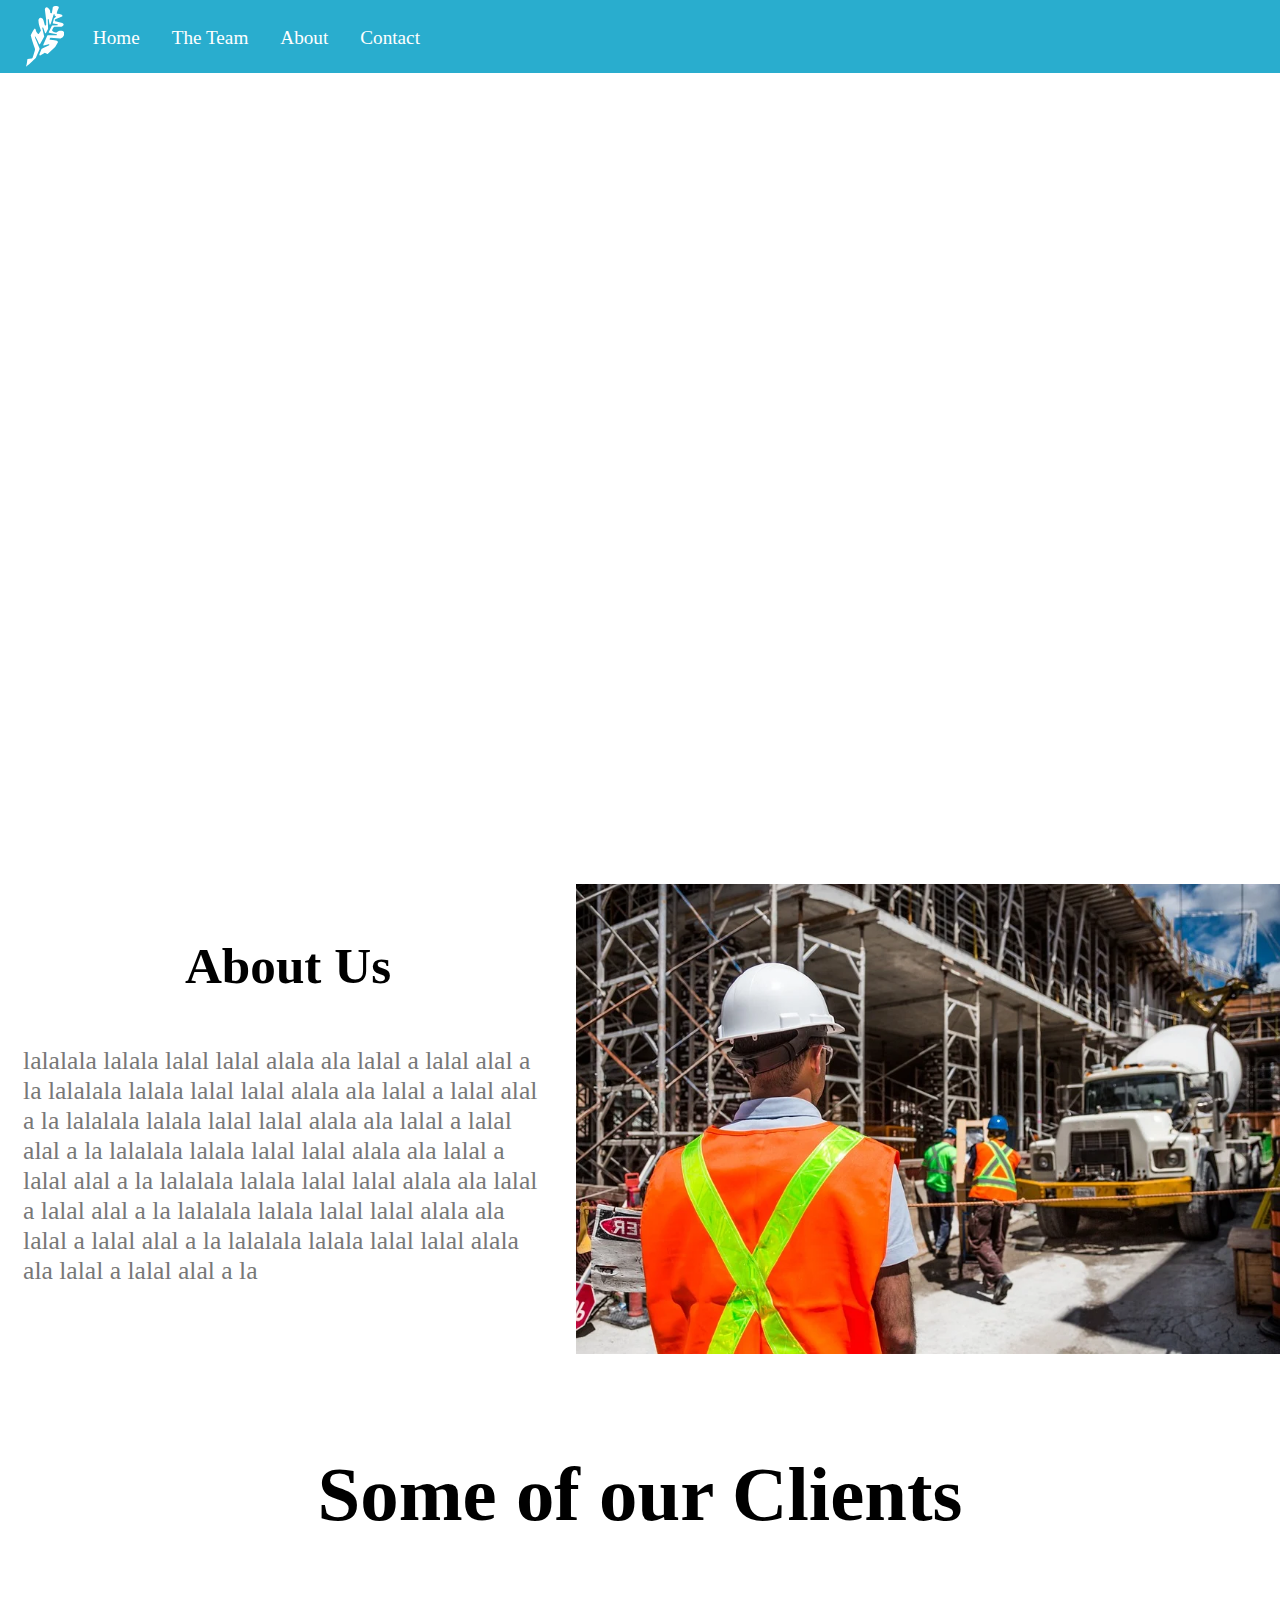
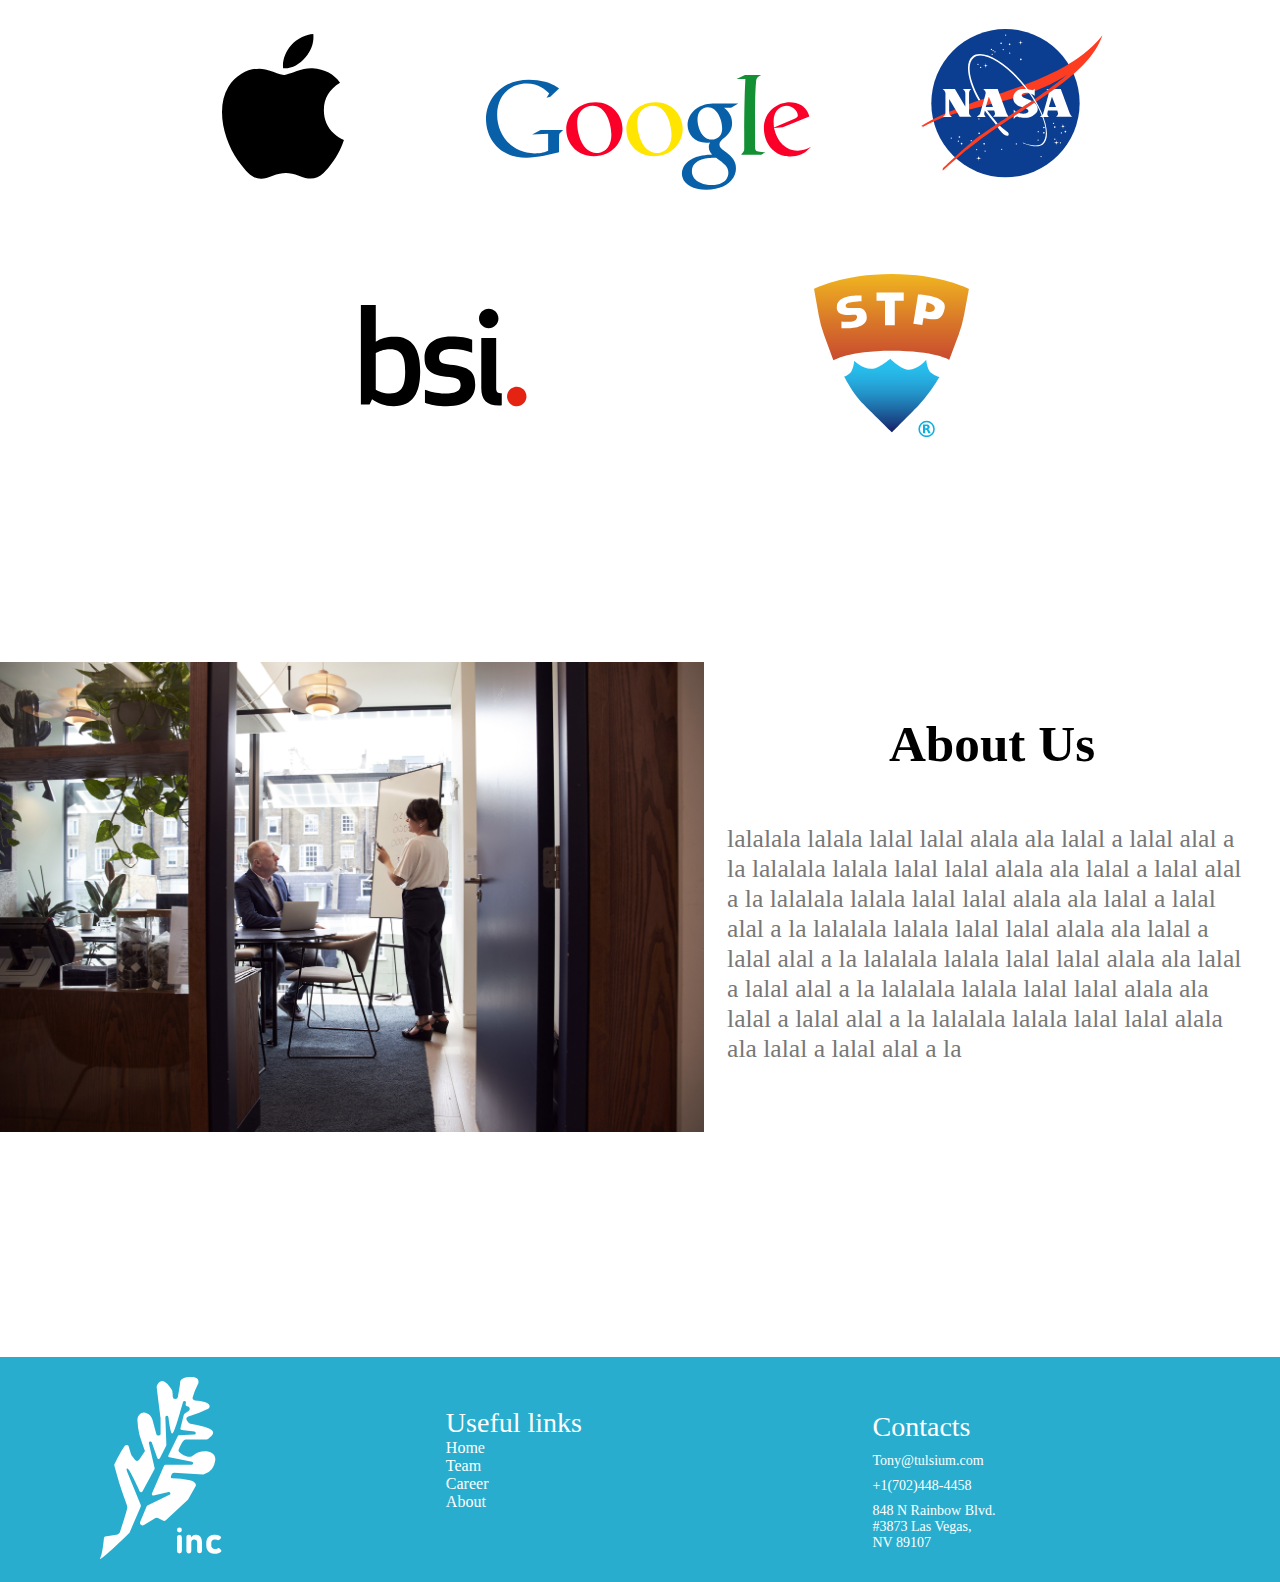
<file: Tulsium/index.html>
<!DOCTYPE html>
<html>

<head>
  <meta charset="utf-8">
  <meta name="viewport" content="width=device-width, initial-scale=1, minimum-scale=1" />
  <title>Tulsium Inc.</title>
  <!-- Find a way to link the css file to this html document -->
  <link rel="stylesheet" type="text/css" href="css/style.css">
  <link rel="shortcut icon" href="../Tulsium/images/TulsiumLogo-1.png">
  <script src="js/tulsium.js"></script>
</head>

<body>
  <!--makes an unordered list that sticked to the top of the screen as a menu-->
  <div>
    <ul class="menuNav" style=" font-size: 120%;">
      <a href="../Tulsium/index.html"><svg class="logo"
          style="width: 3%; margin-left: 2%; float: left; margin-top: 0.5%; margin-right: 1%; margin-bottom: 0.5%;"
          id="Layer_1" data-name="Layer 1" xmlns="http://www.w3.org/2000/svg" viewBox="0 0 59.16 93.37">
          <defs>
            <style>
              .cls-1 {
                fill: none;
              }
            </style>
          </defs>
          <title>Home
          </title>
          <path d="M26.54,85.87a.77.77,0,0,0-.59.67C25.79,88.39,25.18,94.47,24,97c-1.31,2.81,
           13-11,14.81-12.81a1.21,1.21,0,0,0,.29-.43l5.68-13.25a1.36,1.36,0,0,0,0-1L38.06,53.14a.72.72,
           0,0,1-.06-.29S37,51,38,51s6.32,11.74,6.32,11.74a.77.77,0,0,0,1.36,0l6.18-11.48a.75.75,0,0,
           0,.07-.55L49,38a.78.78,0,0,1,1.46-.5l2.85,8.09a.77.77,0,0,0,1.39,
           0l3.15-6.29.12-.6-.52-13.9A.77.77,0,0,1,59,24.62h0c.15.74,1,8.38,2,8.38s4-10.95,4-10.95,
           0-.07,0-.11l1.49-5A.77.77,0,0,1,68,17l-.15,1.41a.78.78,0,0,0,.75.59h0a1.33,1.33,0,0,1,.74,
           2.44l-1.91,1.27a1.34,1.34,0,0,0-.55.79l-1.66,6.63a.77.77,0,0,0,.67,1L72.3,32a.77.77,0,0,1,
           .07,1.53l-8,.4a.78.78,0,0,0-.57.44l-4.76,9.77a.77.77,0,0,0,.53,1.07l11.52,2.27A.77.77,0,0,
           1,71,49L57.47,49a.79.79,0,0,0-.66.46L50.56,63.71a.78.78,0,0,0,.83,1.08L59.11,63a.77.77,0,0,
           1,.44,1.46l-11.28,5.4a.82.82,0,0,0-.39.41l-3.32,8a1.33,1.33,0,0,0,1.91,1.66l5.9-3.54a1.3,1.3,
           0,0,1,1.28,0l2.53,1.26a1.34,1.34,0,0,0,1.5-.21L68.85,67.14a1.31,1.31,0,0,0,
           .25-.32l3.84-6.72a1,1,0,0,0,.12-.28c.14-.51.22-2-3.06-2.82a47.31,47.31,0,0,0-9-1,.78.78,0,0,
           1-.71-1l.35-1A1.34,1.34,0,0,1,62,53.06L76.79,54a1.41,1.41,0,0,0,.46-.05A8.3,8.3,0,0,0,83,
           47c1-6-8-6-11-3-2.32,2.32-5.84-.14-7.31-1.38a1.3,1.3,0,0,1-.38-1.47C65,39.5,66.47,36,68,
           36H78.61a1.39,1.39,0,0,0,.74-.22C80.42,35,83.51,32.67,81,31s-9.19-2.75-10.69-3a1.1,1.1,0,0,
           1-.58-.26c-.83-.72-3.07-3,.27-3.78a60.94,60.94,0,0,0,9.44-3.72,1.25,1.25,0,0,0,
           .72-1.15c0-.66-.45-1.56-2.16-2.13a22.36,22.36,0,0,0-5.37-.93,1.3,1.3,0,0,1-1.15-1.68A36.46,
           36.46,0,0,1,74,8c.82-1.15,1-4-3-4s-6,1-6,3c0,.83-.52,3.91-1.13,7.23a1.33,1.33,0,0,
           1-2.63-.14A21,21,0,0,0,61,11c-.19-.51-3-5-5-5s-3,2.44-3,3,2,15.92,2,15.92a.86.86,0,0,1,0,
           .16v8.15a.78.78,0,0,1-.77.77h-.64a.78.78,0,0,1-.75-.57l-2-7.47a5.16,5.16,0,0,0-3-3.38,2.94,
           2.94,0,0,0-1.59-.32,3.49,3.49,0,0,0-2.31,1.22,3.75,3.75,0,0,0-.83,2.7A41.22,41.22,0,0,0,44,
           33c.78,3,2.85,8.62,2.85,8.62a.77.77,0,0,1-.08.72L44,46.43a1.32,1.32,0,0,
           1-2.17.06l-1.76-2.34a.79.79,0,0,1-.14-.34s-.74-2.1-1.25-4.1a1.16,1.16,0,0,0-2-.42c-2.25,
           2.88-5.39,9.57-5.39,9.57a.73.73,0,0,0,0,.58s1.44,5.64,3.14,10.92c1.63,5.07,3.53,9.77,3.52,
           10.4,0,1.28-3.79,12.82-3.79,12.82a3.06,3.06,0,0,1-.72.8,2.22,2.22,0,0,1-1.14.55Z"
            transform="translate(-23.92 -4)" />
          <path d="M67.71,8.93" transform="translate(-23.92 -4)" />
          <path d="M70.23,9.11" transform="translate(-23.92 -4)" />
          <path class="cls-1" d="M66.84,11s1,2.52,3.13.44" transform="translate(-23.92 -4)" />
        </svg></a>
      <!--Link to home page-->
      <li class="menuli"><a href="../Tulsium/index.html">Home</a></li>
      <!--Link to the meet the team page-->
      <li class="menuli"><a href="../Tulsium/Team/index.html">The Team</a></li>
      <!--link to career page-->
      <!-- <li class="menuli"><a href="../Tulsium/career/index.html">Career</a></li> -->
      <!--link to about page-->
      <li class="menuli"><a href="../Tulsium/About/index.html">About</a></li>
      <!--link to contact page-->
      <li class="menuli"><a href="../Tulsium/contact/index.html">Contact</a></li>
    </ul>
  </div>
  <!--svg logo and the company name -->
  <div id="Hero-Logo">
    <div class="animateLogo">
      <p style="font-size:22vw; text-align: left; margin-top: 18%; margin-left:3%; color: #1f86a1;">Tulsium</p>
    </div>
    <div class="animateLogo">
      <svg style="width: 25%" class="hero-text animateLogo" id="Layer_1" data-name="Layer 1"
        xmlns="http://www.w3.org/2000/svg" viewBox="0 0 62.55 93.37">
        <defs>
          <style>
            .cls-1 {
              fill: none;
            }
          </style>
        </defs>
        <g stroke="#1f86a1" stroke-width="0.5" fill="#1f8ga1" fill-rule="nonzero">
          <path
            d="M64.67,81.23h0a1.25,1.25,0,0,1,1.25,1.25h0a1.26,1.26,0,0,1-1.25,1.26h0a1.26,1.26,0,0,1-1.25-1.26h0A1.25,1.25,0,0,1,64.67,81.23Zm0,3.8h0a1.25,1.25,0,0,1,1.25,1.26v7a1.25,1.25,0,0,1-1.25,1.25h0a1.25,1.25,0,0,1-1.25-1.25v-7A1.25,1.25,0,0,1,64.67,85Z"
            transform="translate(-23.92 -4)" />
          <path
            d="M75.42,85.91a2.8,2.8,0,0,0-2.32-1,2.49,2.49,0,0,0-1.5.44,3.19,3.19,0,0,0-.84,1v0a1.26,1.26,0,1,0-2.51,0v7a1.26,1.26,0,0,0,2.51,0V88.79a1.5,1.5,0,0,1,.38-1.09,1.42,1.42,0,0,1,1.07-.39,1.57,1.57,0,0,1,1.13.38,1.43,1.43,0,0,1,.4,1.08v4.5a1.26,1.26,0,0,0,2.51,0V88.76A4.38,4.38,0,0,0,75.42,85.91Z"
            transform="translate(-23.92 -4)" />
          <path
            d="M82.47,94.66a4.34,4.34,0,0,1-2.06-.52h0a3.44,3.44,0,0,1-1.47-1.5,5.26,5.26,0,0,1-.5-2.38v-1a5.17,5.17,0,0,1,.5-2.36,3.44,3.44,0,0,1,1.47-1.48,4.91,4.91,0,0,1,2.32-.51,6.3,6.3,0,0,1,1.47.17,4.56,4.56,0,0,1,1.23.52,2.12,2.12,0,0,1,.46.34.65.65,0,0,1-.06.88l-.68.67a1,1,0,0,1-.75.22,5,5,0,0,0-.48-.21,2.7,2.7,0,0,0-1-.18,2,2,0,0,0-1.47.51A1.89,1.89,0,0,0,81,89.25v1a1.81,1.81,0,0,0,2,2,2.72,2.72,0,0,0,1-.19,1,1,0,0,0,.36-.2c.44-.32.63-.17.95.17l.66.67a.77.77,0,0,1,.25.45.58.58,0,0,1-.18.41,2.61,2.61,0,0,1-.54.42,4.75,4.75,0,0,1-1.24.51,6.22,6.22,0,0,1-1.46.17Z"
            transform="translate(-23.92 -4)" />
          <path
            d="M26.54,85.87a.77.77,0,0,0-.59.67C25.79,88.39,25.18,94.47,24,97c-1.31,2.81,13-11,14.81-12.81a1.21,1.21,0,0,0,.29-.43l5.68-13.25a1.36,1.36,0,0,0,0-1L38.06,53.14a.72.72,0,0,1-.06-.29S37,51,38,51s6.32,11.74,6.32,11.74a.77.77,0,0,0,1.36,0l6.18-11.48a.75.75,0,0,0,.07-.55L49,38a.78.78,0,0,1,1.46-.5l2.85,8.09a.77.77,0,0,0,1.39,0l3.15-6.29.12-.6-.52-13.9A.77.77,0,0,1,59,24.62h0c.15.74,1,8.38,2,8.38s4-10.95,4-10.95,0-.07,0-.11l1.49-5A.77.77,0,0,1,68,17l-.15,1.41a.78.78,0,0,0,.75.59h0a1.33,1.33,0,0,1,.74,2.44l-1.91,1.27a1.34,1.34,0,0,0-.55.79l-1.66,6.63a.77.77,0,0,0,.67,1L72.3,32a.77.77,0,0,1,.07,1.53l-8,.4a.78.78,0,0,0-.57.44l-4.76,9.77a.77.77,0,0,0,.53,1.07l11.52,2.27A.77.77,0,0,1,71,49L57.47,49a.79.79,0,0,0-.66.46L50.56,63.71a.78.78,0,0,0,.83,1.08L59.11,63a.77.77,0,0,1,.44,1.46l-11.28,5.4a.82.82,0,0,0-.39.41l-3.32,8a1.33,1.33,0,0,0,1.91,1.66l5.9-3.54a1.3,1.3,0,0,1,1.28,0l2.53,1.26a1.34,1.34,0,0,0,1.5-.21L68.85,67.14a1.31,1.31,0,0,0,.25-.32l3.84-6.72a1,1,0,0,0,.12-.28c.14-.51.22-2-3.06-2.82a47.31,47.31,0,0,0-9-1,.78.78,0,0,1-.71-1l.35-1A1.34,1.34,0,0,1,62,53.06L76.79,54a1.41,1.41,0,0,0,.46-.05A8.3,8.3,0,0,0,83,47c1-6-8-6-11-3-2.32,2.32-5.84-.14-7.31-1.38a1.3,1.3,0,0,1-.38-1.47C65,39.5,66.47,36,68,36H78.61a1.39,1.39,0,0,0,.74-.22C80.42,35,83.51,32.67,81,31s-9.19-2.75-10.69-3a1.1,1.1,0,0,1-.58-.26c-.83-.72-3.07-3,.27-3.78a60.94,60.94,0,0,0,9.44-3.72,1.25,1.25,0,0,0,.72-1.15c0-.66-.45-1.56-2.16-2.13a22.36,22.36,0,0,0-5.37-.93,1.3,1.3,0,0,1-1.15-1.68A36.46,36.46,0,0,1,74,8c.82-1.15,1-4-3-4s-6,1-6,3c0,.83-.52,3.91-1.13,7.23a1.33,1.33,0,0,1-2.63-.14A21,21,0,0,0,61,11c-.19-.51-3-5-5-5s-3,2.44-3,3,2,15.92,2,15.92a.86.86,0,0,1,0,.16v8.15a.78.78,0,0,1-.77.77h-.64a.78.78,0,0,1-.75-.57l-2-7.47a5.16,5.16,0,0,0-3-3.38,2.94,2.94,0,0,0-1.59-.32,3.49,3.49,0,0,0-2.31,1.22,3.75,3.75,0,0,0-.83,2.7A41.22,41.22,0,0,0,44,33c.78,3,2.85,8.62,2.85,8.62a.77.77,0,0,1-.08.72L44,46.43a1.32,1.32,0,0,1-2.17.06l-1.76-2.34a.79.79,0,0,1-.14-.34s-.74-2.1-1.25-4.1a1.16,1.16,0,0,0-2-.42c-2.25,2.88-5.39,9.57-5.39,9.57a.73.73,0,0,0,0,.58s1.44,5.64,3.14,10.92c1.63,5.07,3.53,9.77,3.52,10.4,0,1.28-3.79,12.82-3.79,12.82a3.06,3.06,0,0,1-.72.8,2.22,2.22,0,0,1-1.14.55Z"
            transform="translate(-23.92 -4)" />
          <path d="M67.71,8.93" transform="translate(-23.92 -4)" />
          <!-- <path d="M70.23,9.11" transform="translate(-23.92 -4)"/>
          <path class="cls-1" d="M66.84,11s1,2.52,3.13.44" transform="translate(-23.92 -4)"/><line class="cls-1" x1="61.89" y1="64.51" x2="62.55" y2="92.73"/> -->
        </g>
      </svg>
    </div>
  </div>
  <!--spacer div-->
  <div style="margin-top: 25%;"></div>
  <!-- this div contains a spacer it makes a large margin to space the rest of the content farther under the logo -->
  <div id="Spacer"></div>
  <!-- this holds the first bit of content it shows picture one and text About us -->
  <div>
    <div id="aboutUsHome" style="width: 45%;">
      <h3 style="text-align: center; font-size: 4vw;">About Us</h3>
      <p style="text-align: left; padding-left: 4%; padding-right: 4%; color: #777777; font-size: 2vw;">lalalala lalala lalal lalal alala ala lalal a
        lalal alal a la
        lalalala lalala lalal lalal alala ala lalal a lalal alal a la
        lalalala lalala lalal lalal alala ala lalal a lalal alal a la
        lalalala lalala lalal lalal alala ala lalal a lalal alal a la
        lalalala lalala lalal lalal alala ala lalal a lalal alal a la
        lalalala lalala lalal lalal alala ala lalal a lalal alal a la
        lalalala lalala lalal lalal alala ala lalal a lalal alal a la
      </p>
    </div>
    <div id="photo" style="width: 55%; float: right;">
      <img class="photoOne" src="../Tulsium/images/safetyMans.webp">
    </div>
  </div>
  <!-- another spacer div -->
  <div style="margin:35%; height: 1px;"></div>
  <!--text and svgs of all the companies we have worked with -->
  <div >
    <div class="clientText">
      <h1 style="color: black; font-size: 6vw;">Some of our Clients</h1>
    </div>
    <div class="bordergone">
      <table style="width: 100%;  margin-top: 2.5%;">
        <tr>
          <td style="width: 33.33%;">
            <div id="AppleClient">
              <svg class="right" style="width: 30%; fill: black; margin-right: 20%;" xmlns:svg="http://www.w3.org/2000/svg"
                xmlns="http://www.w3.org/2000/svg" viewBox="0 0 1000 1187.198" version="1.1" id="svg2">
                <path
                  d="m 979.04184,925.18785 c -17.95397,41.47737 -39.20563,79.65705 -63.82824,114.75895 -33.56298,47.8528 -61.04356,80.9761 -82.22194,99.3698 -32.83013,30.192 -68.00529,45.6544 -105.67203,46.5338 -27.04089,0 -59.6512,-7.6946 -97.61105,-23.3035 -38.08442,-15.5358 -73.08371,-23.2303 -105.08578,-23.2303 -33.56296,0 -69.55888,7.6945 -108.06101,23.2303 -38.5608,15.6089 -69.62484,23.7432 -93.37541,24.5493 -36.12049,1.5389 -72.1237,-14.3632 -108.06101,-47.7796 -22.93711,-20.0059 -51.62684,-54.3017 -85.99592,-102.8874 C 92.254176,984.54592 61.937588,924.38175 38.187028,855.7902 12.750995,781.70252 0,709.95986 0,640.50361 0,560.94181 17.191859,492.32094 51.626869,434.81688 78.689754,388.62753 114.69299,352.19192 159.75381,325.44413 c 45.06086,-26.74775 93.74914,-40.37812 146.18212,-41.25019 28.68971,0 66.3125,8.8744 113.06613,26.31542 46.62174,17.49964 76.55727,26.37404 89.68198,26.37404 9.8124,0 43.06758,-10.37669 99.4431,-31.06405 53.31237,-19.18512 98.30724,-27.12887 135.16787,-23.99975 99.8828,8.06098 174.92313,47.43518 224.82789,118.37174 -89.33023,54.12578 -133.51903,129.93556 -132.63966,227.18753 0.8061,75.75115 28.28668,138.78795 82.2952,188.8393 24.47603,23.23022 51.81008,41.18421 82.22186,53.93522 -6.59525,19.12648 -13.557,37.44688 -20.95846,55.03446 z M 749.96366,23.751237 c 0,59.37343 -21.69138,114.810233 -64.92748,166.121963 -52.17652,60.99961 -115.28658,96.24803 -183.72426,90.68597 -0.87204,-7.12298 -1.37769,-14.61967 -1.37769,-22.49743 0,-56.99843 24.81315,-117.99801 68.87738,-167.873453 21.99909,-25.25281 49.978,-46.25018 83.90738,-63.00018 C 686.57507,10.688027 718.59913,1.5631274 748.71783,5.2734376e-4 749.59727,7.9378274 749.96366,15.875627 749.96366,23.750467 Z"
                  id="path4" inkscape:connector-curvature="0" />
              </svg>
            </div>
          </td>
          <td style="width: 33.33%;">
            <div id="GoogleClient">
              <svg xmlns="http://www.w3.org/2000/svg" viewBox="0 0 800 283" style="width:80%; margin-top:15%" class="center">
                <path id="G" fill="#0860a8"
                  d="m 179.7,190.3 -37.3,8.6 c -15.1,2.4 -28.7,4.5 -43.03,4.5 C 27.38,203.4 0,150.4 0,109 0,58.35 38.86,11.4 105.4,11.4 c 14.1,0 27.6,2.09 39.9,5.48 19.5,5.48 28.7,12.26 34.4,16.17 l -21.6,20.61 -9.2,2.08 6.6,-10.44 c -8.9,-8.6 -25.1,-24.51 -55.86,-24.51 -41.22,0 -72.26,31.31 -72.26,76.95 0,49.06 35.48,95.16 92.32,95.16 16.7,0 25.3,-3.3 33.1,-6.5 l 0,-42 -39.3,2.1 20.8,-11.2 55.3,0 -6.8,6.5 c -1.8,1.6 -2,2.1 -2.6,4.2 -0.2,2.3 -0.5,9.9 -0.5,12.5 l 0,31.8 0,0 z" />
                <path id="o1" fill="#fa0029"
                  d="m 300.1,177.5 c 6.6,-8.9 8.3,-20 8.3,-30.9 0,-24.5 -11.7,-71.19 -46.2,-71.19 -9.2,0 -18.3,3.61 -25,9.45 -10.9,9.74 -12.8,21.94 -12.8,33.94 0,27.5 13.6,72.9 47.3,72.9 10.8,0 22,-5.3 28.4,-14.2 z M 265.3,200 c -44.3,0 -67.9,-34.5 -67.9,-65.6 0,-36.46 29.8,-67.62 72.1,-67.62 40.8,0 66.4,31.99 66.4,65.62 0,32.9 -25.3,67.6 -70.6,67.6" />
                <path id="o2" fill="#ffe500"
                  d="m 448.1,177.5 c 6.6,-8.9 8.3,-20 8.3,-30.9 0,-24.5 -11.7,-71.19 -46.2,-71.19 -9.2,0 -18.3,3.61 -25,9.45 -10.9,9.74 -12.8,21.94 -12.8,33.94 0,27.5 13.6,72.9 47.3,72.9 10.8,0 22,-5.3 28.4,-14.2 z M 413.3,200 c -44.2,0 -67.9,-34.5 -67.9,-65.6 0,-36.46 29.8,-67.62 72.1,-67.62 40.9,0 66.5,31.99 66.5,65.62 0,32.9 -25.4,67.6 -70.7,67.6" />
                <path id="l" fill="#138f34"
                  d="m 677,196.4 -49.2,0 c 6.4,-8.3 7.5,-9.2 7.5,-14.7 l 0,-45.4 c 0,-21.7 0.3,-52.56 1.1,-81.48 0.3,-14.19 1.4,-32 1.7,-44.8 l -21.7,0 L 637.2,0 677,0 c -8.6,5.021 -11.4,6.683 -12.5,16.42 -2.2,21.42 -2.5,55.37 -2.5,94.88 l 0,64.3 c 0,10.8 1.9,12.5 11.1,13.3 4.8,0.6 9.5,0.8 14.2,1.4 l -10.3,6.1 z" />
                <path id="g" fill="#0860a8"
                  d="m 574.1,151.1 c 6.4,-6.4 6.9,-15.3 6.9,-20.3 0,-20.1 -11.9,-51.23 -35,-51.23 -7.2,0 -15,3.62 -19.5,9.19 -4.7,5.84 -6.1,13.34 -6.1,20.54 0,18.7 10.8,49.6 34.8,49.6 6.9,0 14.4,-3.4 18.9,-7.8 z m -8.1,52.8 c -2.2,-0.2 -3.6,-0.2 -6.4,-0.2 -2.5,0 -17.5,0.5 -29.2,4.4 -6.1,2.2 -23.9,8.9 -23.9,28.7 0,19.7 19.2,33.9 49,33.9 26.7,0 40.8,-12.8 40.8,-30 0,-14.2 -9.1,-21.7 -30.3,-36.8 M 585.8,80.4 c 6.4,5.29 19.7,16.42 19.7,37.6 0,20.6 -11.7,30.3 -23.3,39.5 -3.7,3.6 -7.8,7.5 -7.8,13.6 0,6.1 4.1,9.5 7.2,12 l 10,7.8 c 12.3,10.2 23.4,19.7 23.4,38.9 0,26.2 -25.3,52.6 -73.2,52.6 -40.3,0 -59.8,-19.2 -59.8,-39.8 0,-10 5,-24.2 21.4,-33.9 17.3,-10.6 40.6,-12 53.2,-12.8 -3.9,-5 -8.4,-10.3 -8.4,-19 0,-4.7 1.4,-7.5 2.8,-10.8 -3.1,0.3 -6.1,0.6 -8.9,0.6 -29.5,0 -46.2,-22 -46.2,-43.7 0,-12.8 5.9,-27.02 17.8,-37.31 15.9,-13.07 34.8,-15.3 49.8,-15.3 l 57.3,0 -17.8,10.01 -17.2,0" />
                <path id="e" fill="#fa0029"
                  d="m 759.1,107.4 c 5.3,-2 8.1,-3.6 8.1,-7.52 0,-11.12 -12.5,-23.92 -27.6,-23.92 -11.1,0 -32,8.62 -32,38.64 0,4.8 0.6,9.8 0.9,14.8 l 50.6,-22 z m 26.2,82.9 c -3.1,1.7 -6.2,3.6 -9.2,5 -9.2,4.2 -18.7,5.3 -27,5.3 -8.9,0 -22.8,-0.6 -37,-10.9 -19.8,-13.9 -28.4,-37.8 -28.4,-58.7 0,-43.08 35.1,-64.22 63.7,-64.22 10,0 20.3,2.5 28.7,7.79 13.9,9.17 17.5,21.13 19.4,27.53 l -65.3,26.4 -21.5,1.7 c 7,35.3 30.9,55.9 57.4,55.9 14.1,0 24.4,-5 33.9,-9.7 l -14.7,13.9" />
              </svg>
            </div>
          </td>
          <td style="width: 33.33%;">
            <div id="NasaClient">
              <svg style="width:50%; margin-left:10%;" classs="left" xmlns="http://www.w3.org/2000/svg" viewBox="0 0 110 92" width="110">
                <circle cx="50.049" cy="45" fill="#0b3d91" r="40.14" />
                <g fill="#fff">
                  <circle cx="47.679" cy="12.57" r=".45" />
                  <circle cx="52.299" cy="13.17" r=".45" />
                  <circle cx="58.359" cy="21.33" r=".45" />
                  <circle cx="25.119" cy="63.33" r=".45" />
                  <circle cx="26.289" cy="66.93" r=".45" />
                  <circle cx="20.709" cy="63.87" r=".337" />
                  <circle cx="39.009" cy="70.942" r=".338" />
                  <circle cx="67.711" cy="64.98" r=".337" />
                  <circle cx="76.052" cy="55.92" r=".338" />
                  <circle cx="35.169" cy="23.962" r=".337" />
                  <circle cx="44.349" cy="17.22" r=".337" />
                  <circle cx="43.352" cy="16.56" r=".337" />
                  <circle cx="42.452" cy="15.9" r=".337" />
                  <circle cx="36.609" cy="25.703" r=".337" />
                  <circle cx="50.131" cy="8.16" r=".337" />
                  <circle cx="52.352" cy="17.88" r=".337" />
                  <circle cx="48.849" cy="15.982" r=".337" />
                  <circle cx="42.849" cy="18.563" r=".337" />
                  <circle cx="69.309" cy="73.883" r=".337" />
                  <circle cx="24.549" cy="65.61" r=".338" />
                  <circle cx="48.009" cy="69.96" r=".338" />
                  <circle cx="31.531" cy="65.34" r=".338" />
                  <circle cx="34.449" cy="70.103" r=".338" />
                  <circle cx="55.929" cy="67.103" r=".337" />
                  <circle cx="67.771" cy="60.42" r=".337" />
                  <circle cx="76.749" cy="64.522" r=".337" />
                  <circle cx="79.809" cy="66.48" r=".337" />
                  <circle cx="80.312" cy="61.14" r=".337" />
                  <circle cx="35.671" cy="53.58" r=".337" />
                  <circle cx="35.799" cy="61.32" r=".45" />
                  <circle cx="38.499" cy="67.02" r=".45" />
                  <circle cx="70.839" cy="61.08" r=".45" />
                  <circle cx="82.479" cy="60.42" r=".45" />
                  <circle cx="76.719" cy="57.96" r=".45" />
                  <circle cx="70.839" cy="58.2" r=".45" />
                  <path
                    d="M58.71 12.288l1.119-.107-1.117-.063c-.035-.216-.208-.385-.426-.413l-.107-1.114-.064 1.123c-.202.045-.357.214-.382.424l-1.144.104 1.152.062c.042.193.198.344.394.38l.104 1.148.061-1.146C58.507 12.651 58.671 12.492 58.71 12.288z" />
                  <path
                    d="M39.824 24.746l1.119-.107-1.117-.063c-.034-.216-.208-.385-.426-.413l-.107-1.114-.063 1.123c-.203.045-.358.214-.383.424l-1.144.104 1.152.062c.042.193.198.344.394.38l.104 1.148.062-1.146C39.622 25.11 39.786 24.95 39.824 24.746z" />
                  <path
                    d="M81.659 57.684l1.119-.107-1.117-.063c-.034-.216-.208-.385-.426-.413l-.107-1.114-.063 1.123c-.202.045-.357.214-.382.424l-1.144.104 1.152.062c.042.193.198.344.394.38l.104 1.148.062-1.146C81.456 58.048 81.62 57.889 81.659 57.684z" />
                  <path
                    d="M36.044 74.906l1.119-.107-1.117-.063c-.035-.216-.208-.385-.426-.413l-.107-1.113-.063 1.122c-.203.045-.358.214-.383.424l-1.144.104 1.152.062c.042.193.198.345.394.38l.104 1.148.062-1.146C35.841 75.27 36.006 75.11 36.044 74.906z" />
                  <path
                    d="M78.104 66.506l1.119-.107-1.117-.063c-.034-.216-.208-.385-.426-.413l-.107-1.114-.063 1.122c-.202.045-.357.214-.382.424l-1.144.104 1.152.062c.042.193.198.344.394.38l.104 1.148.062-1.146C77.901 66.87 78.066 66.71 78.104 66.506z" />
                  <path
                    d="M59.568 35.385c-4.667 1.814-9.219 3.433-13.06 4.635-7.805 2.444-29.16 9.06-42.06 17.4l1.08.42c7.86-4.44 12.969-5.835 17.88-7.38 5.34-1.68 22.603-5.72 30.42-7.92 2.641-.743 5.734-1.716 9.01-2.9-.762-1.063-1.566-2.129-2.412-3.193C60.143 36.088 59.856 35.734 59.568 35.385zM65.27 43.244c-1.13.763-2.077 1.372-2.74 1.756-3.84 2.22-22.561 15-26.82 17.94s-16.08 14.1-19.56 17.34l-.12 1.319c11.22-10.08 14.74-12.566 19.2-15.959 5.52-4.2 16.939-11.97 20.82-14.46 3.71-2.38 7.056-4.569 10.059-6.572-.049-.082-.098-.164-.147-.247C65.736 43.99 65.505 43.618 65.27 43.244zM82.809 24.72c-5.466 3.204-14.081 7.071-22.439 10.352.2.245.399.492.597.741.934 1.176 1.815 2.36 2.644 3.545 6.57-2.42 13.779-5.668 19.499-9.599-2.725 2.582-11.734 9.315-17.227 13.068.283.461.557.922.822 1.381 8.322-5.569 13.922-9.668 17.185-12.409 4.5-3.78 14.76-12.24 18.66-23.58C95.709 16.92 87.621 21.899 82.809 24.72z"
                    fill="#fc3d21" />
                  <path
                    d="M44.884 54.939c-.885-1.114-2.109-2.606-3.028-3.763-1.229-1.547-2.366-3.11-3.408-4.671-.34.085-.679.17-1.018.255 1.258 1.963 2.655 3.923 4.177 5.839 1.112 1.4 2.123 2.527 2.641 3.228.105.142.313.456.594.874.324-.22.651-.442.981-.666C45.504 55.688 45.189 55.323 44.884 54.939zM51.344 60.803c-.727-.688-2.49-1.837-4.325-3.561-.405.278-.814.56-1.224.844 1.185 1.67 2.799 3.721 4.063 4.319C51.762 63.307 52.275 61.685 51.344 60.803zM60.967 35.813c-10.492-13.206-23.309-20.461-28.835-16.07-4.292 3.41-2.53 13.376 3.386 23.845.306-.105.609-.208.909-.31-5.971-10.2-7.605-19.679-3.557-22.896 5.087-4.042 17.37 3.241 27.558 16.064 2.109 2.654 3.963 5.318 5.533 7.915 6.012 9.95 7.857 18.948 3.703 22.621-1.271 1.124-5.155 1.565-10.243-.725-.071.089.043.33.132.389 4.392 1.766 8.599 2.439 10.723.752C75.38 63.342 71.459 49.019 60.967 35.813z" />
                  <path
                    d="M15.969 37.38h6.72l5.64 9.57c0 0 0-6.93 0-7.47 0-.84-1.065-1.935-1.44-2.1.45 0 4.38 0 4.65 0-.285.075-1.2 1.185-1.2 2.1 0 .45 0 10.5 0 10.98 0 .675.975 1.605 1.44 1.965h-6.48l-5.73-9.615c0 0 0 7.17 0 7.56 0 .75.735 1.47 1.5 2.085h-4.95c.705-.3 1.38-1.245 1.44-1.995s0-10.425 0-10.845C17.559 38.7 16.674 37.95 15.969 37.38z" />
                  <path
                    d="M77.439 52.425h8.94c-.495-.12-1.05-.705-1.35-1.485-.3-.78-5.04-13.56-5.04-13.56H76.59c-.964.694-1.997 1.426-3.1 2.197-.003.028-.006.056-.011.083-.148.9-2.808 10.534-2.97 11.01-.225.66-1.38 1.395-1.845 1.785h4.815c-.48-.54-.87-1.065-.78-1.665.09-.6.36-1.8.36-1.8h4.98c.225.6.393 1.139.48 1.65C78.624 51.255 77.994 51.945 77.439 52.425zM73.509 47.07l1.68-5.49 2.22 5.49H73.509zM72.752 37.928c.247-.182.495-.365.742-.548h-1.305C72.319 37.5 72.534 37.689 72.752 37.928z" />
                  <path
                    d="M38.559 50.79c.09-.6.36-1.8.36-1.8h4.98c.225.6.393 1.139.48 1.65.105.615-.525 1.305-1.08 1.785h7.871c.164-.11.327-.22.49-.329-.305-.27-.586-.675-.771-1.156-.3-.78-5.04-13.56-5.04-13.56h-7.8c.375.345 1.455 1.275 1.29 2.28-.147.9-2.808 10.534-2.97 11.01-.225.66-1.38 1.395-1.845 1.785h4.815C38.859 51.915 38.469 51.39 38.559 50.79zM41.049 41.58l2.22 5.49h-3.9L41.049 41.58z" />
                  <path
                    d="M65.748 44.848c-1.468.978-3.017 1.999-4.649 3.065.732.355 1.315.801 1.371 1.377.104 1.082-2.07 1.605-4.035 1.38-.393-.045-.779-.148-1.147-.286-.408.263-.82.528-1.238.796-.425.273-.941.609-1.53.997v1.553c.39-.765 1.243-1.45 1.905-1.485.285-.015 1.275.9 5.355.675 1.98-.109 5.805-2.22 5.745-4.65C67.489 46.834 66.739 45.714 65.748 44.848zM54.519 48.6v1.582c.361-.241.717-.478 1.066-.709C55.036 49.091 54.647 48.734 54.519 48.6zM64.353 43.855c-.38-.225-.765-.422-1.134-.596-1.92-.9-3.93-1.065-4.35-2.28-.296-.857.54-1.65 2.58-1.62 2.04.03 3.93 1.245 4.44 1.68v-3.87c-.15.15-.808.905-1.41.78-1.155-.24-3.12-.553-5.37-.54-2.58.015-4.8 2.009-4.875 4.53-.105 3.525 2.715 4.485 4.305 5.04.164.057.351.118.554.183 1.525-.992 2.731-1.756 3.437-2.163C63.004 44.726 63.625 44.334 64.353 43.855z" />
                </g>
              </svg>
            </div>
          </td>
        </tr>
      </table>
      <table style="width: 100%; margin-top: 2.5%;">
        <tr>
          <td style="width: 50%;">
            <div id="BsiGroupClient" style="margin-left: 55%;">
              <svg xmlns:svg="http://www.w3.org/2000/svg" xmlns="http://www.w3.org/2000/svg" width="60%"
                viewBox="0 0 25.261781 15.564554" version="1.1">
                <g transform="translate(-57.04902,-196.85924)">
                  <path style="fill:#000000;fill-opacity:1;fill-rule:nonzero;stroke:none;stroke-width:0.35277778"
                    d="m 62.120554,201.77026 c -1.004006,0 -1.967794,0.32138 -2.690636,0.78317 v -5.5619 h -2.248606 v 15.05903 h 1.325034 l 0.361597,-0.80293 c 0.883355,0.64241 1.907469,1.04387 3.252611,1.04387 2.931583,0 4.015669,-1.96779 4.015669,-5.26062 0,-3.27272 -1.084086,-5.26062 -4.015669,-5.26062 m -0.522111,1.90747 c 1.967794,0 2.269067,1.50601 2.269067,3.35315 0,1.86725 -0.301273,3.35315 -2.269067,3.35315 -1.063978,0 -1.766711,-0.36159 -2.168525,-0.58243 v -5.54143 c 0.401814,-0.22084 1.104547,-0.58244 2.168525,-0.58244 m 7.382933,1.22484 c 0,-0.90346 0.74295,-1.24495 1.927578,-1.24495 1.265061,0 2.208741,0.24095 3.071989,0.56233 v -1.94769 c -0.783167,-0.34113 -1.746956,-0.502 -3.112206,-0.502 -2.951691,0 -4.075994,1.46579 -4.075994,3.19264 0,1.72649 0.74295,2.67053 3.774722,2.93123 1.345142,0.12065 1.666522,0.502 1.666522,1.24495 0,0.88336 -0.783167,1.24495 -2.389364,1.24495 -1.264708,0 -2.329039,-0.32138 -2.991555,-0.56232 v 1.92757 c 0.682625,0.28117 1.927578,0.54222 3.312936,0.54222 3.212747,0 4.276725,-1.506 4.276725,-3.2325 0,-1.8676 -0.783167,-2.77107 -3.794831,-3.03212 -1.305277,-0.1203 -1.666522,-0.42157 -1.666522,-1.12431 m 9.02723,7.28839 c 0.240948,0 0.441678,-0.0399 0.441678,-0.0399 v -1.82735 c -0.642408,0 -0.843139,-0.20073 -0.843139,-0.76306 v -7.54944 h -2.248958 v 7.56955 c 0,1.72685 0.823383,2.6102 2.650419,2.6102 m -2.991908,-13.1512 c 0,0.80292 0.66287,1.46544 1.466145,1.46544 0.802922,0 1.465438,-0.66252 1.465438,-1.46544 0,-0.80327 -0.662516,-1.46614 -1.465438,-1.46614 -0.803275,0 -1.466145,0.66287 -1.466145,1.46614" />
                  <path id="path38"
                    style="fill:#e42313;fill-opacity:1;fill-rule:nonzero;stroke:none;stroke-width:0.35277778"
                    d="m 79.24728,210.82571 c 0,0.80327 0.662517,1.46579 1.465792,1.46579 0.802922,0 1.465438,-0.66252 1.465438,-1.46579 0,-0.80327 -0.662516,-1.46579 -1.465438,-1.46579 -0.803275,0 -1.465792,0.66252 -1.465792,1.46579" />
                </g>
              </svg>
            </div>
          </td>
          <td style="width: 50%;">
            <div id="safe-t-pros">
              <svg style="width: 25%; margin-left: 25%;" id="Layer_1" data-name="Layer 1" xmlns="http://www.w3.org/2000/svg"
                xmlns:xlink="http://www.w3.org/1999/xlink" viewBox="0 0 918.03 966.5">
                <defs>
                  <style>
                    .cls-1 {
                      fill: #fff;
                    }

                    .cls-2 {
                      fill: url(#linear-gradient);
                    }

                    .cls-3 {
                      fill: #0dafdf;
                    }

                    .cls-4 {
                      fill: #e08d28;
                    }

                    .cls-5 {
                      fill: url(#linear-gradient-2);
                    }
                  </style>
                  <linearGradient id="linear-gradient" x1="501.97" y1="959.02" x2="501.97" y2="523"
                    gradientUnits="userSpaceOnUse">
                    <stop offset="0" stop-color="#151d63" />
                    <stop offset="0.15" stop-color="#1a4585" />
                    <stop offset="0.35" stop-color="#1f71ab" />
                    <stop offset="0.53" stop-color="#2394ca" />
                    <stop offset="0.71" stop-color="#26addf" />
                    <stop offset="0.87" stop-color="#27bdec" />
                    <stop offset="1" stop-color="#28c2f1" />
                  </linearGradient>
                  <linearGradient id="linear-gradient-2" x1="499.42" y1="532.5" x2="499.42" y2="21"
                    gradientUnits="userSpaceOnUse">
                    <stop offset="0" stop-color="#c84a2f" />
                    <stop offset="0.45" stop-color="#d97729" />
                    <stop offset="1" stop-color="#f0b520" />
                  </linearGradient>
                </defs>
                <rect class="cls-1" x="92.59" y="104" width="693" height="247" />
                <path class="cls-2"
                  d="M729.91,602.51c-19.42-18-24.8-73-24.8-73s-46.87,59.2-103.59,58.77C556.85,588,492,523,492,523s-66,59.4-111.19,59.73c-56.72.43-101.69-48-101.69-48s-5.39,54.9-24.8,73S220,629.05,220,629.05s48.58,97,112.44,162.54S501.64,959,501.64,959s96.66-96.66,160.52-162.25S783.89,631.69,783.89,631.69,749.33,620.57,729.91,602.51Z"
                  transform="translate(-40.41 -21)" />
                <path class="cls-3"
                  d="M722,945s-3-5-6-5,10-1,10-13-13-14-13-14H686v51h13V944h5.67a1.22,1.22,0,0,1,.62.16A17.85,17.85,0,0,1,708,946a29.72,29.72,0,0,1,2.82,2.77,2.2,2.2,0,0,1,.28.44L718,964h14Zm-14-10h-9V922h9s5,3,5,7S708,935,708,935Z"
                  transform="translate(-40.41 -21)" />
                <path class="cls-3"
                  d="M707.5,890.5A48.5,48.5,0,1,0,756,939,48.49,48.49,0,0,0,707.5,890.5Zm0,88A39.5,39.5,0,1,1,747,939,39.49,39.49,0,0,1,707.5,978.5Z"
                  transform="translate(-40.41 -21)" />
                <path class="cls-4" d="M709,190l-9,52s47,16,56-13S709,190,709,190Z" transform="translate(-40.41 -21)" />
                <path class="cls-5"
                  d="M500,21C210.27,21,40.41,108.79,40.41,108.79L68,264.6A687.31,687.31,0,0,0,99.52,381.53l55.4,151s89-57.26,345.08-57.26,342,53.44,342,53.44l55.37-148.1a686.36,686.36,0,0,0,31.92-115l29.14-156.76S789.73,21,500,21ZM203,342V303s70.55,7.9,86-11c15-18.39,2.11-29-5-29-17-2-118,17.85-108-53,10.25-72.34,146-61,146-61v34s-72,3-86,13c-4.2,3-7.58,6.63-8,10.24-1,9,4.94,16.76,14,16.76h68s43,3,43,55C354,355,203,342,203,342ZM572,179.25H519V325H461V179.25c0-1-50,0-50,0V131H572ZM815,222c-14,75-54,75-126,60l-7,41-53-7,28-173S829,147,815,222Z"
                  transform="translate(-40.41 -21)" />
              </svg>
            </div>
          </td>
        </tr>
      </table>
    </div>
  </div>
  <!--Another spacer-->
  <div style="margin-top: 15%;"></div>
  <!--Second photo with second info text-->
  <div>
    <div id="other" style="width: 45%;">
      <h3 style="text-align: center; font-size: 4vw;">About Us</h3>
      <p style="text-align: left; padding-left: 4%; padding-right: 4%; color: #777777; font-size: 2vw;">lalalala lalala lalal lalal alala ala lalal a
        lalal alal a la
        lalalala lalala lalal lalal alala ala lalal a lalal alal a la
        lalalala lalala lalal lalal alala ala lalal a lalal alal a la
        lalalala lalala lalal lalal alala ala lalal a lalal alal a la
        lalalala lalala lalal lalal alala ala lalal a lalal alal a la
        lalalala lalala lalal lalal alala ala lalal a lalal alal a la
        lalalala lalala lalal lalal alala ala lalal a lalal alal a la
      </p>
    </div>
    <div id="photo" style="width: 55%; float: left;">
      <img class="photoOne" src="../Tulsium/images/myDAd.jpg">
    </div>
  </div>
  <!--Spacer div-->
  <div style="margin: 35%; height: 1px;"></div>
  <!--Footer does the footer things-->
  <footer>
    <div>
      <div>
        <table style="width: 100%; border: none;" id="footer">
          <tr>
            <td style="width: 33.33%; border: none;">
              <svg style="width: 30%; fill:white; margin-left:20%;" id="Layer_1" data-name="Layer 1"
                xmlns="http://www.w3.org/2000/svg" viewBox="0 0 62.55 93.37">
                <defs>
                  <style>
                    .cls-1 {
                      fill: none;
                    }
                  </style>
                </defs>
                <path
                  d="M64.67,81.23h0a1.25,1.25,0,0,1,1.25,1.25h0a1.26,1.26,0,0,1-1.25,1.26h0a1.26,1.26,0,0,1-1.25-1.26h0A1.25,1.25,0,0,1,64.67,81.23Zm0,3.8h0a1.25,1.25,0,0,1,1.25,1.26v7a1.25,1.25,0,0,1-1.25,1.25h0a1.25,1.25,0,0,1-1.25-1.25v-7A1.25,1.25,0,0,1,64.67,85Z"
                  transform="translate(-23.92 -4)" />
                <path
                  d="M75.42,85.91a2.8,2.8,0,0,0-2.32-1,2.49,2.49,0,0,0-1.5.44,3.19,3.19,0,0,0-.84,1v0a1.26,1.26,0,1,0-2.51,0v7a1.26,1.26,0,0,0,2.51,0V88.79a1.5,1.5,0,0,1,.38-1.09,1.42,1.42,0,0,1,1.07-.39,1.57,1.57,0,0,1,1.13.38,1.43,1.43,0,0,1,.4,1.08v4.5a1.26,1.26,0,0,0,2.51,0V88.76A4.38,4.38,0,0,0,75.42,85.91Z"
                  transform="translate(-23.92 -4)" />
                <path
                  d="M82.47,94.66a4.34,4.34,0,0,1-2.06-.52h0a3.44,3.44,0,0,1-1.47-1.5,5.26,5.26,0,0,1-.5-2.38v-1a5.17,5.17,0,0,1,.5-2.36,3.44,3.44,0,0,1,1.47-1.48,4.91,4.91,0,0,1,2.32-.51,6.3,6.3,0,0,1,1.47.17,4.56,4.56,0,0,1,1.23.52,2.12,2.12,0,0,1,.46.34.65.65,0,0,1-.06.88l-.68.67a1,1,0,0,1-.75.22,5,5,0,0,0-.48-.21,2.7,2.7,0,0,0-1-.18,2,2,0,0,0-1.47.51A1.89,1.89,0,0,0,81,89.25v1a1.81,1.81,0,0,0,2,2,2.72,2.72,0,0,0,1-.19,1,1,0,0,0,.36-.2c.44-.32.63-.17.95.17l.66.67a.77.77,0,0,1,.25.45.58.58,0,0,1-.18.41,2.61,2.61,0,0,1-.54.42,4.75,4.75,0,0,1-1.24.51,6.22,6.22,0,0,1-1.46.17Z"
                  transform="translate(-23.92 -4)" />
                <path
                  d="M26.54,85.87a.77.77,0,0,0-.59.67C25.79,88.39,25.18,94.47,24,97c-1.31,2.81,13-11,14.81-12.81a1.21,1.21,0,0,0,.29-.43l5.68-13.25a1.36,1.36,0,0,0,0-1L38.06,53.14a.72.72,0,0,1-.06-.29S37,51,38,51s6.32,11.74,6.32,11.74a.77.77,0,0,0,1.36,0l6.18-11.48a.75.75,0,0,0,.07-.55L49,38a.78.78,0,0,1,1.46-.5l2.85,8.09a.77.77,0,0,0,1.39,0l3.15-6.29.12-.6-.52-13.9A.77.77,0,0,1,59,24.62h0c.15.74,1,8.38,2,8.38s4-10.95,4-10.95,0-.07,0-.11l1.49-5A.77.77,0,0,1,68,17l-.15,1.41a.78.78,0,0,0,.75.59h0a1.33,1.33,0,0,1,.74,2.44l-1.91,1.27a1.34,1.34,0,0,0-.55.79l-1.66,6.63a.77.77,0,0,0,.67,1L72.3,32a.77.77,0,0,1,.07,1.53l-8,.4a.78.78,0,0,0-.57.44l-4.76,9.77a.77.77,0,0,0,.53,1.07l11.52,2.27A.77.77,0,0,1,71,49L57.47,49a.79.79,0,0,0-.66.46L50.56,63.71a.78.78,0,0,0,.83,1.08L59.11,63a.77.77,0,0,1,.44,1.46l-11.28,5.4a.82.82,0,0,0-.39.41l-3.32,8a1.33,1.33,0,0,0,1.91,1.66l5.9-3.54a1.3,1.3,0,0,1,1.28,0l2.53,1.26a1.34,1.34,0,0,0,1.5-.21L68.85,67.14a1.31,1.31,0,0,0,.25-.32l3.84-6.72a1,1,0,0,0,.12-.28c.14-.51.22-2-3.06-2.82a47.31,47.31,0,0,0-9-1,.78.78,0,0,1-.71-1l.35-1A1.34,1.34,0,0,1,62,53.06L76.79,54a1.41,1.41,0,0,0,.46-.05A8.3,8.3,0,0,0,83,47c1-6-8-6-11-3-2.32,2.32-5.84-.14-7.31-1.38a1.3,1.3,0,0,1-.38-1.47C65,39.5,66.47,36,68,36H78.61a1.39,1.39,0,0,0,.74-.22C80.42,35,83.51,32.67,81,31s-9.19-2.75-10.69-3a1.1,1.1,0,0,1-.58-.26c-.83-.72-3.07-3,.27-3.78a60.94,60.94,0,0,0,9.44-3.72,1.25,1.25,0,0,0,.72-1.15c0-.66-.45-1.56-2.16-2.13a22.36,22.36,0,0,0-5.37-.93,1.3,1.3,0,0,1-1.15-1.68A36.46,36.46,0,0,1,74,8c.82-1.15,1-4-3-4s-6,1-6,3c0,.83-.52,3.91-1.13,7.23a1.33,1.33,0,0,1-2.63-.14A21,21,0,0,0,61,11c-.19-.51-3-5-5-5s-3,2.44-3,3,2,15.92,2,15.92a.86.86,0,0,1,0,.16v8.15a.78.78,0,0,1-.77.77h-.64a.78.78,0,0,1-.75-.57l-2-7.47a5.16,5.16,0,0,0-3-3.38,2.94,2.94,0,0,0-1.59-.32,3.49,3.49,0,0,0-2.31,1.22,3.75,3.75,0,0,0-.83,2.7A41.22,41.22,0,0,0,44,33c.78,3,2.85,8.62,2.85,8.62a.77.77,0,0,1-.08.72L44,46.43a1.32,1.32,0,0,1-2.17.06l-1.76-2.34a.79.79,0,0,1-.14-.34s-.74-2.1-1.25-4.1a1.16,1.16,0,0,0-2-.42c-2.25,2.88-5.39,9.57-5.39,9.57a.73.73,0,0,0,0,.58s1.44,5.64,3.14,10.92c1.63,5.07,3.53,9.77,3.52,10.4,0,1.28-3.79,12.82-3.79,12.82a3.06,3.06,0,0,1-.72.8,2.22,2.22,0,0,1-1.14.55Z"
                  transform="translate(-23.92 -4)" />
                <path d="M67.71,8.93" transform="translate(-23.92 -4)" />
                <!-- <path d="M70.23,9.11" transform="translate(-23.92 -4)"/>
                            <path class="cls-1" d="M66.84,11s1,2.52,3.13.44" transform="translate(-23.92 -4)"/><line class="cls-1" x1="61.89" y1="64.51" x2="62.55" y2="92.73"/> -->
              </svg>
            </td>
            <td style="width: 33.33%;  border: none;">
              <div class="footerContact" style="margin-top: -5%;">
                <p style="color:white">Useful links</p>
                <a href="../index.html">Home</a>
                <br>
                <a href="../Team/index.html">Team</a>
                <br>
                <a href="../career/index.html">Career</a>
                <br>
                <a href="../About/index.html">About</a>
                <br>
              </div>
            </td>
            <td style="width: 33.33%;  border: none;">
              <p style="margin-top: 5.5%;  color: white;">Contacts</p>
              <div style="font-size: 50%;">
                <p style="color:white">Tony@tulsium.com</p>
                <br>
                <p style="color:white">+1(702)448-4458</p>
                <br>
                <p style="color:white">848 N Rainbow Blvd.</p>
                <p style="color:white">#3873 Las Vegas,</p>
                <p style="color:white">NV 89107</p>
              </div>
            </td>
          </tr>

        </table>
      </div>
    </div>
  </footer>
</body>

</html>
</file>
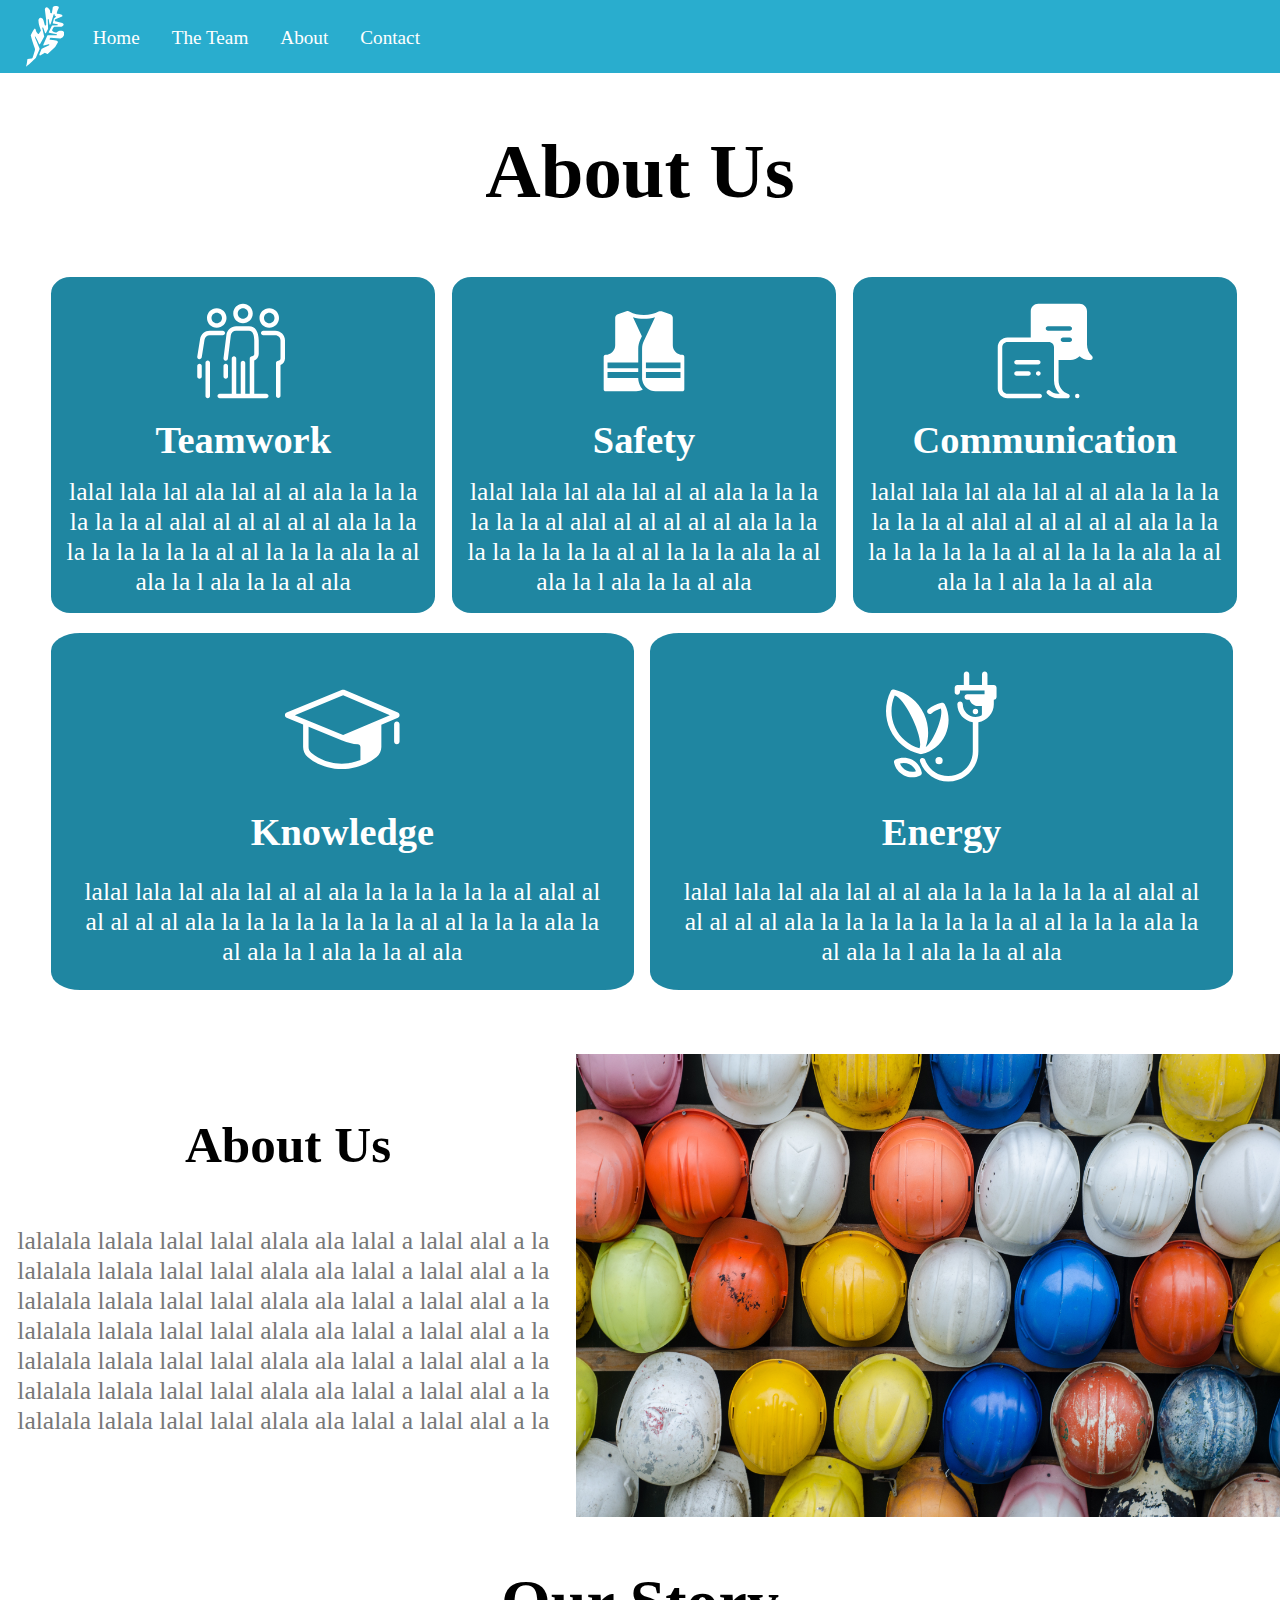
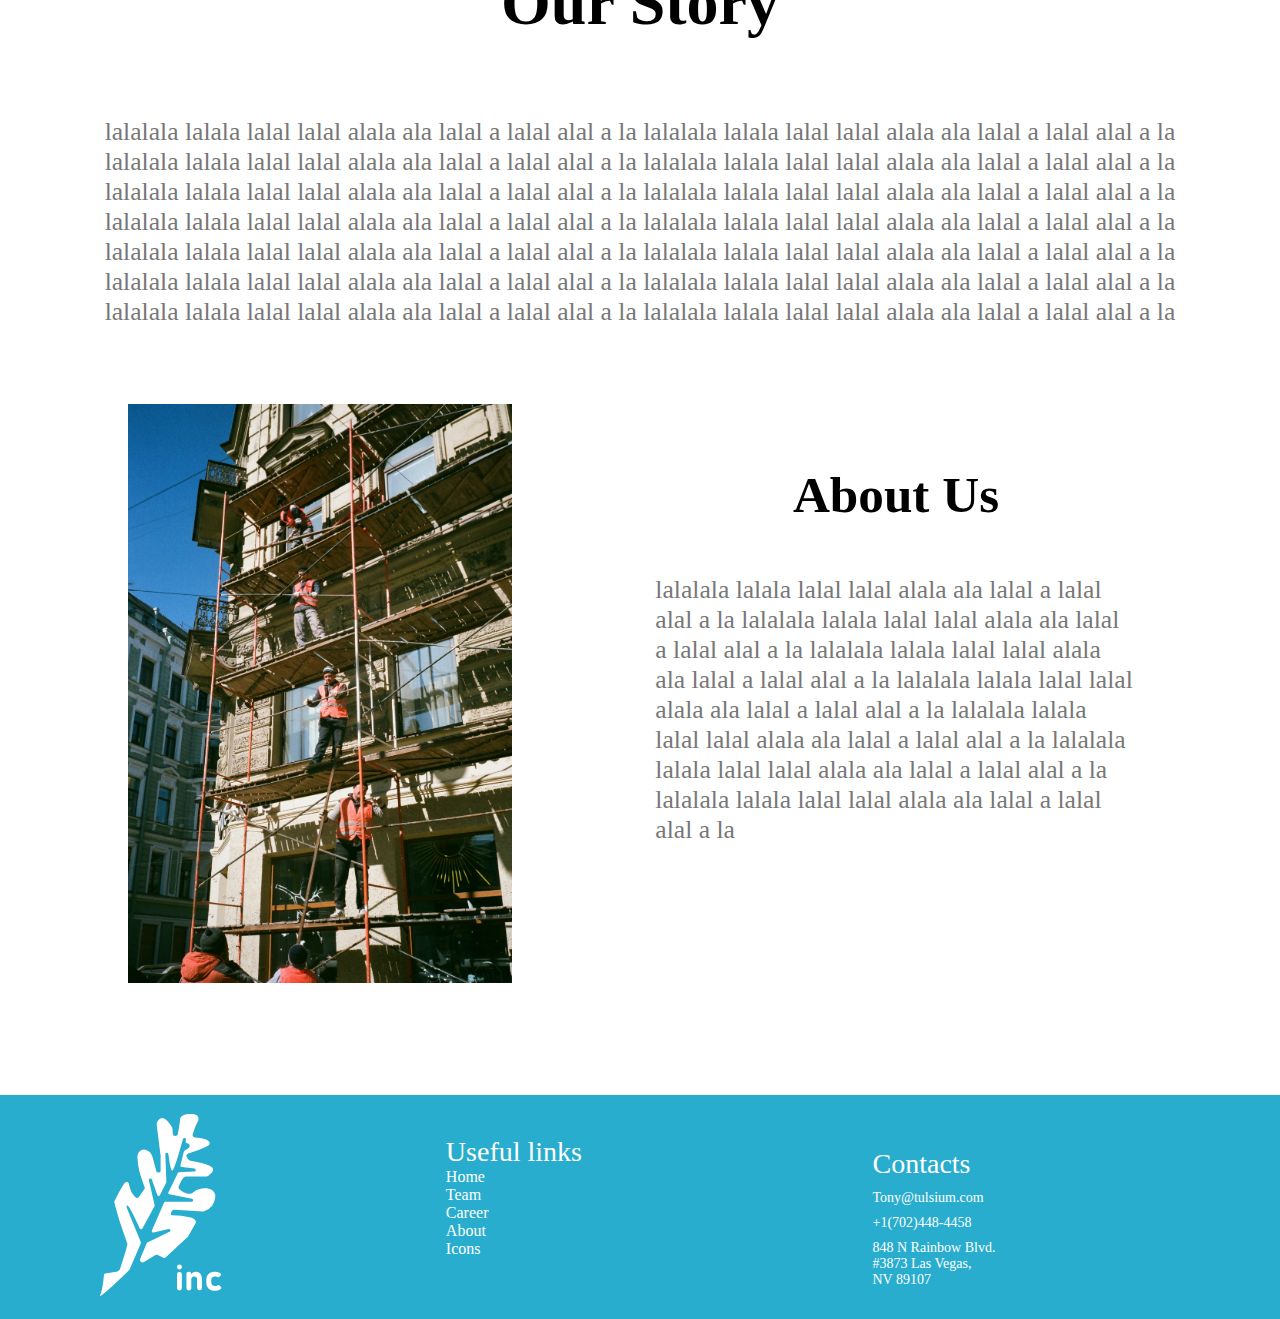
<file: Tulsium/About/index.html>
<!DOCTYPE html>
<html>

<head>
  <meta charset="utf-8">
  <meta name="viewport" content="width=device-width, initial-scale=1, minimum-scale=1" />
  <title>Tulsium Inc.</title>
  <link rel="shortcut icon" href="../images/TulsiumLogo-1.png">
  <link rel="stylesheet" type="text/css" href="../css/style.css">
  <script src="../js/tulsium.js"></script>
</head>

<body>
    <!--creates a menu at the top of the screen(acts as home nav for the page, always in place)-->
    <!--made out side of any div so that it attaches to the body(stays on top of sceen always)-->
    <ul class="menuNav" style="font-size: 120%;">
        <a href="../index.html"><svg class="logo" style="width: 3%; margin-left: 2%; float: left; margin-top: 0.5%; margin-right: 1%; margin-bottom: 0.5%;" id="Layer_1" data-name="Layer 1" xmlns="http://www.w3.org/2000/svg"
             viewBox="0 0 59.16 93.37"><defs><style>.cls-1{fill:none;}</style></defs><title>Home
             </title><path d="M26.54,85.87a.77.77,0,0,0-.59.67C25.79,88.39,25.18,94.47,24,97c-1.31,2.81,
             13-11,14.81-12.81a1.21,1.21,0,0,0,.29-.43l5.68-13.25a1.36,1.36,0,0,0,0-1L38.06,53.14a.72.72,
             0,0,1-.06-.29S37,51,38,51s6.32,11.74,6.32,11.74a.77.77,0,0,0,1.36,0l6.18-11.48a.75.75,0,0,
             0,.07-.55L49,38a.78.78,0,0,1,1.46-.5l2.85,8.09a.77.77,0,0,0,1.39,
             0l3.15-6.29.12-.6-.52-13.9A.77.77,0,0,1,59,24.62h0c.15.74,1,8.38,2,8.38s4-10.95,4-10.95,
             0-.07,0-.11l1.49-5A.77.77,0,0,1,68,17l-.15,1.41a.78.78,0,0,0,.75.59h0a1.33,1.33,0,0,1,.74,
             2.44l-1.91,1.27a1.34,1.34,0,0,0-.55.79l-1.66,6.63a.77.77,0,0,0,.67,1L72.3,32a.77.77,0,0,1,
             .07,1.53l-8,.4a.78.78,0,0,0-.57.44l-4.76,9.77a.77.77,0,0,0,.53,1.07l11.52,2.27A.77.77,0,0,
             1,71,49L57.47,49a.79.79,0,0,0-.66.46L50.56,63.71a.78.78,0,0,0,.83,1.08L59.11,63a.77.77,0,0,
             1,.44,1.46l-11.28,5.4a.82.82,0,0,0-.39.41l-3.32,8a1.33,1.33,0,0,0,1.91,1.66l5.9-3.54a1.3,1.3,
             0,0,1,1.28,0l2.53,1.26a1.34,1.34,0,0,0,1.5-.21L68.85,67.14a1.31,1.31,0,0,0,
             .25-.32l3.84-6.72a1,1,0,0,0,.12-.28c.14-.51.22-2-3.06-2.82a47.31,47.31,0,0,0-9-1,.78.78,0,0,
             1-.71-1l.35-1A1.34,1.34,0,0,1,62,53.06L76.79,54a1.41,1.41,0,0,0,.46-.05A8.3,8.3,0,0,0,83,
             47c1-6-8-6-11-3-2.32,2.32-5.84-.14-7.31-1.38a1.3,1.3,0,0,1-.38-1.47C65,39.5,66.47,36,68,
             36H78.61a1.39,1.39,0,0,0,.74-.22C80.42,35,83.51,32.67,81,31s-9.19-2.75-10.69-3a1.1,1.1,0,0,
             1-.58-.26c-.83-.72-3.07-3,.27-3.78a60.94,60.94,0,0,0,9.44-3.72,1.25,1.25,0,0,0,
             .72-1.15c0-.66-.45-1.56-2.16-2.13a22.36,22.36,0,0,0-5.37-.93,1.3,1.3,0,0,1-1.15-1.68A36.46,
             36.46,0,0,1,74,8c.82-1.15,1-4-3-4s-6,1-6,3c0,.83-.52,3.91-1.13,7.23a1.33,1.33,0,0,
             1-2.63-.14A21,21,0,0,0,61,11c-.19-.51-3-5-5-5s-3,2.44-3,3,2,15.92,2,15.92a.86.86,0,0,1,0,
             .16v8.15a.78.78,0,0,1-.77.77h-.64a.78.78,0,0,1-.75-.57l-2-7.47a5.16,5.16,0,0,0-3-3.38,2.94,
             2.94,0,0,0-1.59-.32,3.49,3.49,0,0,0-2.31,1.22,3.75,3.75,0,0,0-.83,2.7A41.22,41.22,0,0,0,44,
             33c.78,3,2.85,8.62,2.85,8.62a.77.77,0,0,1-.08.72L44,46.43a1.32,1.32,0,0,
             1-2.17.06l-1.76-2.34a.79.79,0,0,1-.14-.34s-.74-2.1-1.25-4.1a1.16,1.16,0,0,0-2-.42c-2.25,
             2.88-5.39,9.57-5.39,9.57a.73.73,0,0,0,0,.58s1.44,5.64,3.14,10.92c1.63,5.07,3.53,9.77,3.52,
             10.4,0,1.28-3.79,12.82-3.79,12.82a3.06,3.06,0,0,1-.72.8,2.22,2.22,0,0,1-1.14.55Z" 
             transform="translate(-23.92 -4)"/><path d="M67.71,8.93" transform="translate(-23.92 -4)"/>
             <path d="M70.23,9.11" transform="translate(-23.92 -4)"/><path class="cls-1" 
             d="M66.84,11s1,2.52,3.13.44" transform="translate(-23.92 -4)"/></svg></a>
        <!--Link to home page-->
        <li class="menuli"><a href="../index.html">Home</a></li>
        <!--Link to the meet the team page-->
        <li class="menuli"><a href="../Team/index.html">The Team</a></li>
        <!--link to career page-->
        <!-- <li class="menuli"><a href="../career/index.html">Career</a></li> -->
        <!--link to about page-->
        <li class="menuli"><a href="../About/index.html">About</a></li>
        <li class="menuli"><a href="../contact/index.html">Contact</a></li>
    </ul>
    <!--Spacer div-->
    <div style="margin: 10%;"></div>
    <!--big text at top of screen   #29ADCE    #1f86a1   #144f5e-->
    <div>
        <h1 style="text-align: center; font-size: 6vw; color: black;">About Us</h1>
    </div>
    <!--Boxes with the text and stuff-->
    <div class="aboutBox">
        <div ><!--top row of boxes holds 3 boxes-->
            <div class="aboutUpperBox" style="margin-left:4%;"><!--box one teamwork-->
                <div class="aboutBox"><!--SVG-->
                    <svg xmlns="http://www.w3.org/2000/svg" viewBox="0 0 128 128">
                        <path d="M 64 1 C 56.8 1 51 6.8 51 14 C 51 21.2 56.8 27 64 27 C 71.2 27 77 21.2 77 14 C 77 6.8 71.2 1 64 1 z M 29 7 C 21.8 7 16 12.8 16 20 C 16 27.2 21.8 33 29 33 C 36.2 33 42 27.2 42 20 C 42 12.8 36.2 7 29 7 z M 64 7 C 67.9 7 71 10.1 71 14 C 71 17.9 67.9 21 64 21 C 60.1 21 57 17.9 57 14 C 57 10.1 60.1 7 64 7 z M 99 7 C 91.8 7 86 12.8 86 20 C 86 27.2 91.8 33 99 33 C 106.2 33 112 27.2 112 20 C 112 12.8 106.2 7 99 7 z M 29 13 C 32.9 13 36 16.1 36 20 C 36 23.9 32.9 27 29 27 C 25.1 27 22 23.9 22 20 C 22 16.1 25.1 13 29 13 z M 99 13 C 102.9 13 106 16.1 106 20 C 106 23.9 102.9 27 99 27 C 95.1 27 92 23.9 92 20 C 92 16.1 95.1 13 99 13 z M 54.800781 31 C 48.300781 31 42.700391 35.900391 41.900391 42.400391 L 38 73.599609 C 37.8 75.199609 38.999609 76.700391 40.599609 76.900391 C 42.199609 77.100391 43.700391 75.900781 43.900391 74.300781 L 47.800781 43.099609 C 48.200781 39.599609 51.199219 37 54.699219 37 L 72 37 C 78.1 37 79 45.1 79 50 L 79 68 C 79 69.7 77.7 71 76 71 C 74.3 71 73 72.3 73 74 L 73 80 L 73 80.800781 L 73 121 L 67 121 L 67 80 C 67 78.3 65.7 77 64 77 C 62.3 77 61 78.3 61 80 L 61 121 L 55 121 L 55 74 C 55 72.3 53.7 71 52 71 C 50.3 71 49 72.3 49 74 L 49 121 L 33 121 C 31.3 121 30 122.3 30 124 C 30 125.7 31.3 127 33 127 L 95 127 C 96.7 127 98 125.7 98 124 C 98 122.3 96.7 121 95 121 L 79 121 L 79 80.800781 L 79 80 L 79 76.5 C 82.5 75.3 85 71.9 85 68 L 85 50 C 85 45.5 84.1 31 72 31 L 54.800781 31 z M 19.599609 37 C 13.199609 37 7.8007812 41.6 6.8007812 48 L 3 71.5 C 2.7 73.1 3.9 74.700391 5.5 74.900391 L 6 74.900391 C 7.5 74.900391 8.7 73.800391 9 72.400391 L 12.699219 48.900391 C 13.199219 45.500391 16.099609 43 19.599609 43 L 37 43 C 38.7 43 40 41.7 40 40 C 40 38.3 38.7 37 37 37 L 19.599609 37 z M 91 37 C 89.3 37 88 38.3 88 40 C 88 41.7 89.3 43 91 43 L 107 43 C 110.9 43 114 46.1 114 50 L 114 74 C 114 75.7 112.7 77 111 77 C 109.3 77 108 78.3 108 80 L 108 123.69922 C 108 125.39922 109.3 126.69922 111 126.69922 C 112.7 126.69922 114 125.39922 114 123.69922 L 114 82.5 C 117.5 81.3 120 77.9 120 74 L 120 50 C 120 42.8 114.2 37 107 37 L 91 37 z M 17 76.699219 C 15.3 76.699219 14 77.999219 14 79.699219 L 14 124 C 14 125.7 15.3 127 17 127 C 18.7 127 20 125.7 20 124 L 20 79.699219 C 20 78.099219 18.7 76.699219 17 76.699219 z M 6 81 C 4.3 81 3 82.3 3 84 L 3 98 C 3 99.7 4.3 101 6 101 C 7.7 101 9 99.7 9 98 L 9 84 C 9 82.3 7.7 81 6 81 z M 41 81 C 39.3 81 38 82.3 38 84 L 38 98 C 38 99.7 39.3 101 41 101 C 42.7 101 44 99.7 44 98 L 44 84 C 44 82.3 42.7 81 41 81 z"></path>
                    </svg>
                </div>
                <div ><!--Big Text-->
                    <h1 style="font-size: 3vw;">Teamwork</h1>
                </div>
                <div><!--Info-->
                    <p style="font-size: 2vw;">lalal lala lal ala lal al al ala la la la la la la al alal al al al al al ala la la la la la la la la al al la la la ala la al ala la l ala la la al ala </p>
                </div>
            </div>
            <div class="aboutUpperBox"><!--box two safety-->
                <div class="aboutBox"><!--SVG-->
                    <svg xmlns="http://www.w3.org/2000/svg" viewBox="0 0 50 50">
                        <path d="M45,27c-2.757,0-5-2.243-5-5V7.721c0-0.862-0.55-1.625-1.367-1.896l-4.474-1.491c-0.529-0.178-1.081-0.115-1.564,0.132	c-3.905,2.365-11.05,2.412-15.009,0.104c-0.499-0.334-1.139-0.438-1.745-0.235l-4.473,1.49C10.55,6.096,10,6.858,10,7.721V22	c0,2.757-2.243,5-5,5c-0.552,0-1,0.447-1,1v17c0,0.553,0.448,1,1,1h16c1.238,0,2.399-0.326,3.409-0.892	c-0.054,0.03-0.628-0.755-0.685-0.833c-0.216-0.298-0.414-0.609-0.592-0.932c-0.358-0.647-0.636-1.338-0.824-2.053	C22.111,40.544,22,39.772,22,39c0,0-16,0-16,0v-3h16v-2H6v-3h16v-7.212c0-1.608,0.362-3.228,1.047-4.684l0.848-1.802l-4.64-9.86	c1.76,0.544,3.737,0.82,5.72,0.82c1.996,0,3.994-0.276,5.773-0.825l-5.891,12.518C24.296,21.146,24,22.472,24,23.788V39	c0,0-0.032,0.596,0.174,1.531C24.875,43.656,27.667,46,31,46h14c0.552,0,1-0.447,1-1V28C46,27.447,45.552,27,45,27z M44,34H26v-3h18	V34z M26,36h18v3H26V36z"></path>
                    </svg>
                </div>
                <div><!--Big Text-->
                    <h1 style="font-size: 3vw;">Safety</h1>
                </div>
                <div><!--Info-->
                    <p style="font-size: 2vw;">lalal lala lal ala lal al al ala la la la la la la al alal al al al al al ala la la la la la la la la al al la la la ala la al ala la l ala la la al ala </p>
                </div>
            </div>
            <div class="aboutUpperBox"><!--box three communication-->
                <div class="aboutBox"><!--SVG-->
                    <svg xmlns="http://www.w3.org/2000/svg" viewBox="0 0 128 128">
                        <path d="M 55 1 C 49.5 1 45 5.5 45 11 L 45 46 L 14 46 C 6.8 46 1 51.8 1 59 L 1 114 C 1 121.2 6.8 127 14 127 L 56.900391 127 C 58.600391 127 59.900391 125.7 59.900391 124 C 59.900391 122.3 58.600391 121 56.900391 121 L 14 121 C 10.1 121 7 117.9 7 114 L 7 59 C 7 55.1 10.1 52 14 52 L 69 52 C 72.9 52 76 55.1 76 59 L 76 103.19922 C 76 110.09922 78.8 116.4 83.5 121 L 81.099609 121 C 77.299609 121 73.799609 119.50039 71.099609 116.90039 C 69.899609 115.70039 68.000391 115.70039 66.900391 116.90039 C 65.700391 118.10039 65.700391 119.99961 66.900391 121.09961 C 70.700391 124.89961 75.699609 127 81.099609 127 L 94 127 C 95.5 127 96.7 125.9 97 124.5 C 97.2 123 96.4 121.59922 95 121.19922 C 87.3 118.59922 82.099609 111.39922 82.099609 103.19922 L 82.099609 76 L 98 76 C 102.5 76 106.89961 74.2 110.09961 71 C 113.29961 74.2 117.59922 76 122.19922 76 L 124.59961 76 C 127.29961 76 128.59922 72.700781 126.69922 70.800781 C 122.49922 66.800781 120 61.199219 120 55.199219 L 120 11 C 120 5.5 115.5 1 110 1 L 55 1 z M 68 31 L 97 31 C 98.7 31 100 32.3 100 34 C 100 35.7 98.7 37 97 37 L 68 37 C 66.3 37 65 35.7 65 34 C 65 32.3 66.3 31 68 31 z M 88 46 L 97 46 C 98.7 46 100 47.3 100 49 C 100 50.7 98.7 52 97 52 L 88 52 C 86.3 52 85 50.7 85 49 C 85 47.3 86.3 46 88 46 z M 26 76 C 24.3 76 23 77.3 23 79 C 23 80.7 24.3 82 26 82 L 55 82 C 56.7 82 58 80.7 58 79 C 58 77.3 56.7 76 55 76 L 26 76 z M 54.855469 90.941406 C 54.119531 90.974219 53.425391 91.275781 52.900391 91.800781 C 52.300391 92.400781 52 93.2 52 94 C 52 94.2 51.999609 94.399609 52.099609 94.599609 C 52.099609 94.799609 52.200781 94.999219 52.300781 95.199219 C 52.400781 95.399219 52.499609 95.599219 52.599609 95.699219 C 52.699609 95.899219 52.8 95.999609 53 96.099609 C 53.6 96.699609 54.299609 97 55.099609 97 C 55.299609 97 55.499219 97.000391 55.699219 96.900391 C 55.899219 96.900391 56.100781 96.799219 56.300781 96.699219 C 56.500781 96.599219 56.700781 96.500391 56.800781 96.400391 C 57.000781 96.300391 57.099219 96.2 57.199219 96 L 57.599609 95.599609 C 57.699609 95.399609 57.800391 95.299609 57.900391 95.099609 C 58.000391 94.899609 57.999609 94.7 58.099609 94.5 C 58.099609 94.3 58.199219 94.100391 58.199219 93.900391 C 58.199219 93.100391 57.900781 92.300781 57.300781 91.800781 C 57.000781 91.700781 56.799219 91.6 56.699219 91.5 C 56.499219 91.4 56.399219 91.299219 56.199219 91.199219 C 55.999219 91.099219 55.799609 91.1 55.599609 91 C 55.349609 90.95 55.100781 90.930469 54.855469 90.941406 z M 26 91 C 24.3 91 23 92.3 23 94 C 23 95.7 24.3 97 26 97 L 42 97 C 43.7 97 45 95.7 45 94 C 45 92.3 43.7 91 42 91 L 26 91 z M 107 121 A 3 3 0 0 0 104 124 A 3 3 0 0 0 107 127 A 3 3 0 0 0 110 124 A 3 3 0 0 0 107 121 z"></path>
                    </svg>
                </div>
                <div><!--Big Text-->
                    <h1 style="font-size: 3vw;">Communication</h1>
                </div>
                <div><!--Info-->
                    <p style="font-size: 2vw;">lalal lala lal ala lal al al ala la la la la la la al alal al al al al al ala la la la la la la la la al al la la la ala la al ala la l ala la la al ala </p>
                </div>
            </div>
        </div>
        <div><!--bottom row of boxes holds 2 boxes-->
            <div class="aboutLowerBox" style="margin-left: 4%;"><!--box one-->
                <div class="aboutBox"><!--SVG-->
                    <svg xmlns="http://www.w3.org/2000/svg" viewBox="0 0 128 128">
                        <path d="M 65.050781 25.974609 C 64.650781 25.974609 64.250391 26.049219 63.900391 26.199219 L 2.9003906 51.199219 C 1.7003906 51.699219 1 52.8 1 54 C 1 55.2 1.7003906 56.300781 2.9003906 56.800781 L 21 64.199219 L 21 89 C 21 93.3 22.8 97.3 26 100 C 36.5 108.9 49.900391 113.30078 63.400391 113.30078 C 77.000391 113.30078 90.700781 108.80039 101.80078 99.900391 C 105.10078 97.300391 107 93.3 107 89 L 107 64.5 L 125.19922 56.800781 C 126.29922 56.300781 127 55.2 127 54 C 127 52.8 126.29922 51.699219 125.19922 51.199219 L 66.199219 26.199219 C 65.849219 26.049219 65.450781 25.974609 65.050781 25.974609 z M 65 32.199219 L 116.30078 54 L 65 75.800781 L 11.900391 54 L 65 32.199219 z M 124 61 C 122.3 61 121 62.3 121 64 L 121 82.900391 C 121 84.600391 122.3 85.900391 124 85.900391 C 125.7 85.900391 127 84.500391 127 82.900391 L 127 64 C 127 62.3 125.7 61 124 61 z M 27 66.699219 L 63.900391 81.800781 L 64 81.800781 C 70 84.000781 75.299609 85.799609 81.099609 86.099609 C 82.699609 86.199609 84 87.499609 84 89.099609 L 84 103.40039 C 65.9 110.60039 44.700391 107.90039 29.900391 95.400391 C 28.100391 93.800391 27 91.5 27 89 L 27 66.699219 z"></path>
                    </svg>
                </div>
                <div><!--Big Text-->
                    <h1 style="font-size: 3vw;">Knowledge</h1>
                </div>
                <div><!--Info-->
                    <p style="font-size: 2vw;">lalal lala lal ala lal al al ala la la la la la la al alal al al al al al ala la la la la la la la la al al la la la ala la al ala la l ala la la al ala </p>
                </div>
            </div>
            <div class="aboutLowerBox"><!--box two-->
                <div class="aboutBox"><!--SVG-->
                    <svg xmlns="http://www.w3.org/2000/svg" viewBox="0 0 128 128">
                        <path d="M 91.800781 6 C 90.100781 6 88.800781 7.3 88.800781 9 L 88.800781 21 L 81.800781 21 C 80.100781 21 78.800781 22.3 78.800781 24 L 78.800781 28.5 C 78.600781 30.2 79.999609 31.5 81.599609 31.5 C 83.299609 31.5 84.599609 30.2 84.599609 28.5 L 84.599609 27 L 111.59961 27 L 111.59961 31 L 92.599609 31 C 90.899609 31 89.599609 32.3 89.599609 34 C 89.599609 35.7 90.899609 37 92.599609 37 L 95.099609 37 C 96.399609 41.1 100.19922 44 104.69922 44 L 108.69922 44 L 108.69922 52 C 108.69922 52.8 108.6 53.499219 108.5 54.199219 C 106.5 55.299219 104.09922 56 101.69922 56 C 93.999219 56 87.699219 49.7 87.699219 42 C 87.699219 40.3 86.399219 39 84.699219 39 C 82.999219 39 81.699219 40.3 81.699219 42 C 81.699219 52 89.099219 60.299219 98.699219 61.699219 L 98.699219 94 C 98.699219 108.9 86.599219 121 71.699219 121 C 60.299219 121 50.100781 113.8 46.300781 103 C 45.700781 101.4 44 100.59922 42.5 101.19922 C 40.9 101.79922 40.099219 103.5 40.699219 105 C 45.299219 118.2 57.800781 127 71.800781 127 C 90.000781 127 104.80078 112.2 104.80078 94 L 104.80078 61.699219 C 114.40078 60.199219 121.80078 52 121.80078 42 L 121.80078 37 C 123.50078 37 124.80078 35.7 124.80078 34 L 124.80078 24 C 124.80078 22.3 123.50078 21 121.80078 21 L 114.80078 21 L 114.80078 9 C 114.80078 7.3 113.50078 6 111.80078 6 C 110.10078 6 108.80078 7.3 108.80078 9 L 108.80078 21 L 94.800781 21 L 94.800781 9 C 94.800781 7.3 93.500781 6 91.800781 6 z M 11.509766 25.830078 C 10.361328 25.761719 9.2121094 26.3625 8.5996094 27.5 C 1.7996094 40.9 1.5003906 56.499609 7.9003906 70.099609 C 14.200391 83.599609 26.099609 93.300781 40.599609 96.800781 C 40.899609 96.900781 41.299219 97 41.699219 97 C 42.099219 97 42.399219 96.900781 42.699219 96.800781 C 54.099219 94.000781 63.5 86.399219 68.5 75.699219 C 73.5 64.899219 73.300391 52.6 67.900391 42 C 67.300391 40.8 65.9 40.100391 64.5 40.400391 C 59 41.700391 53.999609 44.000391 49.599609 47.400391 C 48.299609 48.400391 48.099609 50.299609 49.099609 51.599609 C 50.099609 52.899609 52.000781 53.099609 53.300781 52.099609 C 56.400781 49.699609 59.8 48.000781 63.5 46.800781 C 67.1 55.400781 54 85.8 47 89 C 51.1 77.2 50.399609 64.299219 45.099609 52.699219 C 38.699609 39.099219 26.7 29.300391 12 25.900391 C 11.8375 25.862891 11.673828 25.839844 11.509766 25.830078 z M 12.900391 32.300781 C 24.800391 35.800781 44.999609 79.2 40.099609 90.5 C 28.199609 87 18.600781 78.8 13.300781 67.5 C 8.1007812 56.3 8.0003906 43.600781 12.900391 32.300781 z M 101.59961 47 A 3 3 0 0 0 98.599609 50 A 3 3 0 0 0 101.59961 53 A 3 3 0 0 0 104.59961 50 A 3 3 0 0 0 101.59961 47 z M 61.599609 100 A 4 4 0 0 0 57.599609 104 A 4 4 0 0 0 61.599609 108 A 4 4 0 0 0 65.599609 104 A 4 4 0 0 0 61.599609 100 z M 22.699219 100.69922 C 19.624219 100.69922 16.549219 101.40078 13.699219 102.80078 C 12.499219 103.40078 11.799609 104.79961 12.099609 106.09961 C 13.399609 112.29961 17.399609 117.50078 23.099609 120.30078 C 25.999609 121.70078 28.999609 122.40039 32.099609 122.40039 C 35.199609 122.40039 38.2 121.70078 41 120.30078 C 42.2 119.70078 42.899609 118.3 42.599609 117 C 41.399609 110.7 37.399219 105.60078 31.699219 102.80078 C 28.849219 101.40078 25.774219 100.69922 22.699219 100.69922 z M 22.615234 106.62305 C 24.819336 106.60742 27.037109 107.09961 29.099609 108.09961 C 32.399609 109.69961 34.899219 112.39922 36.199219 115.69922 C 32.699219 116.79922 29.000781 116.40078 25.800781 114.80078 C 22.500781 113.20078 19.999219 110.49922 18.699219 107.19922 C 19.974219 106.82422 21.292773 106.63242 22.615234 106.62305 z"></path>
                    </svg>
                </div>
                <div><!--Big Text-->
                    <h1 style="font-size: 3vw;">Energy</h1>
                </div>
                <div><!--Info-->
                    <p style="font-size: 2vw;">lalal lala lal ala lal al al ala la la la la la la al alal al al al al al ala la la la la la la la la al al la la la ala la al ala la l ala la la al ala </p>
                </div>
            </div>
        </div>
    </div>
    <!--Spacer div-->
    <div style="margin:5%;"></div>
    <!--First photo & text-->
    <div style=" margin-bottom: 20%;">
        <div id="aboutUsHome" style="width: 45%;">
            <h3 style="text-align: center; font-size: 4vw">About Us</h3>
            <p style="padding-right: 3%;padding-left: 3%; color: #777777; font-size: 2vw">lalalala lalala lalal lalal alala ala lalal a lalal alal a la 
                lalalala lalala lalal lalal alala ala lalal a lalal alal a la
                lalalala lalala lalal lalal alala ala lalal a lalal alal a la
                lalalala lalala lalal lalal alala ala lalal a lalal alal a la
                lalalala lalala lalal lalal alala ala lalal a lalal alal a la
                lalalala lalala lalal lalal alala ala lalal a lalal alal a la
                lalalala lalala lalal lalal alala ala lalal a lalal alal a la
            </p>
        </div>
        <div id="photo">
            <img class="photoTwo" src="../images/HATS.jpg">
        </div>
    </div>
    <!--spacer div-->
    <div style="margin: 45%;"></div>
    <!--Our Story-->
    <div >
        <div><!--text-->
            <h1 style="text-align: center; font-size: 5vw; color: black;">Our Story</h1>
        </div>
        <div>
            <p style="margin: 6%; font-size: 200%; text-align: center; color: #777777; font-size: 2vw;">lalalala lalala lalal lalal alala ala lalal a lalal alal a la lalalala lalala lalal lalal alala ala lalal a lalal alal a la lalalala lalala lalal lalal alala ala lalal a lalal alal a la lalalala lalala lalal lalal alala ala lalal a lalal alal a la lalalala lalala lalal lalal alala ala lalal a lalal alal a la lalalala lalala lalal lalal alala ala lalal a lalal alal a la lalalala lalala lalal lalal alala ala lalal a lalal alal a la
                lalalala lalala lalal lalal alala ala lalal a lalal alal a la lalalala lalala lalal lalal alala ala lalal a lalal alal a la lalalala lalala lalal lalal alala ala lalal a lalal alal a la lalalala lalala lalal lalal alala ala lalal a lalal alal a la lalalala lalala lalal lalal alala ala lalal a lalal alal a la lalalala lalala lalal lalal alala ala lalal a lalal alal a la lalalala lalala lalal lalal alala ala lalal a lalal alal a la
            </p>
        </div>
    </div>
    <!--second photo and text-->   
    <div>
        <div id="aboutUsHomeTwo" style="width: 40%; margin-right: 10%; margin-left: 5%;">
            <h3 style="text-align: center; font-size: 4vw">About Us</h3>
            <p style="padding-left: 3%;padding-right: 3%; color: #777777; font-size: 2vw">lalalala lalala lalal lalal alala ala lalal a lalal alal a la 
                lalalala lalala lalal lalal alala ala lalal a lalal alal a la
                lalalala lalala lalal lalal alala ala lalal a lalal alal a la
                lalalala lalala lalal lalal alala ala lalal a lalal alal a la
                lalalala lalala lalal lalal alala ala lalal a lalal alal a la
                lalalala lalala lalal lalal alala ala lalal a lalal alal a la
                lalalala lalala lalal lalal alala ala lalal a lalal alal a la
            </p>
        </div>
        <div id="photo">
            <img style="float: left; width: 30%; margin-left: 10%;" src="../images/MenOnBrownScaffolding.jpg">
        </div>
    </div>
    <!--doing more footer things-->
    <footer>
        <div>
            <div>
                <table style="width: 100%; border: none; margin-top: 60%;" id="footer">
                    <tr>
                        <td style="width: 33.33%; border: none;">
                            <svg style="width: 30%; fill:white; margin-left:20%;" id="Layer_1" data-name="Layer 1" xmlns="http://www.w3.org/2000/svg" viewBox="0 0 62.55 93.37"><defs><style>.cls-1{fill:none;}</style></defs>
                                  <path d="M64.67,81.23h0a1.25,1.25,0,0,1,1.25,1.25h0a1.26,1.26,0,0,1-1.25,1.26h0a1.26,1.26,0,0,1-1.25-1.26h0A1.25,1.25,0,0,1,64.67,81.23Zm0,3.8h0a1.25,1.25,0,0,1,1.25,1.26v7a1.25,1.25,0,0,1-1.25,1.25h0a1.25,1.25,0,0,1-1.25-1.25v-7A1.25,1.25,0,0,1,64.67,85Z" transform="translate(-23.92 -4)"/>
                                  <path d="M75.42,85.91a2.8,2.8,0,0,0-2.32-1,2.49,2.49,0,0,0-1.5.44,3.19,3.19,0,0,0-.84,1v0a1.26,1.26,0,1,0-2.51,0v7a1.26,1.26,0,0,0,2.51,0V88.79a1.5,1.5,0,0,1,.38-1.09,1.42,1.42,0,0,1,1.07-.39,1.57,1.57,0,0,1,1.13.38,1.43,1.43,0,0,1,.4,1.08v4.5a1.26,1.26,0,0,0,2.51,0V88.76A4.38,4.38,0,0,0,75.42,85.91Z" transform="translate(-23.92 -4)"/>
                                  <path d="M82.47,94.66a4.34,4.34,0,0,1-2.06-.52h0a3.44,3.44,0,0,1-1.47-1.5,5.26,5.26,0,0,1-.5-2.38v-1a5.17,5.17,0,0,1,.5-2.36,3.44,3.44,0,0,1,1.47-1.48,4.91,4.91,0,0,1,2.32-.51,6.3,6.3,0,0,1,1.47.17,4.56,4.56,0,0,1,1.23.52,2.12,2.12,0,0,1,.46.34.65.65,0,0,1-.06.88l-.68.67a1,1,0,0,1-.75.22,5,5,0,0,0-.48-.21,2.7,2.7,0,0,0-1-.18,2,2,0,0,0-1.47.51A1.89,1.89,0,0,0,81,89.25v1a1.81,1.81,0,0,0,2,2,2.72,2.72,0,0,0,1-.19,1,1,0,0,0,.36-.2c.44-.32.63-.17.95.17l.66.67a.77.77,0,0,1,.25.45.58.58,0,0,1-.18.41,2.61,2.61,0,0,1-.54.42,4.75,4.75,0,0,1-1.24.51,6.22,6.22,0,0,1-1.46.17Z" transform="translate(-23.92 -4)"/>
                                  <path d="M26.54,85.87a.77.77,0,0,0-.59.67C25.79,88.39,25.18,94.47,24,97c-1.31,2.81,13-11,14.81-12.81a1.21,1.21,0,0,0,.29-.43l5.68-13.25a1.36,1.36,0,0,0,0-1L38.06,53.14a.72.72,0,0,1-.06-.29S37,51,38,51s6.32,11.74,6.32,11.74a.77.77,0,0,0,1.36,0l6.18-11.48a.75.75,0,0,0,.07-.55L49,38a.78.78,0,0,1,1.46-.5l2.85,8.09a.77.77,0,0,0,1.39,0l3.15-6.29.12-.6-.52-13.9A.77.77,0,0,1,59,24.62h0c.15.74,1,8.38,2,8.38s4-10.95,4-10.95,0-.07,0-.11l1.49-5A.77.77,0,0,1,68,17l-.15,1.41a.78.78,0,0,0,.75.59h0a1.33,1.33,0,0,1,.74,2.44l-1.91,1.27a1.34,1.34,0,0,0-.55.79l-1.66,6.63a.77.77,0,0,0,.67,1L72.3,32a.77.77,0,0,1,.07,1.53l-8,.4a.78.78,0,0,0-.57.44l-4.76,9.77a.77.77,0,0,0,.53,1.07l11.52,2.27A.77.77,0,0,1,71,49L57.47,49a.79.79,0,0,0-.66.46L50.56,63.71a.78.78,0,0,0,.83,1.08L59.11,63a.77.77,0,0,1,.44,1.46l-11.28,5.4a.82.82,0,0,0-.39.41l-3.32,8a1.33,1.33,0,0,0,1.91,1.66l5.9-3.54a1.3,1.3,0,0,1,1.28,0l2.53,1.26a1.34,1.34,0,0,0,1.5-.21L68.85,67.14a1.31,1.31,0,0,0,.25-.32l3.84-6.72a1,1,0,0,0,.12-.28c.14-.51.22-2-3.06-2.82a47.31,47.31,0,0,0-9-1,.78.78,0,0,1-.71-1l.35-1A1.34,1.34,0,0,1,62,53.06L76.79,54a1.41,1.41,0,0,0,.46-.05A8.3,8.3,0,0,0,83,47c1-6-8-6-11-3-2.32,2.32-5.84-.14-7.31-1.38a1.3,1.3,0,0,1-.38-1.47C65,39.5,66.47,36,68,36H78.61a1.39,1.39,0,0,0,.74-.22C80.42,35,83.51,32.67,81,31s-9.19-2.75-10.69-3a1.1,1.1,0,0,1-.58-.26c-.83-.72-3.07-3,.27-3.78a60.94,60.94,0,0,0,9.44-3.72,1.25,1.25,0,0,0,.72-1.15c0-.66-.45-1.56-2.16-2.13a22.36,22.36,0,0,0-5.37-.93,1.3,1.3,0,0,1-1.15-1.68A36.46,36.46,0,0,1,74,8c.82-1.15,1-4-3-4s-6,1-6,3c0,.83-.52,3.91-1.13,7.23a1.33,1.33,0,0,1-2.63-.14A21,21,0,0,0,61,11c-.19-.51-3-5-5-5s-3,2.44-3,3,2,15.92,2,15.92a.86.86,0,0,1,0,.16v8.15a.78.78,0,0,1-.77.77h-.64a.78.78,0,0,1-.75-.57l-2-7.47a5.16,5.16,0,0,0-3-3.38,2.94,2.94,0,0,0-1.59-.32,3.49,3.49,0,0,0-2.31,1.22,3.75,3.75,0,0,0-.83,2.7A41.22,41.22,0,0,0,44,33c.78,3,2.85,8.62,2.85,8.62a.77.77,0,0,1-.08.72L44,46.43a1.32,1.32,0,0,1-2.17.06l-1.76-2.34a.79.79,0,0,1-.14-.34s-.74-2.1-1.25-4.1a1.16,1.16,0,0,0-2-.42c-2.25,2.88-5.39,9.57-5.39,9.57a.73.73,0,0,0,0,.58s1.44,5.64,3.14,10.92c1.63,5.07,3.53,9.77,3.52,10.4,0,1.28-3.79,12.82-3.79,12.82a3.06,3.06,0,0,1-.72.8,2.22,2.22,0,0,1-1.14.55Z" transform="translate(-23.92 -4)"/>
                                  <path d="M67.71,8.93" transform="translate(-23.92 -4)"/>
                                  <!-- <path d="M70.23,9.11" transform="translate(-23.92 -4)"/>
                                  <path class="cls-1" d="M66.84,11s1,2.52,3.13.44" transform="translate(-23.92 -4)"/><line class="cls-1" x1="61.89" y1="64.51" x2="62.55" y2="92.73"/> -->
                            </svg>                        
                        </td>
                        <td style="width: 33.33%;  border: none;">
                            <div class="footerContact" style="margin-top: -5%;">
                                <p>Useful links</p> 
                                <a href="../index.html">Home</a>
                                <br>
                                <a href="../Team/index.html">Team</a>
                                <br>
                                <a href="../career/index.html">Career</a>
                                <br>
                                <a href="../About/index.html">About</a>
                                <br>
                                <a href="https://www.icons8.com/">Icons</a>
                            </div>
                        </td>
                        <td style="width: 33.33%;  border: none;">
                                <p style="margin-top: 5.5%;">Contacts</p>
                            <div style="font-size: 50%;">
                                <p>Tony@tulsium.com</p>
                                <br>
                                <p>+1(702)448-4458</p>
                                <br>
                                <p>848 N Rainbow Blvd.</p>
                                <p>#3873 Las Vegas,</p>
                                <p>NV 89107</p>
                            </div>
                        </td>
                    </tr>

                </table>                
            </div>
        </div>        
    </footer>
</body>
</html>
</file>
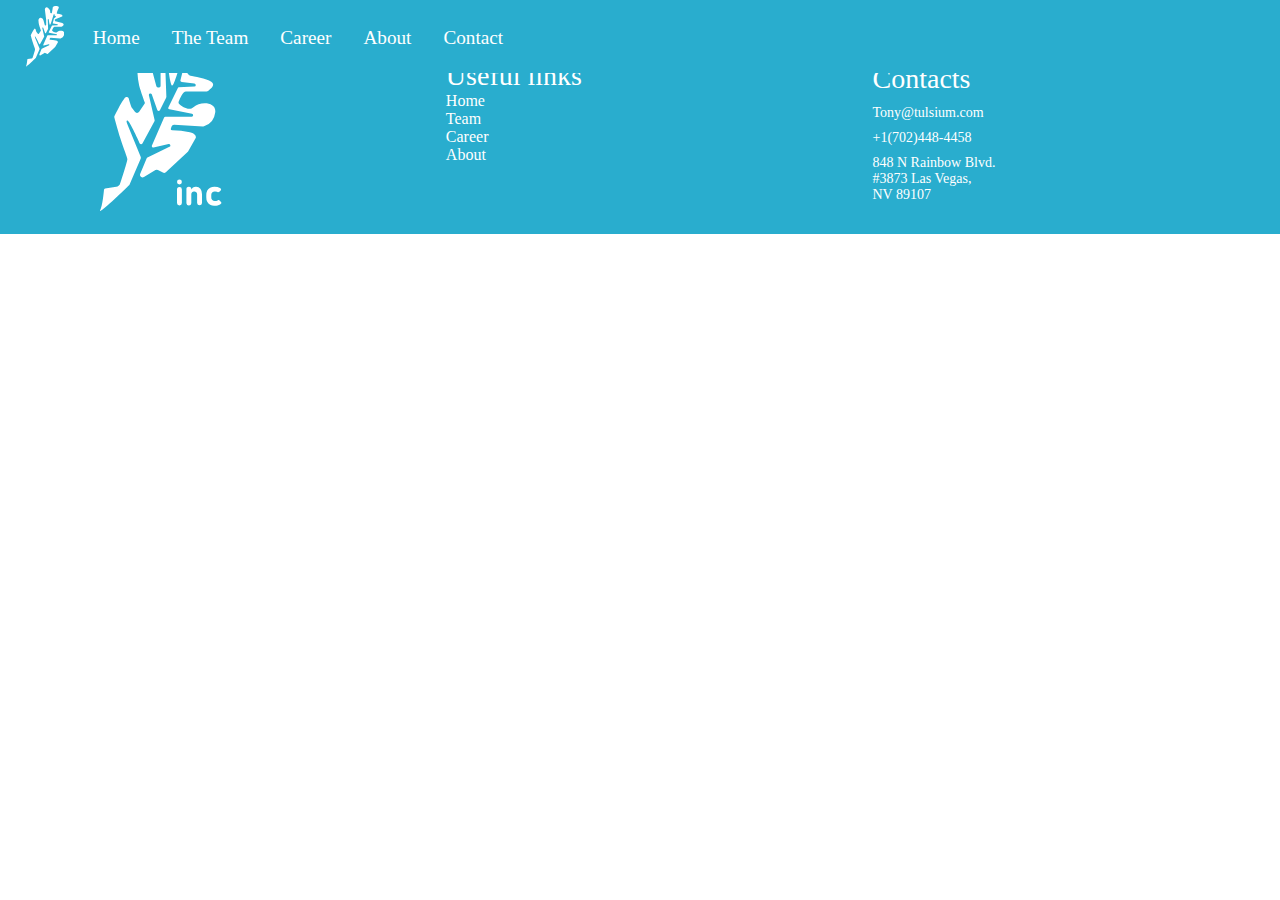
<file: Tulsium/career/index.html>
<!DOCTYPE html>
<html>

<head>
  <meta charset="utf-8">
  <meta name="viewport" content="width=device-width, initial-scale=1, minimum-scale=1" />
  <title>Tulsium Inc.</title>
  <!-- Find a way to link the css file to this html document -->
  <link rel="stylesheet" type="text/css" href="../css/style.css">
  <script src="../js/tulsium.js"></script>
</head>

<body>
  <div class="header">

  </div>
  <ul class="menuNav" style="font-size: 120%;">
    <a href="../index.html"><svg class="logo"
        style="width: 3%; margin-left: 2%; float: left; margin-top: 0.5%; margin-right: 1%; margin-bottom: 0.5%;"
        id="Layer_1" data-name="Layer 1" xmlns="http://www.w3.org/2000/svg" viewBox="0 0 59.16 93.37">
        <defs>
          <style>
            .cls-1 {
              fill: none;
            }
          </style>
        </defs>
        <title>Home
        </title>
        <path d="M26.54,85.87a.77.77,0,0,0-.59.67C25.79,88.39,25.18,94.47,24,97c-1.31,2.81,
           13-11,14.81-12.81a1.21,1.21,0,0,0,.29-.43l5.68-13.25a1.36,1.36,0,0,0,0-1L38.06,53.14a.72.72,
           0,0,1-.06-.29S37,51,38,51s6.32,11.74,6.32,11.74a.77.77,0,0,0,1.36,0l6.18-11.48a.75.75,0,0,
           0,.07-.55L49,38a.78.78,0,0,1,1.46-.5l2.85,8.09a.77.77,0,0,0,1.39,
           0l3.15-6.29.12-.6-.52-13.9A.77.77,0,0,1,59,24.62h0c.15.74,1,8.38,2,8.38s4-10.95,4-10.95,
           0-.07,0-.11l1.49-5A.77.77,0,0,1,68,17l-.15,1.41a.78.78,0,0,0,.75.59h0a1.33,1.33,0,0,1,.74,
           2.44l-1.91,1.27a1.34,1.34,0,0,0-.55.79l-1.66,6.63a.77.77,0,0,0,.67,1L72.3,32a.77.77,0,0,1,
           .07,1.53l-8,.4a.78.78,0,0,0-.57.44l-4.76,9.77a.77.77,0,0,0,.53,1.07l11.52,2.27A.77.77,0,0,
           1,71,49L57.47,49a.79.79,0,0,0-.66.46L50.56,63.71a.78.78,0,0,0,.83,1.08L59.11,63a.77.77,0,0,
           1,.44,1.46l-11.28,5.4a.82.82,0,0,0-.39.41l-3.32,8a1.33,1.33,0,0,0,1.91,1.66l5.9-3.54a1.3,1.3,
           0,0,1,1.28,0l2.53,1.26a1.34,1.34,0,0,0,1.5-.21L68.85,67.14a1.31,1.31,0,0,0,
           .25-.32l3.84-6.72a1,1,0,0,0,.12-.28c.14-.51.22-2-3.06-2.82a47.31,47.31,0,0,0-9-1,.78.78,0,0,
           1-.71-1l.35-1A1.34,1.34,0,0,1,62,53.06L76.79,54a1.41,1.41,0,0,0,.46-.05A8.3,8.3,0,0,0,83,
           47c1-6-8-6-11-3-2.32,2.32-5.84-.14-7.31-1.38a1.3,1.3,0,0,1-.38-1.47C65,39.5,66.47,36,68,
           36H78.61a1.39,1.39,0,0,0,.74-.22C80.42,35,83.51,32.67,81,31s-9.19-2.75-10.69-3a1.1,1.1,0,0,
           1-.58-.26c-.83-.72-3.07-3,.27-3.78a60.94,60.94,0,0,0,9.44-3.72,1.25,1.25,0,0,0,
           .72-1.15c0-.66-.45-1.56-2.16-2.13a22.36,22.36,0,0,0-5.37-.93,1.3,1.3,0,0,1-1.15-1.68A36.46,
           36.46,0,0,1,74,8c.82-1.15,1-4-3-4s-6,1-6,3c0,.83-.52,3.91-1.13,7.23a1.33,1.33,0,0,
           1-2.63-.14A21,21,0,0,0,61,11c-.19-.51-3-5-5-5s-3,2.44-3,3,2,15.92,2,15.92a.86.86,0,0,1,0,
           .16v8.15a.78.78,0,0,1-.77.77h-.64a.78.78,0,0,1-.75-.57l-2-7.47a5.16,5.16,0,0,0-3-3.38,2.94,
           2.94,0,0,0-1.59-.32,3.49,3.49,0,0,0-2.31,1.22,3.75,3.75,0,0,0-.83,2.7A41.22,41.22,0,0,0,44,
           33c.78,3,2.85,8.62,2.85,8.62a.77.77,0,0,1-.08.72L44,46.43a1.32,1.32,0,0,
           1-2.17.06l-1.76-2.34a.79.79,0,0,1-.14-.34s-.74-2.1-1.25-4.1a1.16,1.16,0,0,0-2-.42c-2.25,
           2.88-5.39,9.57-5.39,9.57a.73.73,0,0,0,0,.58s1.44,5.64,3.14,10.92c1.63,5.07,3.53,9.77,3.52,
           10.4,0,1.28-3.79,12.82-3.79,12.82a3.06,3.06,0,0,1-.72.8,2.22,2.22,0,0,1-1.14.55Z"
          transform="translate(-23.92 -4)" />
        <path d="M67.71,8.93" transform="translate(-23.92 -4)" />
        <path d="M70.23,9.11" transform="translate(-23.92 -4)" />
        <path class="cls-1" d="M66.84,11s1,2.52,3.13.44" transform="translate(-23.92 -4)" />
      </svg></a>
    <!--Link to home page-->
    <li class="menuli"><a href="../index.html">Home</a></li>
    <!--Link to the meet the team page-->
    <li class="menuli"><a href="../Team/index.html">The Team</a></li>
    <!--link to career page-->
    <li class="menuli"><a href="../career/index.html">Career</a></li>
    <!--link to about page-->
    <li class="menuli"><a href="../About/index.html">About</a></li>
    <li class="menuli"><a href="../contact/index.html">Contact</a></li>
  </ul>
  <footer>
    <div id="footer">
      <div>
        <table style="width: 100%; border: none;">
          <tr>
            <td style="width: 33.33%; border: none;">
              <svg style="width: 30%; fill:white; margin-left:20%;" id="Layer_1" data-name="Layer 1"
                xmlns="http://www.w3.org/2000/svg" viewBox="0 0 62.55 93.37">
                <defs>
                  <style>
                    .cls-1 {
                      fill: none;
                    }
                  </style>
                </defs>
                <path
                  d="M64.67,81.23h0a1.25,1.25,0,0,1,1.25,1.25h0a1.26,1.26,0,0,1-1.25,1.26h0a1.26,1.26,0,0,1-1.25-1.26h0A1.25,1.25,0,0,1,64.67,81.23Zm0,3.8h0a1.25,1.25,0,0,1,1.25,1.26v7a1.25,1.25,0,0,1-1.25,1.25h0a1.25,1.25,0,0,1-1.25-1.25v-7A1.25,1.25,0,0,1,64.67,85Z"
                  transform="translate(-23.92 -4)" />
                <path
                  d="M75.42,85.91a2.8,2.8,0,0,0-2.32-1,2.49,2.49,0,0,0-1.5.44,3.19,3.19,0,0,0-.84,1v0a1.26,1.26,0,1,0-2.51,0v7a1.26,1.26,0,0,0,2.51,0V88.79a1.5,1.5,0,0,1,.38-1.09,1.42,1.42,0,0,1,1.07-.39,1.57,1.57,0,0,1,1.13.38,1.43,1.43,0,0,1,.4,1.08v4.5a1.26,1.26,0,0,0,2.51,0V88.76A4.38,4.38,0,0,0,75.42,85.91Z"
                  transform="translate(-23.92 -4)" />
                <path
                  d="M82.47,94.66a4.34,4.34,0,0,1-2.06-.52h0a3.44,3.44,0,0,1-1.47-1.5,5.26,5.26,0,0,1-.5-2.38v-1a5.17,5.17,0,0,1,.5-2.36,3.44,3.44,0,0,1,1.47-1.48,4.91,4.91,0,0,1,2.32-.51,6.3,6.3,0,0,1,1.47.17,4.56,4.56,0,0,1,1.23.52,2.12,2.12,0,0,1,.46.34.65.65,0,0,1-.06.88l-.68.67a1,1,0,0,1-.75.22,5,5,0,0,0-.48-.21,2.7,2.7,0,0,0-1-.18,2,2,0,0,0-1.47.51A1.89,1.89,0,0,0,81,89.25v1a1.81,1.81,0,0,0,2,2,2.72,2.72,0,0,0,1-.19,1,1,0,0,0,.36-.2c.44-.32.63-.17.95.17l.66.67a.77.77,0,0,1,.25.45.58.58,0,0,1-.18.41,2.61,2.61,0,0,1-.54.42,4.75,4.75,0,0,1-1.24.51,6.22,6.22,0,0,1-1.46.17Z"
                  transform="translate(-23.92 -4)" />
                <path
                  d="M26.54,85.87a.77.77,0,0,0-.59.67C25.79,88.39,25.18,94.47,24,97c-1.31,2.81,13-11,14.81-12.81a1.21,1.21,0,0,0,.29-.43l5.68-13.25a1.36,1.36,0,0,0,0-1L38.06,53.14a.72.72,0,0,1-.06-.29S37,51,38,51s6.32,11.74,6.32,11.74a.77.77,0,0,0,1.36,0l6.18-11.48a.75.75,0,0,0,.07-.55L49,38a.78.78,0,0,1,1.46-.5l2.85,8.09a.77.77,0,0,0,1.39,0l3.15-6.29.12-.6-.52-13.9A.77.77,0,0,1,59,24.62h0c.15.74,1,8.38,2,8.38s4-10.95,4-10.95,0-.07,0-.11l1.49-5A.77.77,0,0,1,68,17l-.15,1.41a.78.78,0,0,0,.75.59h0a1.33,1.33,0,0,1,.74,2.44l-1.91,1.27a1.34,1.34,0,0,0-.55.79l-1.66,6.63a.77.77,0,0,0,.67,1L72.3,32a.77.77,0,0,1,.07,1.53l-8,.4a.78.78,0,0,0-.57.44l-4.76,9.77a.77.77,0,0,0,.53,1.07l11.52,2.27A.77.77,0,0,1,71,49L57.47,49a.79.79,0,0,0-.66.46L50.56,63.71a.78.78,0,0,0,.83,1.08L59.11,63a.77.77,0,0,1,.44,1.46l-11.28,5.4a.82.82,0,0,0-.39.41l-3.32,8a1.33,1.33,0,0,0,1.91,1.66l5.9-3.54a1.3,1.3,0,0,1,1.28,0l2.53,1.26a1.34,1.34,0,0,0,1.5-.21L68.85,67.14a1.31,1.31,0,0,0,.25-.32l3.84-6.72a1,1,0,0,0,.12-.28c.14-.51.22-2-3.06-2.82a47.31,47.31,0,0,0-9-1,.78.78,0,0,1-.71-1l.35-1A1.34,1.34,0,0,1,62,53.06L76.79,54a1.41,1.41,0,0,0,.46-.05A8.3,8.3,0,0,0,83,47c1-6-8-6-11-3-2.32,2.32-5.84-.14-7.31-1.38a1.3,1.3,0,0,1-.38-1.47C65,39.5,66.47,36,68,36H78.61a1.39,1.39,0,0,0,.74-.22C80.42,35,83.51,32.67,81,31s-9.19-2.75-10.69-3a1.1,1.1,0,0,1-.58-.26c-.83-.72-3.07-3,.27-3.78a60.94,60.94,0,0,0,9.44-3.72,1.25,1.25,0,0,0,.72-1.15c0-.66-.45-1.56-2.16-2.13a22.36,22.36,0,0,0-5.37-.93,1.3,1.3,0,0,1-1.15-1.68A36.46,36.46,0,0,1,74,8c.82-1.15,1-4-3-4s-6,1-6,3c0,.83-.52,3.91-1.13,7.23a1.33,1.33,0,0,1-2.63-.14A21,21,0,0,0,61,11c-.19-.51-3-5-5-5s-3,2.44-3,3,2,15.92,2,15.92a.86.86,0,0,1,0,.16v8.15a.78.78,0,0,1-.77.77h-.64a.78.78,0,0,1-.75-.57l-2-7.47a5.16,5.16,0,0,0-3-3.38,2.94,2.94,0,0,0-1.59-.32,3.49,3.49,0,0,0-2.31,1.22,3.75,3.75,0,0,0-.83,2.7A41.22,41.22,0,0,0,44,33c.78,3,2.85,8.62,2.85,8.62a.77.77,0,0,1-.08.72L44,46.43a1.32,1.32,0,0,1-2.17.06l-1.76-2.34a.79.79,0,0,1-.14-.34s-.74-2.1-1.25-4.1a1.16,1.16,0,0,0-2-.42c-2.25,2.88-5.39,9.57-5.39,9.57a.73.73,0,0,0,0,.58s1.44,5.64,3.14,10.92c1.63,5.07,3.53,9.77,3.52,10.4,0,1.28-3.79,12.82-3.79,12.82a3.06,3.06,0,0,1-.72.8,2.22,2.22,0,0,1-1.14.55Z"
                  transform="translate(-23.92 -4)" />
                <path d="M67.71,8.93" transform="translate(-23.92 -4)" />
                <!-- <path d="M70.23,9.11" transform="translate(-23.92 -4)"/>
                                <path class="cls-1" d="M66.84,11s1,2.52,3.13.44" transform="translate(-23.92 -4)"/><line class="cls-1" x1="61.89" y1="64.51" x2="62.55" y2="92.73"/> -->
              </svg>
            </td>
            <td style="width: 33.33%;  border: none;">
              <div class="footerContact" style="margin-top: -5%;">
                <p>Useful links</p>
                <a href="../index.html">Home</a>
                <br>
                <a href="../Team/index.html">Team</a>
                <br>
                <a href="../career/index.html">Career</a>
                <br>
                <a href="../About/index.html">About</a>
                <br>

              </div>
            </td>
            <td style="width: 33.33%;  border: none;">
              <p style="margin-top: 5.5%;">Contacts</p>
              <div style="font-size: 50%;">
                <p>Tony@tulsium.com</p>
                <br>
                <p>+1(702)448-4458</p>
                <br>
                <p>848 N Rainbow Blvd.</p>
                <p>#3873 Las Vegas,</p>
                <p>NV 89107</p>
              </div>
            </td>
          </tr>

        </table>
      </div>
    </div>
  </footer>
</body>

</html>
</file>
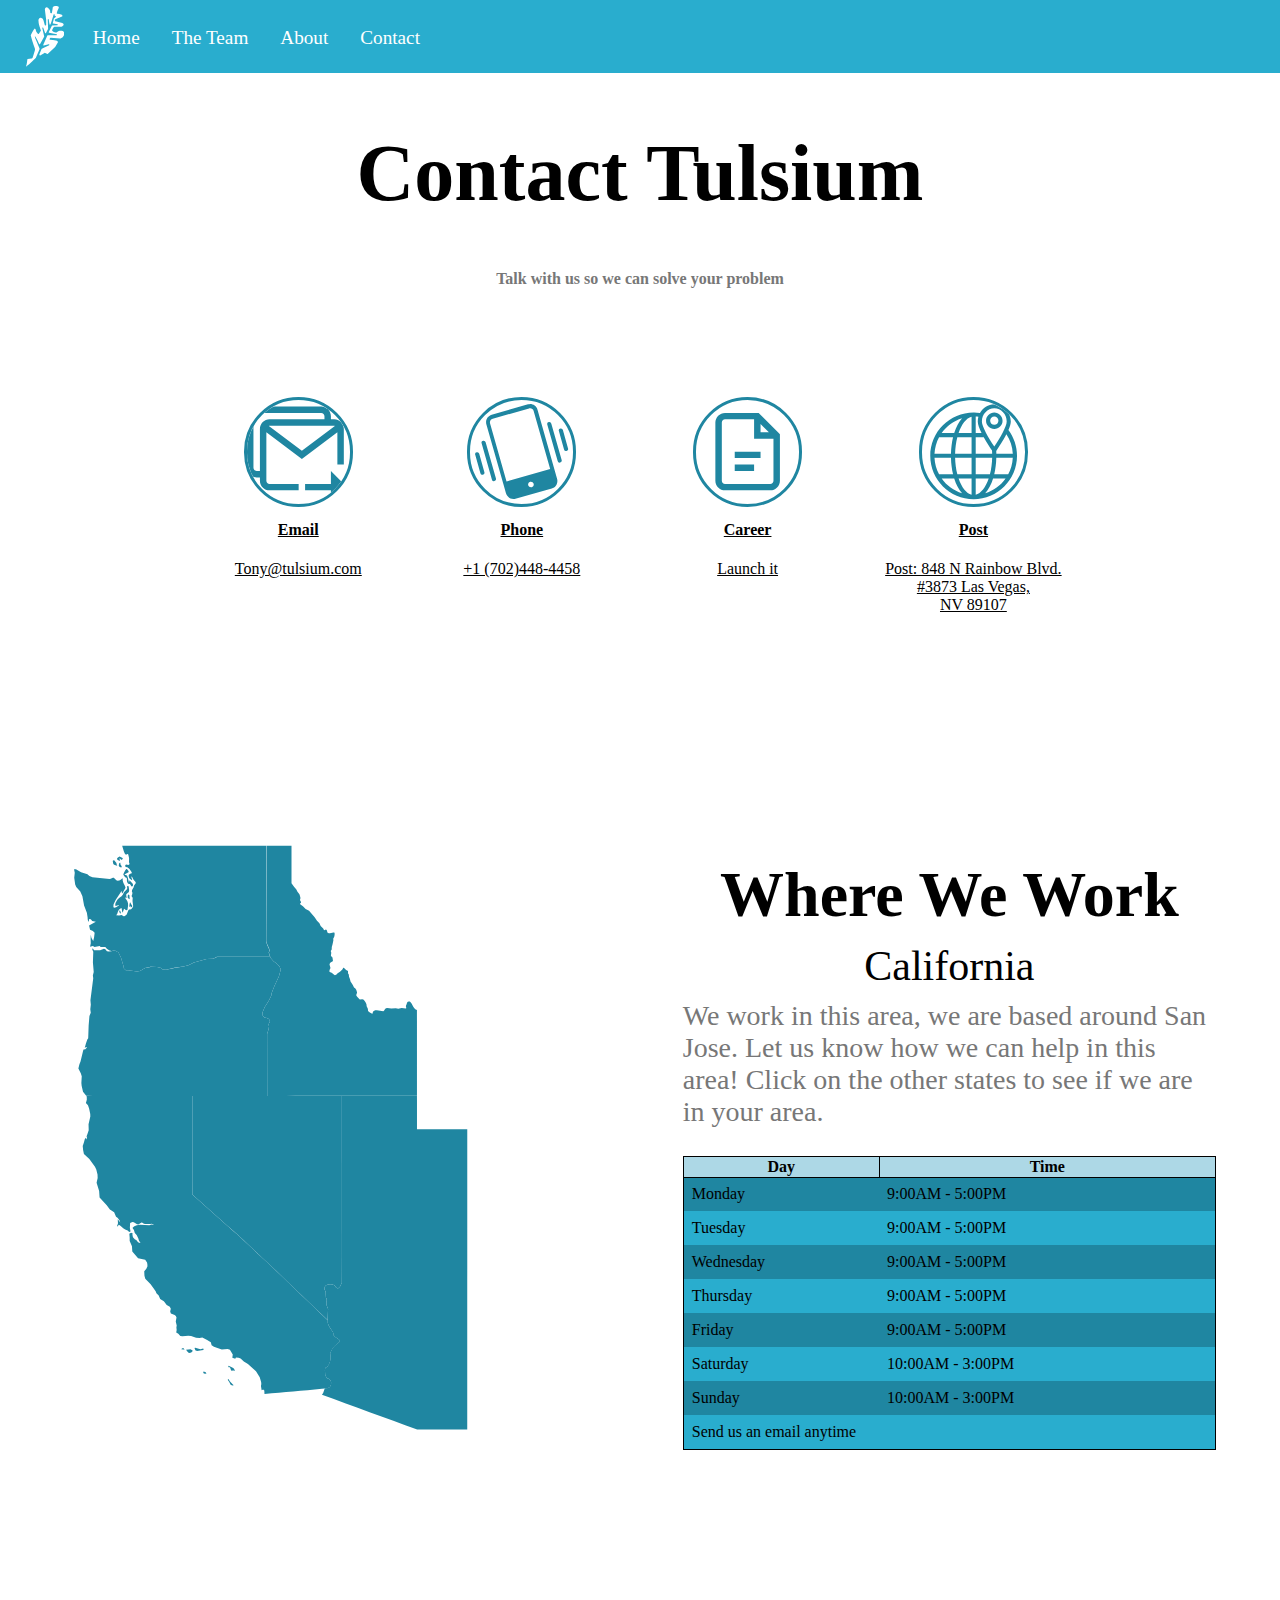
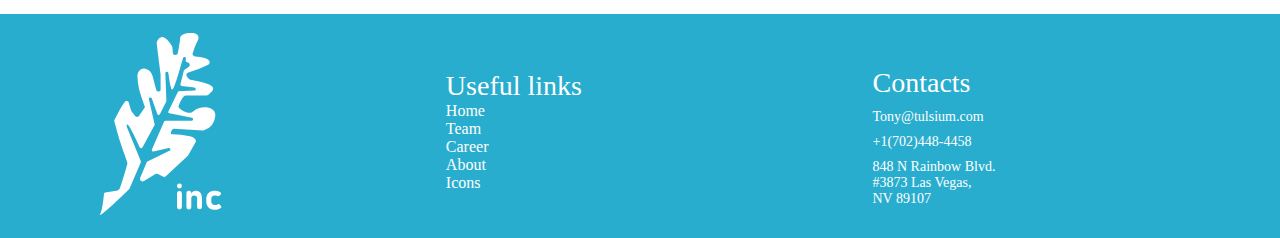
<file: Tulsium/contact/index.html>
<!DOCTYPE html>
<html>

<head>
  <meta charset="utf-8">
  <meta name="viewport" content="width=device-width, initial-scale=1, minimum-scale=1" />
  <title>Tulsium Inc.</title>
  <link rel="shortcut icon" href="../images/TulsiumLogo-1.png">
  <link rel="stylesheet" type="text/css" href="../css/style.css">
  <script src="../js/tulsium.js"></script>
</head>
<!--#00738Fblue #21DB74green-->
<!--#29ADCEblue -->
<body>
    <!--creates a menu at the top of the screen(acts as home nav for the page, always in place)-->
    <!--made out side of any div so that it attaches to the body(stays on top of sceen always)-->
    <ul class="menuNav" style="font-size: 120%;">
        <a href="../index.html"><svg class="logo" style="width: 3%; margin-left: 2%; float: left; margin-top: 0.5%; margin-right: 1%; margin-bottom: 0.5%;" id="Layer_1" data-name="Layer 1" xmlns="http://www.w3.org/2000/svg"
             viewBox="0 0 59.16 93.37"><defs><style>.cls-1{fill:none;}</style></defs><title>Home
             </title><path d="M26.54,85.87a.77.77,0,0,0-.59.67C25.79,88.39,25.18,94.47,24,97c-1.31,2.81,
             13-11,14.81-12.81a1.21,1.21,0,0,0,.29-.43l5.68-13.25a1.36,1.36,0,0,0,0-1L38.06,53.14a.72.72,
             0,0,1-.06-.29S37,51,38,51s6.32,11.74,6.32,11.74a.77.77,0,0,0,1.36,0l6.18-11.48a.75.75,0,0,
             0,.07-.55L49,38a.78.78,0,0,1,1.46-.5l2.85,8.09a.77.77,0,0,0,1.39,
             0l3.15-6.29.12-.6-.52-13.9A.77.77,0,0,1,59,24.62h0c.15.74,1,8.38,2,8.38s4-10.95,4-10.95,
             0-.07,0-.11l1.49-5A.77.77,0,0,1,68,17l-.15,1.41a.78.78,0,0,0,.75.59h0a1.33,1.33,0,0,1,.74,
             2.44l-1.91,1.27a1.34,1.34,0,0,0-.55.79l-1.66,6.63a.77.77,0,0,0,.67,1L72.3,32a.77.77,0,0,1,
             .07,1.53l-8,.4a.78.78,0,0,0-.57.44l-4.76,9.77a.77.77,0,0,0,.53,1.07l11.52,2.27A.77.77,0,0,
             1,71,49L57.47,49a.79.79,0,0,0-.66.46L50.56,63.71a.78.78,0,0,0,.83,1.08L59.11,63a.77.77,0,0,
             1,.44,1.46l-11.28,5.4a.82.82,0,0,0-.39.41l-3.32,8a1.33,1.33,0,0,0,1.91,1.66l5.9-3.54a1.3,1.3,
             0,0,1,1.28,0l2.53,1.26a1.34,1.34,0,0,0,1.5-.21L68.85,67.14a1.31,1.31,0,0,0,
             .25-.32l3.84-6.72a1,1,0,0,0,.12-.28c.14-.51.22-2-3.06-2.82a47.31,47.31,0,0,0-9-1,.78.78,0,0,
             1-.71-1l.35-1A1.34,1.34,0,0,1,62,53.06L76.79,54a1.41,1.41,0,0,0,.46-.05A8.3,8.3,0,0,0,83,
             47c1-6-8-6-11-3-2.32,2.32-5.84-.14-7.31-1.38a1.3,1.3,0,0,1-.38-1.47C65,39.5,66.47,36,68,
             36H78.61a1.39,1.39,0,0,0,.74-.22C80.42,35,83.51,32.67,81,31s-9.19-2.75-10.69-3a1.1,1.1,0,0,
             1-.58-.26c-.83-.72-3.07-3,.27-3.78a60.94,60.94,0,0,0,9.44-3.72,1.25,1.25,0,0,0,
             .72-1.15c0-.66-.45-1.56-2.16-2.13a22.36,22.36,0,0,0-5.37-.93,1.3,1.3,0,0,1-1.15-1.68A36.46,
             36.46,0,0,1,74,8c.82-1.15,1-4-3-4s-6,1-6,3c0,.83-.52,3.91-1.13,7.23a1.33,1.33,0,0,
             1-2.63-.14A21,21,0,0,0,61,11c-.19-.51-3-5-5-5s-3,2.44-3,3,2,15.92,2,15.92a.86.86,0,0,1,0,
             .16v8.15a.78.78,0,0,1-.77.77h-.64a.78.78,0,0,1-.75-.57l-2-7.47a5.16,5.16,0,0,0-3-3.38,2.94,
             2.94,0,0,0-1.59-.32,3.49,3.49,0,0,0-2.31,1.22,3.75,3.75,0,0,0-.83,2.7A41.22,41.22,0,0,0,44,
             33c.78,3,2.85,8.62,2.85,8.62a.77.77,0,0,1-.08.72L44,46.43a1.32,1.32,0,0,
             1-2.17.06l-1.76-2.34a.79.79,0,0,1-.14-.34s-.74-2.1-1.25-4.1a1.16,1.16,0,0,0-2-.42c-2.25,
             2.88-5.39,9.57-5.39,9.57a.73.73,0,0,0,0,.58s1.44,5.64,3.14,10.92c1.63,5.07,3.53,9.77,3.52,
             10.4,0,1.28-3.79,12.82-3.79,12.82a3.06,3.06,0,0,1-.72.8,2.22,2.22,0,0,1-1.14.55Z" 
             transform="translate(-23.92 -4)"/><path d="M67.71,8.93" transform="translate(-23.92 -4)"/>
             <path d="M70.23,9.11" transform="translate(-23.92 -4)"/><path class="cls-1" 
             d="M66.84,11s1,2.52,3.13.44" transform="translate(-23.92 -4)"/></svg></a>
        <!--Link to home page-->
        <li class="menuli"><a href="../index.html">Home</a></li>
        <!--Link to the meet the team page-->
        <li class="menuli"><a href="../Team/index.html">The Team</a></li>
        <!--link to career page-->
        <!-- <li class="menuli"><a href="../career/index.html">Career</a></li> -->
        <!--link to about page-->
        <li class="menuli"><a href="../About/index.html">About</a></li>
        <li class="menuli"><a href="../contact/index.html">Contact</a></li>
    </ul>
    <!--Main content of the page everything is withint this div-->
    <div id="container">
        <!--This holds the starting text, svgs, and links for all of contact us-->
        <div id="main" style="margin-top: 5%; margin-bottom: 5%;">

            <div style="text-align: center; margin-top: 5%;">
                <h1 style="font-size: 500%;color: black">Contact Tulsium</h1>
                <h4 style="margin-top: 2%; color: #777777">Talk with us so we can solve your problem</h4>
            </div>
            <!--Svgs and links on the contact page(email, phone, carrer page, post)-->
            <div class="contentContact contact circ" style="margin-bottom: 12%;"> 
                <ul>
                    <!--.col is used to effect the weight of the elements(dynamically changing the size)-->
                    <!--.sap is used to space the svgs away from eachother using dynamically changing margins-->
                    <li class="grid-1 col-2 col-s-2 sap-1 sap-s-1 sap-m-1" >
                        <!--on click opens the mail app to a new email sent to this address-->
                        <a href="mailto:Tony@tulsium.com" data-track-action="email submission" data-track-category="contact">
                            <!--creates the email svg with the dot class the makes a cricle that the svg is held in-->
                            <svg xmlns="http://www.w3.org/2000/svg" viewBox="0 0 16 16" class="col-s-6 col-6 dot">
                                <path style="line-height:normal;text-indent:0;text-align:start;text-decoration-line:none;
                                text-decoration-style:solid;text-decoration-color:#000;text-transform:none;
                                block-progression:tb;isolation:auto;mix-blend-mode:normal" d="M 1.5 1 C 0.6774686 1 0 
                                1.6774686 0 2.5 L 0 10.5 C 0 11.322531 0.6774686 12 1.5 12 L 2 12 L 2 12.5 C 2 13.322531 
                                2.6774686 14 3.5 14 L 8 14 L 8 13 L 3.5 13 C 3.2185314 13 3 12.781469 3 12.5 L 3 4.9804688 
                                L 8.5 9.1269531 L 14 4.9804688 L 14 10 L 15 10 L 15 4.5 C 15 3.6774686 14.322531 3 13.5 3 
                                L 13 3 L 13 2.5 C 13 1.6774686 12.322531 1 11.5 1 L 1.5 1 z M 1.5 2 L 11.5 2 C 11.781469 
                                2 12 2.2185314 12 2.5 L 12 3 L 3.5 3 C 2.6774686 3 2 3.6774686 2 4.5 L 2 11 L 1.5 11 C 
                                1.2185314 11 1 10.781469 1 10.5 L 1 2.5 C 1 2.2185314 1.2185314 2 1.5 2 z M 3.5 4 L 13.5 
                                4 C 13.539674 4 13.574591 4.0132366 13.611328 4.0214844 L 8.5 7.8730469 L 3.3886719 
                                4.0214844 C 3.4254093 4.0132366 3.460326 4 3.5 4 z M 13 11 L 13 13 L 9.5 13 L 9 13 L 9 
                                14 L 9.5 14 L 13 14 L 13 16 L 15.5 13.5 L 13 11 z" font-weight="400" font-family="sans-serif"
                                white-space="normal" overflow="visible"/>
                            </svg>
                            <h4 style="margin-top: 5%;">Email</h4>
                            <p style="margin-top: 5%; font-size: 100%;">
                                <span>Tony&#64tulsium.com</span>
                            </p>
                        </a>
                    </li>
                    <li class="grid-2 col-s-2 col-2 sap-2 sap-s-1 sap-m-1">
                        <a href="tel:+17024484458" data-track-action="phone call" data-track-category="contact">
                            <svg xmlns="http://www.w3.org/2000/svg" viewBox="0 0 50 50" class="col-6 col-s-6 dot">
                                <path d="M 28.84375 2 C 28.596484 2.0138672 28.34375 2.03125 28.09375 2.09375 L 
                                10.5 7.09375 C 8.5 7.69375 7.40625 9.6875 7.90625 11.6875 L 16.1875 40.8125 L 
                                17.40625 45.1875 C 17.90625 46.7875 19.4 47.90625 21 47.90625 C 21.3 47.90625 
                                21.7 47.9125 22 47.8125 L 39.59375 42.8125 C 41.59375 42.3125 42.6875 40.1875 
                                42.1875 38.1875 L 32.6875 4.6875 C 32.1625 2.9375 30.574609 1.9029297 28.84375 
                                2 z M 28.8125 4 C 28.9 3.9875 28.99375 4 29.09375 4 C 29.89375 4 30.6125 4.5125 
                                30.8125 5.3125 L 38.8125 33.40625 L 17.6875 39.40625 L 9.6875 11.3125 C 9.4875 
                                10.3125 10 9.29375 11 9.09375 L 28.59375 4.09375 C 28.64375 4.04375 28.725 4.0125 
                                28.8125 4 z M 38.21875 10.6875 A 1.0001 1.0001 0 0 0 37.4375 11.96875 L 42.4375 
                                29.5625 A 1.0045064 1.0045064 0 1 0 44.375 29.03125 L 39.375 11.4375 A 1.0001 1.0001 
                                0 0 0 38.3125 10.6875 A 1.0001 1.0001 0 0 0 38.21875 10.6875 z M 43.8125 13.78125 A 
                                1.0001 1.0001 0 0 0 43.03125 15.0625 L 45.53125 23.96875 A 1.0045064 1.0045064 0 1 0 
                                47.46875 23.4375 L 44.96875 14.53125 A 1.0001 1.0001 0 0 0 43.90625 13.78125 A 1.0001 
                                1.0001 0 0 0 43.8125 13.78125 z M 6.40625 19.6875 A 1.0001 1.0001 0 0 0 5.625 20.96875 
                                L 10.625 38.5625 A 1.0045064 1.0045064 0 1 0 12.5625 38.03125 L 7.5625 20.4375 A 1.0001 
                                1.0001 0 0 0 6.5 19.6875 A 1.0001 1.0001 0 0 0 6.40625 19.6875 z M 3.3125 25.28125 A 
                                1.0001 1.0001 0 0 0 2.53125 26.5625 L 5.03125 35.46875 A 1.0045064 1.0045064 0 1 0 
                                6.96875 34.9375 L 4.46875 26.03125 A 1.0001 1.0001 0 0 0 3.40625 25.28125 A 1.0001 
                                1.0001 0 0 0 3.3125 25.28125 z M 29.375 39.5625 C 29.999805 39.514648 30.6375 39.8875 
                                30.8125 40.5 C 31.0125 41.2 30.60625 41.9875 29.90625 42.1875 C 29.20625 42.3875 
                                28.3875 42.0125 28.1875 41.3125 C 27.9875 40.6125 28.39375 39.79375 29.09375 39.59375
                                C 29.18125 39.56875 29.285742 39.569336 29.375 39.5625 z"/>
                            </svg>
                            <h4 style="margin-top: 5%;">Phone</h4>
                            <p style="margin-top: 5%; font-size: 100%;">
                                <span>+1 (702)448-4458</span>
                            </p>
                        </a>
                    </li>
                    <li class="grid-3 col-2 col-s-2 sap-2 sap-s-1 sap-m-1"> 
                        <a href="../career/index.html">
                            <svg xmlns="http://www.w3.org/2000/svg" viewBox="0 0 16 16" class="col-6 col-s-6 dot">
                                <path style="line-height:normal;text-indent:0;text-align:start;text-decoration-line:none;
                                text-decoration-style:solid;text-decoration-color:#000;text-transform:none;
                                block-progression:tb;isolation:auto;mix-blend-mode:normal" d="M 4.5 2 C 3.6774686 2 3 
                                2.6774686 3 3.5 L 3 12.5 C 3 13.322531 3.6774686 14 4.5 14 L 11.5 14 C 12.322531 14 13 
                                13.322531 13 12.5 L 13 5.2929688 L 12.853516 5.1464844 L 9.7070312 2 L 4.5 2 z M 4.5 3 L 9 
                                3 L 9 6 L 12 6 L 12 12.5 C 12 12.781469 11.781469 13 11.5 13 L 4.5 13 C 4.2185314 13 4 
                                12.781469 4 12.5 L 4 3.5 C 4 3.2185314 4.2185314 3 4.5 3 z M 10 3.7070312 L 11.292969 5 L 
                                10 5 L 10 3.7070312 z M 6 8 L 6 9 L 6.5 9 L 9.5 9 L 10 9 L 10 8 L 9.5 8 L 6.5 8 L 6 8 z M 
                                6 10 L 6 11 L 6.5 11 L 8.5 11 L 9 11 L 9 10 L 8.5 10 L 6.5 10 L 6 10 z" font-weight="400" 
                                font-family="sans-serif" white-space="normal" overflow="visible"/>
                            </svg>
                            <h4 style="margin-top: 5%;">Career</h4>
                            <p style="margin-top: 5%; font-size: 100%;">
                                <span>Launch it</span>
                            </p>
                        </a>
                    </li>
                    <li class="grid-4 col-2 col-s-2 sap-3 sap-s-1 sap-m-1">
                        <a href="#">
                            <svg xmlns="http://www.w3.org/2000/svg" viewBox="0 0 50 50" class="col-6 col-s-6 dot">
                                <path d="M 35 2 C 32.032923 2 29.433654 3.7315603 28.052734 6.2675781 C 27.099457 6.1134135 
                                26.131043 6.0180692 25.199219 6.0058594 L 25.199219 6 L 25 6 C 13.4 6 4 15.4 4 27 C 4 38.6 
                                13.4 48 25 48 C 36.6 48 46 38.6 46 27 C 46 22.510885 44.474984 18.116761 41.837891 14.564453 
                                C 42.534368 12.969915 43 11.500702 43 10.400391 C 43 5.8003906 39.4 2 35 2 z M 35 4 C 38.3 4 
                                41 6.9003906 41 10.400391 C 41 12.800391 37.8 18.4 35 22.5 C 32.2 18.4 29 12.800391 29 
                                10.400391 C 29 6.9003906 31.7 4 35 4 z M 35 6 C 32.802706 6 31 7.8027056 31 10 C 31 12.197294 
                                32.802706 14 35 14 C 37.197294 14 39 12.197294 39 10 C 39 7.8027056 37.197294 6 35 6 z M 35 8 
                                C 36.116414 8 37 8.8835859 37 10 C 37 11.116414 36.116414 12 35 12 C 33.883586 12 33 11.116414 
                                33 10 C 33 8.8835859 33.883586 8 35 8 z M 26 8.0449219 C 26.425278 8.0679929 26.862971 
                                8.1057235 27.302734 8.1582031 C 27.111355 8.8741327 27 9.6245538 27 10.400391 C 27 11.825115 
                                27.768653 13.864369 28.828125 16 L 26 16 L 26 8.0449219 z M 24 8.1308594 L 24 16 L 17.71875 16 
                                C 19.178781 11.745838 21.439442 8.7566761 24 8.1308594 z M 19.398438 8.8398438 C 17.825958 
                                10.576701 16.521117 13.034399 15.585938 16 L 9.5234375 16 C 11.916155 12.638905 15.364097 
                                10.081327 19.398438 8.8398438 z M 40.853516 16.615234 C 42.733607 19.375032 43.786231 22.631781 
                                43.960938 26 L 35.992188 26 C 35.987654 25.544862 35.968448 25.100497 35.943359 24.648438 C 
                                37.099294 22.98175 39.160474 19.890753 40.853516 16.615234 z M 8.2636719 18 L 15.03125 18 C 
                                14.443643 20.432606 14.092549 23.129673 14.025391 26 L 6.0507812 26 C 6.2009864 23.11713 
                                6.9704852 20.401194 8.2636719 18 z M 17.107422 18 L 24 18 L 24 26 L 16.025391 26 C 16.099776 
                                23.137873 16.476052 20.415454 17.107422 18 z M 26 18 L 29.898438 18 C 31.3409 20.589453 
                                32.874283 22.929732 33.900391 24.423828 C 33.934421 24.938395 33.951875 25.468278 33.96875 26 
                                L 26 26 L 26 18 z M 6.0507812 28 L 14.025391 28 C 14.092549 30.870327 14.443643 33.567394 
                                15.03125 36 L 8.2636719 36 C 6.9704852 33.598806 6.2009864 30.88287 6.0507812 28 z M 16.025391 
                                28 L 24 28 L 24 36 L 17.107422 36 C 16.476047 33.584537 16.099777 30.86214 16.025391 28 z M 26 
                                28 L 33.974609 28 C 33.900223 30.86214 33.523953 33.584537 32.892578 36 L 26 36 L 26 28 z M 
                                35.974609 28 L 43.949219 28 C 43.799014 30.88287 43.029515 33.598806 41.736328 36 L 34.96875 
                                36 C 35.556357 33.567394 35.907451 30.870327 35.974609 28 z M 9.5234375 38 L 15.585938 38 C 
                                16.521117 40.965601 17.825958 43.423299 19.398438 45.160156 C 15.364097 43.918673 11.916155 
                                41.361095 9.5234375 38 z M 17.71875 38 L 24 38 L 24 45.869141 C 21.439684 45.243383 19.178795 
                                42.253522 17.71875 38 z M 26 38 L 32.28125 38 C 30.821205 42.253522 28.560316 45.243383 26 
                                45.869141 L 26 38 z M 34.414062 38 L 40.476562 38 C 38.083845 41.361095 34.635903 43.918673 
                                30.601562 45.160156 C 32.174042 43.423299 33.478883 40.965601 34.414062 38 z"/>
                            </svg>
                            <h4 style="margin-top: 5%;">Post</h4>
                            <p style="margin-top: 5%; font-size: 100%;">
                                <span>Post: 848 N Rainbow Blvd.<br>#3873 Las Vegas,<br>NV 89107</span>
                            </p>
                        </a>
                    </li>
                </ul>
            </div>
            <div id="MapBoy">
                
                <div>
                    <svg xmlns:mapsvg="http://mapsvg.com" xmlns:dc="http://purl.org/dc/elements/1.1/" xmlns:rdf="http://www.w3.org/1999/02/22-rdf-syntax-ns#" xmlns:svg="http://www.w3.org/2000/svg" xmlns="http://www.w3.org/2000/svg"  viewBox="500 440 160 230" class="col-4 col-s-4 sap-m-3 sap-4" style="float: left;">
                        <a id="US-AZ" onclick="arizonaInfo();">
                        <!--Arizona--><path d="m 651.24444,599.76606 0,4.16 -0.01,4.13 0,4.11 0,4.09 0,4.08 0,4.06 0,4.04 0,4.02 0,4.01 0,3.99 0,3.97 0,3.96 0,3.94 0,3.93 0,3.91 0,3.9 -2.14,0 -3.33,0.01 -3.33,0.01 -3.32,0.01 -3.33,0 -3.33,0.01 -4.46,-1.62 -4.47,-1.63 -4.46,-1.63 -4.46,-1.63 -4.47,-1.64 -4.46,-1.64 -4.47,-1.64 -4.46,-1.64 0.45,-0.63 0.59,-1.67 0.04,-0.1 0,0 1.31,-0.12 0.62,-0.42 0.36,-0.77 0.08,-0.79 -0.2,-0.79 -0.57,-0.6 -0.91,-0.39 -0.53,-1.09 -0.14,-1.81 0.16,-0.98 0.48,-0.14 0.46,-0.44 0.43,-0.74 0.33,-0.81 0.21,-0.88 0.04,-1.11 -0.13,-1.35 0.85,-1.66 0.84,-1.03 1.56,-1.26 0.36,-0.38 0,-0.31 0,-0.03 -0.32,-0.44 -1.4,-0.88 -0.6,-0.63 -0.05,-0.58 -0.02,-0.01 -0.18,-0.56 -1.5,-2.34 -0.5,-1.28 0,-0.96 0,-0.08 0.18,-4.07 -0.54,-1.41 -0.13,-0.8 0.16,-0.98 -0.04,-0.62 -0.26,-0.53 -0.06,-0.97 -0.03,-1.2 -0.43,-0.77 -0.08,-0.34 0.24,-0.83 0.44,-0.43 0.72,-0.3 0.82,-0.1 0.93,0.09 0.71,0.38 0.47,0.65 0.46,0.33 0.46,0.01 0.6,-0.53 0.54,-1.15 0.18,-0.07 0.02,-5.02 0.01,-4.58 2.94,0 2.93,0 2.94,0 2.94,0.01 2.94,0 2.94,0 2.93,0 2.94,0.01 2.94,0 2.94,0 2.94,0 2.93,0 2.94,0.01 2.94,0 2.94,0 z" title="Arizona" id="US-AZ"/>
                        </a>
                        <a id="US-CA" onclick="caliInfo();">
                        <!--Cali--><path d="m 548.12444,538.97606 0,2.36 0,2.36 0,2.35 0,2.34 0,2.34 0,2.33 0,2.32 0,2.32 0,2.31 0,2.3 0,2.3 0,2.29 0,2.28 0,2.28 0,2.27 0,2.27 2.21,1.97 2.21,1.97 2.2,1.96 2.21,1.96 2.2,1.95 2.21,1.95 2.21,1.94 2.2,1.94 1.73,1.63 1.73,1.63 1.73,1.63 1.73,1.62 1.73,1.62 1.73,1.62 1.73,1.61 1.73,1.61 2.39,2.31 2.39,2.3 2.39,2.3 2.39,2.29 2.39,2.29 2.39,2.28 2.39,2.28 2.56,2.42 0,0.96 0.5,1.29 1.5,2.33 0.18,0.56 0.02,0.01 0.06,0.58 0.59,0.63 1.4,0.88 0.32,0.43 0,0.04 -0.01,0.31 -0.36,0.38 -1.56,1.26 -0.84,1.03 -0.85,1.66 0.13,1.35 -0.04,1.11 -0.21,0.88 -0.32,0.81 -0.44,0.74 -0.46,0.44 -0.48,0.14 -0.17,0.98 0.14,1.8 0.53,1.1 0.92,0.39 0.56,0.59 0.21,0.8 -0.08,0.78 -0.37,0.77 -0.62,0.42 -1.31,0.11 0,0 -0.04,0.1 -1.08,0.12 -2.69,0.24 -2.69,0.24 -2.69,0.24 -2.69,0.24 -2.69,0.24 -2.69,0.24 -2.69,0.24 -2.69,0.24 -0.02,-0.07 -0.06,-1.22 -0.44,-0.43 -0.56,0.27 -0.26,-1.58 0.14,-0.75 -0.07,-0.73 -0.53,-1.8 -1.4,-2.19 -3.02,-2.73 -1.54,-0.91 -1.21,-1.16 -0.77,-0.32 -0.96,-0.09 -0.28,0.52 -1.09,-0.36 0.16,-1.29 -1.07,-1.8 -0.87,-0.2 -2.19,0.12 -2.93,-0.99 -0.87,-0.59 -0.3,-1.06 -1.38,-0.92 -1.81,-0.9 -1.01,0.21 -1.32,-0.14 -1.88,-0.65 -1.1,-0.08 -2.14,0.19 -0.8,-0.14 -0.74,-0.82 -0.8,-0.41 0.17,-1.01 -0.1,-0.92 0.12,-0.71 -0.36,-1.57 0.28,-1.46 -0.24,-0.53 -0.45,-0.4 -1.42,-0.6 -0.26,-0.75 0.23,-1.04 -0.37,-0.69 -1.16,-0.64 -1.08,-1.46 -1.37,-0.8 -0.56,-1.34 -0.85,-0.83 -0.29,-0.74 -1.88,-2.63 -2.01,-2.06 -0.31,-1.19 -0.08,-1.63 0.79,-0.99 0.42,-0.88 -0.04,-0.8 -0.12,-0.59 -0.69,-1.03 -2.67,-0.61 -2.17,-2.54 -0.13,-1.95 -0.85,-2 -0.01,-1.3 -0.13,-1.41 0.65,-0.31 0.58,0.11 -0.06,0.56 0.19,1.01 0.68,0.76 0.65,0.33 0.59,0.74 0.44,0.22 0.46,0.05 -0.25,-0.47 -0.26,-0.3 -0.32,-0.98 -0.6,-1.25 -0.69,-0.69 -0.35,-1.26 -0.3,-0.29 -0.19,-0.47 0.67,-0.56 0.92,-0.4 1.23,-0.11 3.48,0.18 0.74,-0.32 0.61,0.11 0.45,-0.04 -0.94,-0.33 -0.53,0.11 -0.63,-0.07 -1.24,0.07 -0.5,-0.14 -0.56,-0.4 -0.36,-0.04 -1.15,0.69 -0.51,-0.08 -1.21,-0.75 -0.53,-0.11 -0.85,0.43 -0.1,1.85 0.26,1.37 -0.51,0.14 -0.59,-0.57 -0.91,-0.34 -0.75,-0.51 -1.06,-0.96 -0.56,-0.35 -0.63,0.8 -0.02,-0.37 0.31,-0.92 -0.09,-1.55 0.95,1.24 -0.29,-0.87 -0.74,-0.96 -0.56,-0.33 -0.71,-1.72 -1.59,-1.04 -1.27,-1.68 -2.6,-2.79 -0.17,-2.46 -0.95,-3.12 0.4,-1.78 -0.05,-1.26 -0.47,-1.91 -0.49,-1.04 -2.11,-2.86 -2.03,-1.93 -0.31,-1.46 -0.14,-1.48 0.44,-1.32 0.38,-1.39 0.28,-0.37 0.11,0.15 -0.08,0.3 0.29,0.09 0.11,-0.61 0.17,-0.32 -0.3,-0.04 0.03,-0.19 0.18,-0.39 0.63,-1.83 -0.06,-2.31 0.67,-2.85 -0.03,-0.94 -0.43,-2.03 -0.43,-1.22 -0.77,-0.87 0.34,-1.27 -0.03,-1.21 -0.16,-0.2 2.57,0 2.48,0 2.48,0 2.48,0 2.48,0 2.48,0 2.48,0 2.48,0 2.48,0 2.48,0 2.48,0 2.48,0 2.48,0 2.48,0 2.48,0 2.47,0 z m 1.11,94.45 1.92,0.58 1.03,-0.28 0.19,0.28 -0.12,0.24 -2.33,0.44 -0.71,-0.31 -0.06,-0.42 -0.24,-0.4 0.32,-0.13 z m -3.99,0.62 -0.5,0.03 -0.77,-0.12 0.27,-0.26 0.43,-0.19 0.14,0.14 0.43,0.4 z m 2.48,1.19 -0.66,0.16 -0.5,-0.15 -0.8,-1.08 1.7,-0.14 0.73,0.47 0.1,0.13 -0.57,0.61 z m 15.96,6 0.48,0.83 -0.68,-0.1 -0.72,0.05 -0.22,-0.45 -0.21,-0.63 -0.14,-0.16 -0.49,-0.06 -0.04,-0.06 -0.06,-0.3 0.14,-0.15 1.54,0.7 0.4,0.33 z m -10.26,1.89 -0.42,0.02 -0.58,-0.1 -0.3,-0.6 0.47,-0.04 0.44,0.08 0.35,0.47 0.04,0.17 z m 10.23,4.36 -0.55,0.1 -0.61,-0.23 -0.52,-1.08 -0.58,-0.84 0.31,-0.24 0.47,0.81 1.17,1.23 0.31,0.25 z" title="California" id="US-CA"/>
                        </a>
                        <a id="US-ID" onclick="idahoInfo();">
                        <!--Idaho--><path d="m 632.36444,506.79606 0,2.05 0.01,2.04 0,2.04 0,2.04 0,2.03 0,2.02 0,2.02 0,2.01 0,2.01 0,2 0,2 0,1.99 0,1.99 0,1.98 0,1.98 0,1.97 -1.76,0 -1.76,0 -1.76,0 -1.76,0 -1.76,0 -1.76,0 -1.76,0 -1.76,0 -1.76,0 -1.76,0 -1.76,0 -1.76,0 -1.76,0 -1.76,0 -1.76,0 -1.76,0 -3.5,0 -3.5,0 -3.5,0 -3.5,0 -3.5,0 -3.5,0.01 -3.5,0 -3.5,0 0,-2.82 -0.01,-2.84 0,-2.84 -0.01,-2.85 0,-2.86 0,-2.88 -0.01,-2.88 0,-3.18 -0.01,-0.07 0.6,-1.96 0.12,-0.96 -0.15,-0.54 0.1,-0.52 0.36,-0.5 -0.01,-0.56 -0.38,-0.59 -0.72,-0.4 -1.04,-0.19 -0.54,-0.71 -0.04,-1.21 0.78,-1.87 1.6,-2.53 0.87,-1.79 0.16,-1.06 0.96,-2.44 1.77,-3.84 0.68,-2.47 -0.41,-1.08 -0.91,-1.04 -1.39,-0.99 -0.98,-1.16 -0.26,-0.59 -0.32,-0.73 -0.16,-0.92 0.24,-0.53 -0.2,-0.93 -0.63,-1.33 -0.27,-0.9 0.06,-0.32 0.07,-0.13 -0.01,-2.18 0,-2.2 -0.01,-2.2 -0.01,-2.2 -0.01,-2.21 -0.01,-2.22 0,-2.23 -0.01,-2.23 -0.01,-2.24 -0.01,-2.24 0,-2.26 -0.01,-2.26 -0.01,-2.27 -0.01,-2.27 0,-2.28 -0.02,-2.28 3.03,0 4.01,0 2.28,0 0,3.52 0,3.51 0,3.49 0,3.48 1.01,1.41 0.75,0.86 0.48,0.93 0.73,0.97 0.14,0.35 0.26,1.04 -0.19,0.75 0.39,0.77 -0.07,0.37 -0.29,0.2 -0.06,0.06 0.01,0.08 0.1,0.12 1.03,0.73 1.01,1.02 1.28,0.7 0.41,0.41 1.69,2.02 0.88,1.29 0.92,0.94 0.46,1.07 0.95,0.93 0.24,0.48 0.06,0.1 0.13,0.01 0.59,-0.22 0.15,0.06 0.29,0.37 0.06,0.56 0.21,0.24 0.37,0.13 0.42,0.04 1.29,-0.27 0.28,0 0.14,0.11 0.06,0.3 -0.02,0.49 -0.13,0.7 -0.39,0.69 0.07,0.64 -0.31,1.48 -0.29,1 -0.03,0.96 -0.36,0.56 0.2,0.66 -0.14,1 0.13,0.26 0.46,0.46 0.18,1.23 -0.08,0.23 -0.82,0.48 -0.28,0.31 -0.11,0.45 0.36,1.29 -0.35,0.71 -0.04,0.61 0.08,0.16 0.76,0.33 0.92,0.72 0.29,0.16 0.21,-0.03 0.39,-0.24 0.43,-0.49 0.88,-0.5 1.04,-1.06 0.05,-0.3 0.08,-0.16 0.14,0 0.33,0.15 0.65,0.64 0.57,0.36 0.1,0.08 0.05,0.18 -0.03,0.64 0.32,0.5 0.09,0.82 0.33,0.83 0.23,0.99 0.85,1.28 0.46,0.91 0.51,0.42 0.31,0.48 0.22,0.58 0.09,0.47 -0.3,0.85 0.08,0.35 0.27,0.38 0.88,0.88 0.17,0.07 0.82,-0.09 0.44,0.14 0.44,0.44 0.44,0.66 0.29,0.67 0.08,0.79 0.45,0.87 0.06,0.77 0.28,0.34 0.56,0.46 0.54,0.28 0.21,0.02 0.15,-0.12 0.05,-0.43 0.21,-0.32 0.67,-0.46 0.64,0.01 2.41,0.38 0.16,-0.02 0.11,-0.13 0.41,-0.7 0.33,-0.28 0.51,-0.09 1.48,0.18 1.71,-0.1 0.89,0.2 1.3,-0.26 1.5,0.19 0.2,-0.11 0.04,-0.15 -0.13,-0.26 -0.02,-0.52 0.3,-0.62 0.1,-0.53 0.31,-0.3 0.4,-0.16 0.33,0.02 0.32,0.28 0.36,0.47 0.64,1.28 0.34,0.46 0.41,0.4 z" title="Idaho" id="US-ID"/>
                        </a>
                        <a id="US-NV" onclick="nevadaInfo();">
                        <!--Nevada--><path d="m 604.23444,599.73606 -0.01,4.58 -0.02,5.02 -0.18,0.07 -0.54,1.15 -0.6,0.53 -0.46,-0.01 -0.46,-0.33 -0.47,-0.65 -0.71,-0.38 -0.93,-0.09 -0.82,0.1 -0.72,0.3 -0.44,0.43 -0.24,0.83 0.08,0.34 0.43,0.77 0.03,1.2 0.06,0.97 0.26,0.53 0.04,0.62 -0.16,0.98 0.13,0.8 0.54,1.41 -0.18,4.07 0,0.08 -2.56,-2.43 -2.39,-2.27 -2.39,-2.28 -2.39,-2.29 -2.39,-2.29 -2.39,-2.3 -2.39,-2.31 -2.39,-2.31 -1.72,-1.61 -1.73,-1.61 -1.73,-1.61 -1.72,-1.62 -1.73,-1.62 -1.72,-1.63 -1.73,-1.63 -1.73,-1.63 -2.2,-1.94 -2.21,-1.94 -2.2,-1.95 -2.2,-1.95 -2.21,-1.96 -2.2,-1.96 -2.21,-1.96 -2.2,-1.97 0,-2.27 -0.01,-2.27 0,-2.28 0,-2.28 0,-2.29 0,-2.3 0,-2.3 0,-2.31 0,-2.32 0,-2.32 0,-2.33 0,-2.33 0,-2.34 0,-2.35 0,-2.36 0,-2.36 3.51,0 3.51,0 3.51,0 3.51,0 3.52,0 3.51,0 3.51,0 3.51,0 3.5,0 3.5,0 3.5,-0.01 3.5,0 3.5,0 3.5,0 3.5,0 3.5,0 0,1.97 0,1.96 0,1.96 0,1.95 0,1.95 0,1.95 0,1.94 0,1.93 0,1.93 0,1.93 0,1.92 0,1.92 0.01,1.91 0,1.91 0,1.91 0,1.89 0,1.9 0,1.89 0,1.89 0,1.88 0,1.88 0,1.87 0,1.87 0,1.87 0,1.86 0,1.86 0.01,1.85 0,1.85 0,1.85 0,1.84 0,1.84 z" title="Nevada" id="US-NV"/>
                        </a>
                        <a id="US-OR" onclick="oregonInfo();">
                        <!--Oregon--><path d="m 517.81444,484.70606 0.94,-0.34 0.74,0.26 0.94,0.61 0.93,1.85 0.91,3.07 0.2,1.02 0.71,0.63 0.84,0.03 3.37,0.45 0.5,-0.03 0,0 0.61,-0.12 1.91,-1.17 2.07,-0.38 2.45,0.08 1.5,0.34 0.55,0.58 1.31,0.06 3.1,-0.68 3.43,-0.48 1.84,-0.49 2.09,-1.02 4.75,-1.3 2.37,-0.15 1.2,-0.49 0.28,-0.25 0.17,-0.01 2.5,0 2.49,0 2.5,-0.01 2.5,0 2.5,0 2.5,-0.01 2.5,0 2.33,0 0.26,0.59 0.98,1.16 1.39,0.99 0.91,1.04 0.41,1.08 -0.68,2.47 -1.77,3.84 -0.96,2.44 -0.16,1.06 -0.87,1.79 -1.6,2.53 -0.78,1.87 0.04,1.21 0.54,0.71 1.04,0.19 0.72,0.4 0.38,0.59 0.01,0.56 -0.36,0.5 -0.1,0.52 0.15,0.54 -0.12,0.96 -0.6,1.96 0.01,0.07 0,3.18 0.01,2.88 0,2.88 0,2.86 0.01,2.85 0,2.84 0.01,2.84 0,2.82 -3.51,0 -3.51,0 -3.51,0 -3.52,0 -3.51,0 -3.51,0 -3.51,0 -3.51,0 -2.48,0 -2.49,0 -2.48,0 -2.48,0 -2.48,0 -2.48,0 -2.48,0 -2.49,0 -2.48,0 -2.48,0 -2.48,0 -2.48,0 -2.49,0 -2.48,0 -2.48,0 -2.57,-0.01 -1.19,-1.54 -0.52,-2.3 -0.1,-0.97 0.14,-2.58 -0.36,-1.1 -0.9,-1.82 0.39,-1.59 0.41,-0.97 1.02,-4.23 0.24,-0.34 0.43,0.01 0.74,-0.73 -0.34,-0.16 -0.52,0.34 0.46,-1.68 0.52,-1.45 0.33,-0.52 0.17,-4.74 0.3,-3.63 0.49,-1.21 -0.17,-1.24 0.19,-1.69 -0.14,-1.71 1.05,-8.28 -0.14,-1.01 0.32,-1.35 -0.3,-3.57 0.13,-4.02 -0.26,-0.51 -0.14,-0.56 0.25,-0.08 0.48,0.59 2.24,-0.01 1.44,-0.54 0.52,0.18 0.6,0.73 0.76,0.15 z" title="Oregon" id="US-OR"/>
                        </a>
                        <a id="US-UT" onclick="utahInfo();">
                        <!--Utah--><path d="m 632.37444,538.96606 0.01,1.58 0,1.57 0,1.57 0,1.57 0,1.56 0,1.56 0,1.56 0,1.56 2.35,0 2.36,0 2.36,0 2.36,0 2.36,0 2.35,0 2.36,0 2.36,0 0,3.1 0,3.08 0,3.08 0,3.07 0,3.05 0,3.05 0,3.03 0,3.02 0,3.01 0,3 0,2.99 0,2.98 0,2.97 0,2.96 0,2.95 0,2.93 -2.94,0 -2.94,0 -2.94,0 -2.94,-0.01 -2.93,0 -2.94,0 -2.94,0 -2.94,0 -2.94,-0.01 -2.93,0 -2.94,0 -2.94,0 -2.94,-0.01 -2.94,0 -2.93,0 -2.94,0 0,-1.84 0,-1.84 0,-1.84 0,-1.85 0,-1.85 -0.01,-1.85 0,-1.86 0,-1.86 0,-1.87 0,-1.87 0,-1.87 0,-1.88 0,-1.88 0,-1.89 0,-1.89 0,-1.9 0,-1.89 0,-1.91 0,-1.91 -0.01,-1.91 0,-1.92 0,-1.92 0,-1.93 0,-1.93 0,-1.93 0,-1.94 0,-1.95 0,-1.95 0,-1.95 0,-1.96 0,-1.96 0,-1.97 1.76,0 1.76,0 1.76,0 1.76,0 1.76,0 1.76,0 1.76,0 1.76,0 1.76,0 1.76,0 1.76,0 1.76,0 1.76,0 1.76,0 1.76,0 z" title="Utah" id="US-UT"/>
                        </a>
                        <a id="US-WA" onclick="washingtonInfo();">
                        <!--Washington--><path d="m 577.34444,486.75606 -2.33,0 -2.5,0 -2.5,0 -2.5,0 -2.5,0 -2.5,0 -2.5,0 -2.5,0 -0.16,0 -0.28,0.25 -1.2,0.49 -2.37,0.15 -4.76,1.3 -2.09,1.02 -1.84,0.5 -3.43,0.48 -3.1,0.68 -1.31,-0.06 -0.55,-0.58 -1.5,-0.33 -2.45,-0.08 -2.07,0.39 -1.91,1.17 -0.61,0.12 0,0 -0.5,0.04 -3.37,-0.46 -0.84,-0.03 -0.72,-0.62 -0.19,-1.02 -0.91,-3.08 -0.93,-1.85 -0.94,-0.61 -0.74,-0.25 -0.94,0.34 -0.29,-0.19 -0.45,-0.05 -1,-0.68 -0.57,-0.68 -1.75,0.05 -0.36,-0.44 -1.95,0.44 -0.6,-0.45 -1.06,0.29 0.26,-1.27 -0.05,-1.6 0.05,-1.56 0.26,1.14 0.66,1.21 0.32,-1.37 0.22,-1.73 -0.65,-0.67 -1.07,-0.49 -0.38,-1.62 2.54,-1.38 -1.35,-0.29 -0.53,-0.62 -0.65,-0.08 -0.05,0.48 -0.21,0.63 -0.23,-0.83 -0.07,-0.98 -0.27,-1.68 -1.04,-2.71 -0.63,-3.53 -0.79,-1.75 -1.52,-1.68 -0.4,-0.98 -0.36,-2.49 0.2,-1.89 -0.28,-1.33 0.73,0.08 1.92,1.05 2.39,0.82 0.72,0.6 1.16,0.44 6.41,0.69 0.42,-0.07 0.83,-0.43 0.35,0.05 0.94,0.97 0.47,0.12 0.61,-0.05 0.45,-0.19 0.77,-0.67 0.1,0.25 -0.01,0.62 0.28,0.88 0.57,1.14 0.21,0.71 -1.15,1.99 -0.22,0.04 -0.03,-0.67 -0.15,-0.13 -2.16,3.36 -0.76,1.59 -0.08,0.72 0.03,0.42 0.3,0.1 0.69,-0.16 1.02,-0.66 0.05,-0.14 -0.95,0.23 -0.46,0.02 0.06,-0.75 0.11,-0.36 0.62,-1.11 0.65,-0.67 0.93,-0.71 0.54,-0.59 0.37,-0.86 1.03,-1.03 0.19,-0.29 -0.04,-0.85 0.07,-0.16 0.5,0.11 0.21,1.45 -0.12,0.65 -0.89,0.79 -0.11,0.28 0.16,1.08 -0.14,0.1 -0.34,-0.13 -0.11,0.07 0.84,1.17 0.27,0.91 0.04,0.81 -0.23,1.55 -0.25,0.26 -0.42,-0.09 -0.56,-0.48 -0.12,0.16 -0.44,1.2 -0.15,-0.11 -0.28,-1.42 -0.15,-0.11 -0.86,0.65 -0.34,0.62 -0.3,0.99 -0.38,0.46 1.07,0.1 0.96,-0.2 0.77,0.47 0.26,0.01 0.71,-0.46 0.22,-0.31 0.58,-1.5 0.29,-0.27 0.44,-0.01 0.42,-0.23 0.62,-0.82 0.02,-0.33 -0.23,-1.85 0.07,-1.05 -0.12,-0.33 -0.28,-0.35 0.04,-0.34 0.22,-0.55 0.02,-0.5 -0.19,-0.45 0.08,-0.51 0.59,-1.09 0.11,-0.48 0.72,-1.09 -0.18,-0.44 -0.53,-0.54 -0.33,-0.47 -0.34,-0.74 -0.26,-0.25 -0.08,0.11 0.36,1.21 -0.08,0.08 -0.93,-0.65 -0.22,-0.41 -0.11,-0.56 0.08,-0.42 0.5,-0.41 0.6,-0.15 -0.05,-0.35 -0.75,-1.13 -0.5,-0.52 -0.39,-0.25 -0.52,-0.07 -0.23,-0.19 -0.06,-0.27 0.11,-0.35 0.28,-0.11 0.8,0.14 0.43,-0.25 -0.04,-0.45 -0.13,-0.25 0.02,-1.62 -0.31,-1.32 -0.16,-0.22 -0.17,-0.02 -0.18,0.18 -0.5,0.05 -0.31,-0.43 -0.34,-0.84 -0.62,-2 0.96,0 4.01,0 4.01,0 4.01,0 4.01,0 4.01,0 4.01,0 4.01,0 4.01,0 4.01,0 4.01,0 4.01,0 4.01,0 4.01,0 0.98,0 0.02,2.28 0.01,2.28 0.01,2.28 0.01,2.27 0.01,2.26 0.01,2.25 0.01,2.25 0.01,2.24 0.01,2.23 0.01,2.23 0.01,2.22 0.01,2.21 0.01,2.21 0.01,2.2 0.01,2.19 0.01,2.19 -0.07,0.13 -0.06,0.32 0.27,0.91 0.63,1.32 0.2,0.93 -0.24,0.53 0.17,0.92 0.39,0.71 z m -55.4,-36.99 0.13,0.31 -0.38,0.3 -0.27,0.05 -0.43,-0.48 -0.19,-0.06 0.15,0.74 -0.05,0.25 -0.88,-0.46 -0.16,-0.36 0.25,-0.38 0.55,-0.4 0.19,-0.05 1.09,0.54 z m -2.18,2.44 0.25,0.46 -1.01,-0.3 -0.43,-0.27 -0.13,-0.26 -0.15,-0.86 0.07,-0.28 0.45,-0.1 0.85,1.06 0.1,0.55 z m 1.81,0.98 -0.15,0.14 -0.5,-0.19 -0.3,-0.32 -0.1,-0.39 0.19,-0.75 0.25,-0.19 0.16,0.04 0.07,0.66 0.45,0.7 -0.07,0.3 z m 2.34,3.88 0.46,1.84 0.2,-0.77 1.28,1.33 0,0.65 -0.16,0.22 -0.27,0.08 -0.25,-0.19 -0.23,-0.46 -0.29,-0.24 -0.61,-0.16 -0.32,-0.52 -0.11,-0.36 -0.03,-1.03 -0.15,-0.32 -0.33,-0.07 -0.31,-0.25 -0.48,-0.72 -0.07,-0.19 0.23,-0.59 0.52,-0.99 0.38,-0.47 0.24,0.05 0.29,0.3 0.35,0.54 -0.06,0.38 -1.41,0.75 -0.05,0.17 0.68,0.21 0.25,0.19 0.25,0.62 z m 0.71,7.86 -0.05,0.27 -0.52,-0.32 -0.17,-0.29 0.02,-0.66 0.13,-0.43 0.1,-0.09 0.31,0.19 0.09,0.11 0.09,1.22 z m 0.97,2.77 -0.04,0.32 -0.36,0.25 -0.19,-0.06 -0.01,-0.37 -0.1,-0.06 -0.39,0.45 0.03,-0.88 0.19,-0.93 0.17,-0.02 0.25,0.61 0.45,0.69 z m -4.32,2.64 -0.09,0.27 -0.13,-0.01 -0.29,-0.55 -0.04,-0.39 0.25,-0.28 0.34,0.81 -0.04,0.15 z" title="Washington" id="US-WA"/>
                        </a>
                    </svg>
                    <div style=" margin-right: 5%; float: right; margin-top: 2%; margin-bottom: 0;" class="col-5 col-s-4 col-m-1">
                        <h3 style="text-align: center; font-size: 400%; margin-bottom: 1%;">Where We Work</h3>
                        <div id="stateName" style="text-align: center; font-size: 150%; padding-top: -3%;">
                            <p>California</p>
                        </div>
                        <div id="infoText">
                            <p style="color: #777777">We work in this area, we are based around San Jose. Let us know how we can help in this area! Click on the other states to see if we are in your area.</p>
                        </div>
                        <br>
                        <div id="colorboy">
                            <table style="width: 100%;">
                                <tr style="background-color: lightblue;">
                                    <th>Day</th>
                                    <th>Time</th> 
                                </tr>
                                <tr style="background-color: #1f86a1;">
                                    <td>Monday</td>
                                    <td>9:00AM - 5:00PM</td>
                                </tr>
                                <tr style="background-color: #29adce;">
                                    <td>Tuesday</td>
                                    <td>9:00AM - 5:00PM</td>
                                </tr>
                                <tr style="background-color: #1f86a1;">
                                    <td>Wednesday</td>
                                    <td>9:00AM - 5:00PM</td>
                                </tr>
                                <tr style="background-color: #29adce;">
                                    <td>Thursday</td>
                                    <td>9:00AM - 5:00PM</td>
                                </tr>
                                <tr style="background-color: #1f86a1;">
                                    <td>Friday</td>
                                    <td>9:00AM - 5:00PM</td>
                                </tr>
                                <tr style="background-color: #29adce;">
                                    <td>Saturday</td>
                                    <td>10:00AM - 3:00PM</td>
                                </tr>
                                <tr style="background-color: #1f86a1;">
                                    <td>Sunday</td>
                                    <td>10:00AM - 3:00PM</td>
                                </tr>
                                <tr style="background-color: #29adce;">
                                    <td colspan="2">Send us an email anytime</td>
                                </tr>
                              </table>
                        </div>
                    </div>
                    
                </div>
                
            </div>
        </div>
    </div>
    <footer>
        <div id="footer">
            <div>
                <table style="width: 100%; border: none;">
                    <tr>
                        <td style="width: 33.33%; border: none;">
                            <svg style="width: 30%; fill:white; margin-left:20%;" id="Layer_1" data-name="Layer 1" xmlns="http://www.w3.org/2000/svg" viewBox="0 0 62.55 93.37"><defs><style>.cls-1{fill:none;}</style></defs>
                                  <path d="M64.67,81.23h0a1.25,1.25,0,0,1,1.25,1.25h0a1.26,1.26,0,0,1-1.25,1.26h0a1.26,1.26,0,0,1-1.25-1.26h0A1.25,1.25,0,0,1,64.67,81.23Zm0,3.8h0a1.25,1.25,0,0,1,1.25,1.26v7a1.25,1.25,0,0,1-1.25,1.25h0a1.25,1.25,0,0,1-1.25-1.25v-7A1.25,1.25,0,0,1,64.67,85Z" transform="translate(-23.92 -4)"/>
                                  <path d="M75.42,85.91a2.8,2.8,0,0,0-2.32-1,2.49,2.49,0,0,0-1.5.44,3.19,3.19,0,0,0-.84,1v0a1.26,1.26,0,1,0-2.51,0v7a1.26,1.26,0,0,0,2.51,0V88.79a1.5,1.5,0,0,1,.38-1.09,1.42,1.42,0,0,1,1.07-.39,1.57,1.57,0,0,1,1.13.38,1.43,1.43,0,0,1,.4,1.08v4.5a1.26,1.26,0,0,0,2.51,0V88.76A4.38,4.38,0,0,0,75.42,85.91Z" transform="translate(-23.92 -4)"/>
                                  <path d="M82.47,94.66a4.34,4.34,0,0,1-2.06-.52h0a3.44,3.44,0,0,1-1.47-1.5,5.26,5.26,0,0,1-.5-2.38v-1a5.17,5.17,0,0,1,.5-2.36,3.44,3.44,0,0,1,1.47-1.48,4.91,4.91,0,0,1,2.32-.51,6.3,6.3,0,0,1,1.47.17,4.56,4.56,0,0,1,1.23.52,2.12,2.12,0,0,1,.46.34.65.65,0,0,1-.06.88l-.68.67a1,1,0,0,1-.75.22,5,5,0,0,0-.48-.21,2.7,2.7,0,0,0-1-.18,2,2,0,0,0-1.47.51A1.89,1.89,0,0,0,81,89.25v1a1.81,1.81,0,0,0,2,2,2.72,2.72,0,0,0,1-.19,1,1,0,0,0,.36-.2c.44-.32.63-.17.95.17l.66.67a.77.77,0,0,1,.25.45.58.58,0,0,1-.18.41,2.61,2.61,0,0,1-.54.42,4.75,4.75,0,0,1-1.24.51,6.22,6.22,0,0,1-1.46.17Z" transform="translate(-23.92 -4)"/>
                                  <path d="M26.54,85.87a.77.77,0,0,0-.59.67C25.79,88.39,25.18,94.47,24,97c-1.31,2.81,13-11,14.81-12.81a1.21,1.21,0,0,0,.29-.43l5.68-13.25a1.36,1.36,0,0,0,0-1L38.06,53.14a.72.72,0,0,1-.06-.29S37,51,38,51s6.32,11.74,6.32,11.74a.77.77,0,0,0,1.36,0l6.18-11.48a.75.75,0,0,0,.07-.55L49,38a.78.78,0,0,1,1.46-.5l2.85,8.09a.77.77,0,0,0,1.39,0l3.15-6.29.12-.6-.52-13.9A.77.77,0,0,1,59,24.62h0c.15.74,1,8.38,2,8.38s4-10.95,4-10.95,0-.07,0-.11l1.49-5A.77.77,0,0,1,68,17l-.15,1.41a.78.78,0,0,0,.75.59h0a1.33,1.33,0,0,1,.74,2.44l-1.91,1.27a1.34,1.34,0,0,0-.55.79l-1.66,6.63a.77.77,0,0,0,.67,1L72.3,32a.77.77,0,0,1,.07,1.53l-8,.4a.78.78,0,0,0-.57.44l-4.76,9.77a.77.77,0,0,0,.53,1.07l11.52,2.27A.77.77,0,0,1,71,49L57.47,49a.79.79,0,0,0-.66.46L50.56,63.71a.78.78,0,0,0,.83,1.08L59.11,63a.77.77,0,0,1,.44,1.46l-11.28,5.4a.82.82,0,0,0-.39.41l-3.32,8a1.33,1.33,0,0,0,1.91,1.66l5.9-3.54a1.3,1.3,0,0,1,1.28,0l2.53,1.26a1.34,1.34,0,0,0,1.5-.21L68.85,67.14a1.31,1.31,0,0,0,.25-.32l3.84-6.72a1,1,0,0,0,.12-.28c.14-.51.22-2-3.06-2.82a47.31,47.31,0,0,0-9-1,.78.78,0,0,1-.71-1l.35-1A1.34,1.34,0,0,1,62,53.06L76.79,54a1.41,1.41,0,0,0,.46-.05A8.3,8.3,0,0,0,83,47c1-6-8-6-11-3-2.32,2.32-5.84-.14-7.31-1.38a1.3,1.3,0,0,1-.38-1.47C65,39.5,66.47,36,68,36H78.61a1.39,1.39,0,0,0,.74-.22C80.42,35,83.51,32.67,81,31s-9.19-2.75-10.69-3a1.1,1.1,0,0,1-.58-.26c-.83-.72-3.07-3,.27-3.78a60.94,60.94,0,0,0,9.44-3.72,1.25,1.25,0,0,0,.72-1.15c0-.66-.45-1.56-2.16-2.13a22.36,22.36,0,0,0-5.37-.93,1.3,1.3,0,0,1-1.15-1.68A36.46,36.46,0,0,1,74,8c.82-1.15,1-4-3-4s-6,1-6,3c0,.83-.52,3.91-1.13,7.23a1.33,1.33,0,0,1-2.63-.14A21,21,0,0,0,61,11c-.19-.51-3-5-5-5s-3,2.44-3,3,2,15.92,2,15.92a.86.86,0,0,1,0,.16v8.15a.78.78,0,0,1-.77.77h-.64a.78.78,0,0,1-.75-.57l-2-7.47a5.16,5.16,0,0,0-3-3.38,2.94,2.94,0,0,0-1.59-.32,3.49,3.49,0,0,0-2.31,1.22,3.75,3.75,0,0,0-.83,2.7A41.22,41.22,0,0,0,44,33c.78,3,2.85,8.62,2.85,8.62a.77.77,0,0,1-.08.72L44,46.43a1.32,1.32,0,0,1-2.17.06l-1.76-2.34a.79.79,0,0,1-.14-.34s-.74-2.1-1.25-4.1a1.16,1.16,0,0,0-2-.42c-2.25,2.88-5.39,9.57-5.39,9.57a.73.73,0,0,0,0,.58s1.44,5.64,3.14,10.92c1.63,5.07,3.53,9.77,3.52,10.4,0,1.28-3.79,12.82-3.79,12.82a3.06,3.06,0,0,1-.72.8,2.22,2.22,0,0,1-1.14.55Z" transform="translate(-23.92 -4)"/>
                                  <path d="M67.71,8.93" transform="translate(-23.92 -4)"/>
                                  <!-- <path d="M70.23,9.11" transform="translate(-23.92 -4)"/>
                                  <path class="cls-1" d="M66.84,11s1,2.52,3.13.44" transform="translate(-23.92 -4)"/><line class="cls-1" x1="61.89" y1="64.51" x2="62.55" y2="92.73"/> -->
                            </svg>                        
                        </td>
                        <td style="width: 33.33%;  border: none;">
                            <div class="footerContact">
                                <p>Useful links</p> 
                                <a href="../index.html">Home</a>
                                <br>
                                <a href="../Team/index.html">Team</a>
                                <br>
                                <a href="../career/index.html">Career</a>
                                <br>
                                <a href="../About/index.html">About</a>
                                <br>
                                <a href="https://www.icons8.com/">Icons</a>
                            </div>
                        </td>
                        <td style="width: 33.33%;  border: none;">
                                <p style="margin-top: 5.5%;">Contacts</p>
                            <div style="font-size: 50%;">
                                <p>Tony@tulsium.com</p>
                                <br>
                                <p>+1(702)448-4458</p>
                                <br>
                                <p>848 N Rainbow Blvd.</p>
                                <p>#3873 Las Vegas,</p>
                                <p>NV 89107</p>
                            </div>
                        </td>
                    </tr>

                </table>                
            </div>
        </div>        
    </footer>
</body>
</html>
</file>
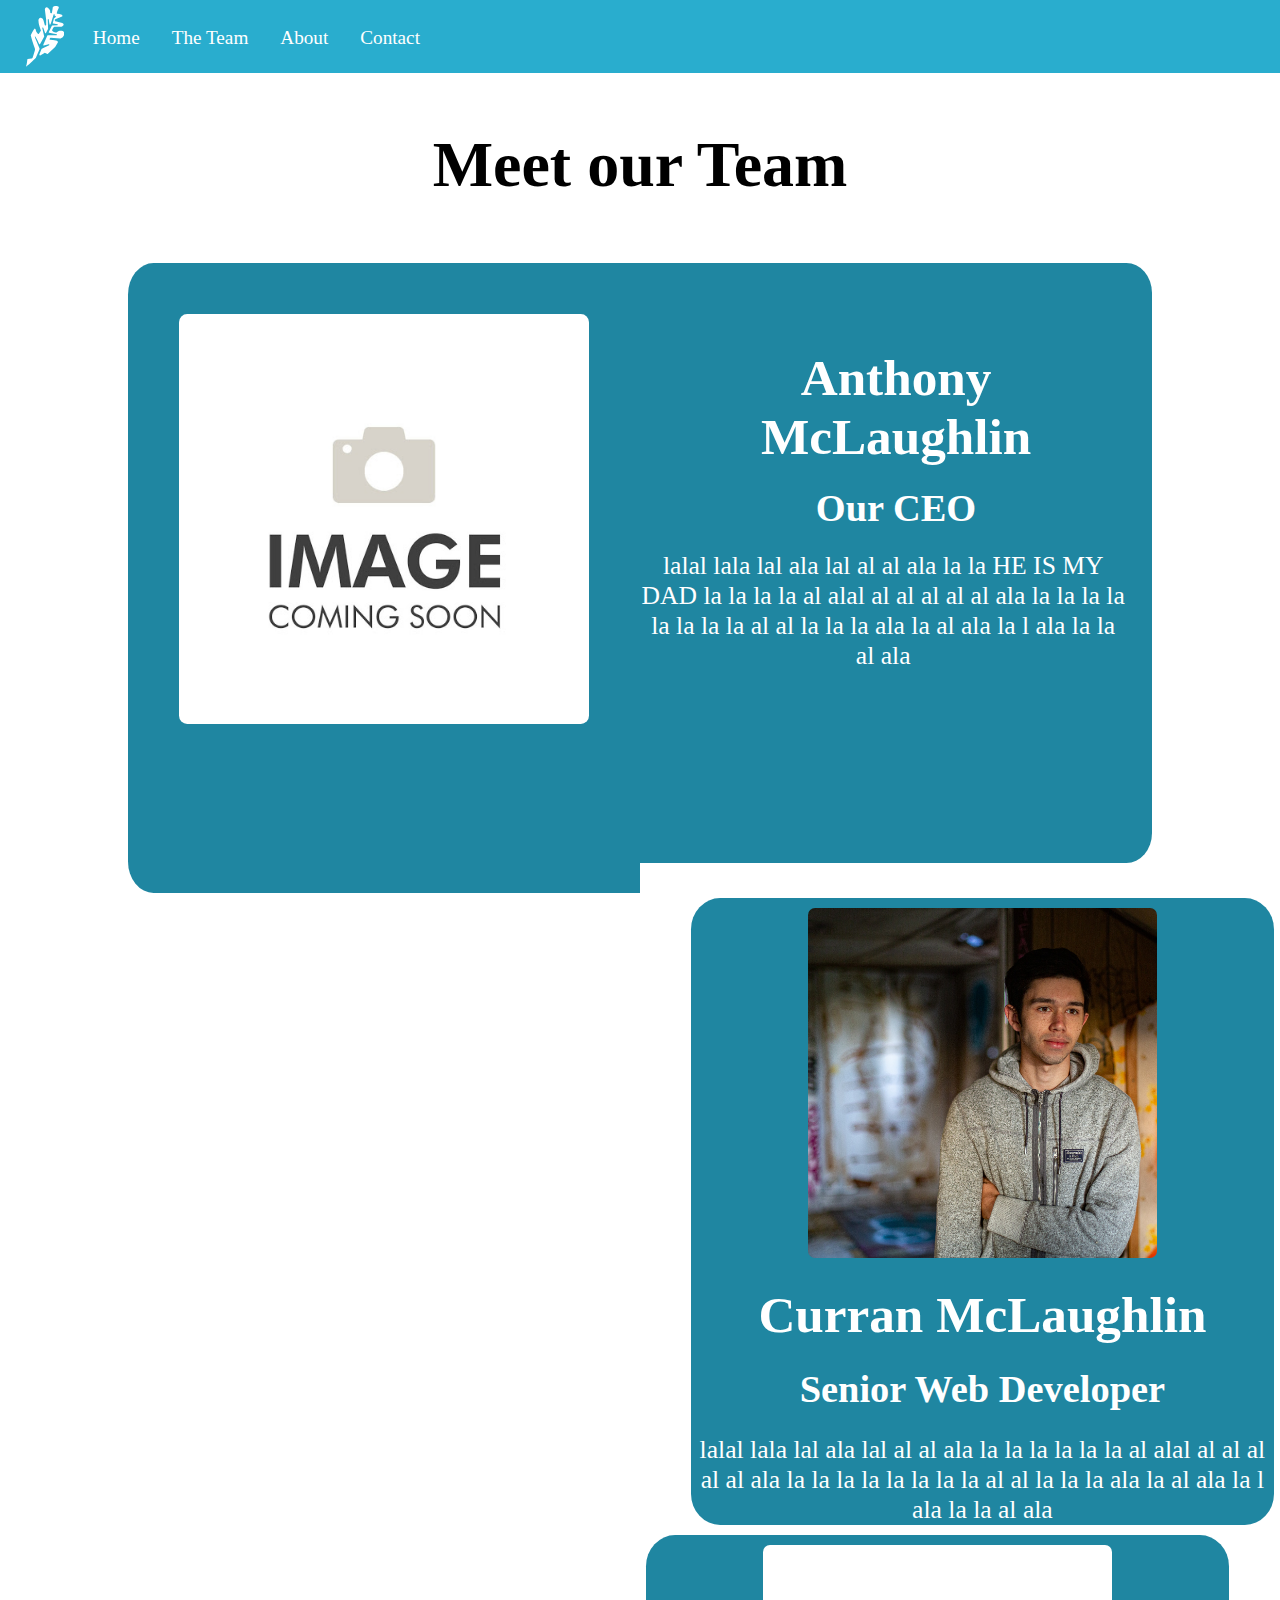
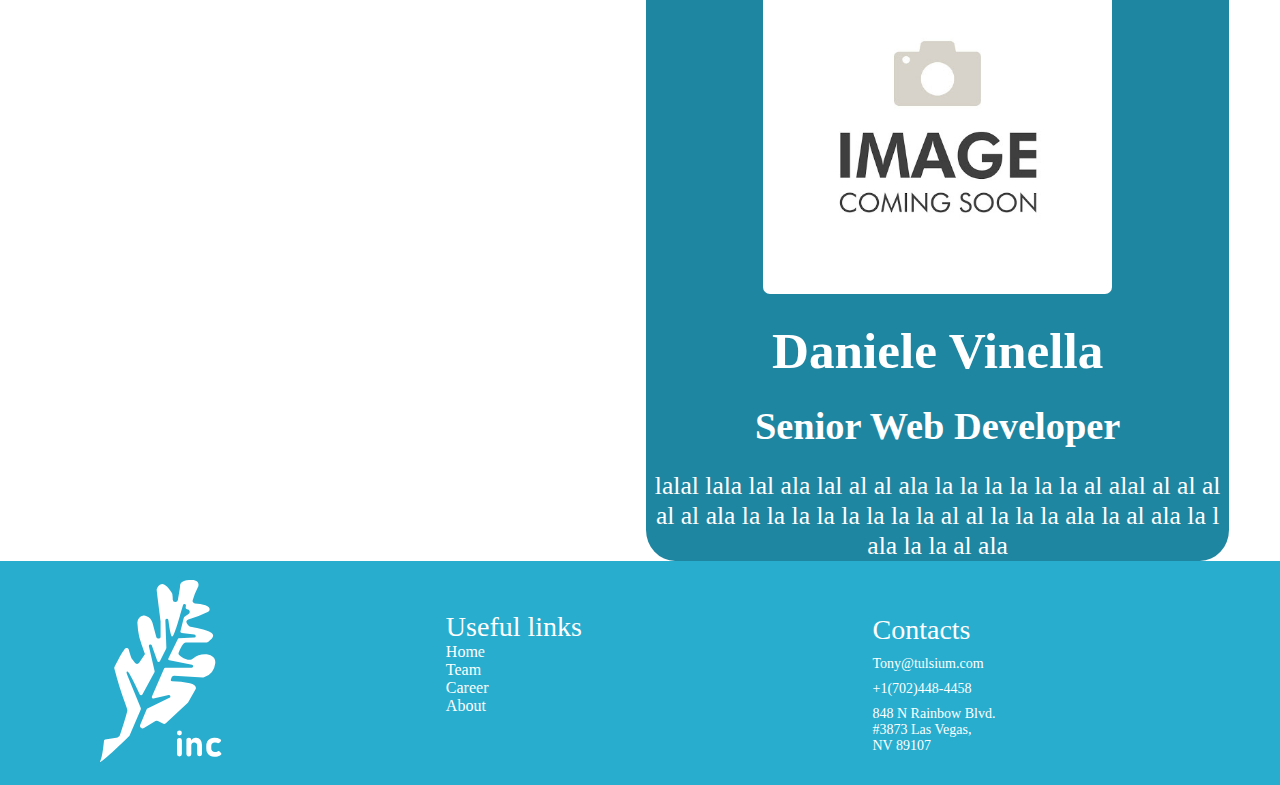
<file: Tulsium/Team/index.html>
<!DOCTYPE html>
<html>

<head>
  <meta charset="utf-8">
  <meta name="viewport" content="width=device-width, initial-scale=1, minimum-scale=1" />
  <title>Tulsium Inc.</title>
  <link rel="shortcut icon" href="../images/TulsiumLogo-1.png">
  <link rel="stylesheet" type="text/css" href="../css/style.css">
  <script src="../js/tulsium.js"></script>
</head>

<body>
    <!--creates a menu at the top of the screen(acts as home nav for the page, always in place)-->
    <!--made out side of any div so that it attaches to the body(stays on top of sceen always)-->
    <ul class="menuNav" style="font-size: 120%;">
        <a href="../index.html"><svg class="logo" style="width: 3%; margin-left: 2%; float: left; margin-top: 0.5%; margin-right: 1%; margin-bottom: 0.5%;" id="Layer_1" data-name="Layer 1" xmlns="http://www.w3.org/2000/svg"
             viewBox="0 0 59.16 93.37"><defs><style>.cls-1{fill:none;}</style></defs><title>Home
             </title><path d="M26.54,85.87a.77.77,0,0,0-.59.67C25.79,88.39,25.18,94.47,24,97c-1.31,2.81,
             13-11,14.81-12.81a1.21,1.21,0,0,0,.29-.43l5.68-13.25a1.36,1.36,0,0,0,0-1L38.06,53.14a.72.72,
             0,0,1-.06-.29S37,51,38,51s6.32,11.74,6.32,11.74a.77.77,0,0,0,1.36,0l6.18-11.48a.75.75,0,0,
             0,.07-.55L49,38a.78.78,0,0,1,1.46-.5l2.85,8.09a.77.77,0,0,0,1.39,
             0l3.15-6.29.12-.6-.52-13.9A.77.77,0,0,1,59,24.62h0c.15.74,1,8.38,2,8.38s4-10.95,4-10.95,
             0-.07,0-.11l1.49-5A.77.77,0,0,1,68,17l-.15,1.41a.78.78,0,0,0,.75.59h0a1.33,1.33,0,0,1,.74,
             2.44l-1.91,1.27a1.34,1.34,0,0,0-.55.79l-1.66,6.63a.77.77,0,0,0,.67,1L72.3,32a.77.77,0,0,1,
             .07,1.53l-8,.4a.78.78,0,0,0-.57.44l-4.76,9.77a.77.77,0,0,0,.53,1.07l11.52,2.27A.77.77,0,0,
             1,71,49L57.47,49a.79.79,0,0,0-.66.46L50.56,63.71a.78.78,0,0,0,.83,1.08L59.11,63a.77.77,0,0,
             1,.44,1.46l-11.28,5.4a.82.82,0,0,0-.39.41l-3.32,8a1.33,1.33,0,0,0,1.91,1.66l5.9-3.54a1.3,1.3,
             0,0,1,1.28,0l2.53,1.26a1.34,1.34,0,0,0,1.5-.21L68.85,67.14a1.31,1.31,0,0,0,
             .25-.32l3.84-6.72a1,1,0,0,0,.12-.28c.14-.51.22-2-3.06-2.82a47.31,47.31,0,0,0-9-1,.78.78,0,0,
             1-.71-1l.35-1A1.34,1.34,0,0,1,62,53.06L76.79,54a1.41,1.41,0,0,0,.46-.05A8.3,8.3,0,0,0,83,
             47c1-6-8-6-11-3-2.32,2.32-5.84-.14-7.31-1.38a1.3,1.3,0,0,1-.38-1.47C65,39.5,66.47,36,68,
             36H78.61a1.39,1.39,0,0,0,.74-.22C80.42,35,83.51,32.67,81,31s-9.19-2.75-10.69-3a1.1,1.1,0,0,
             1-.58-.26c-.83-.72-3.07-3,.27-3.78a60.94,60.94,0,0,0,9.44-3.72,1.25,1.25,0,0,0,
             .72-1.15c0-.66-.45-1.56-2.16-2.13a22.36,22.36,0,0,0-5.37-.93,1.3,1.3,0,0,1-1.15-1.68A36.46,
             36.46,0,0,1,74,8c.82-1.15,1-4-3-4s-6,1-6,3c0,.83-.52,3.91-1.13,7.23a1.33,1.33,0,0,
             1-2.63-.14A21,21,0,0,0,61,11c-.19-.51-3-5-5-5s-3,2.44-3,3,2,15.92,2,15.92a.86.86,0,0,1,0,
             .16v8.15a.78.78,0,0,1-.77.77h-.64a.78.78,0,0,1-.75-.57l-2-7.47a5.16,5.16,0,0,0-3-3.38,2.94,
             2.94,0,0,0-1.59-.32,3.49,3.49,0,0,0-2.31,1.22,3.75,3.75,0,0,0-.83,2.7A41.22,41.22,0,0,0,44,
             33c.78,3,2.85,8.62,2.85,8.62a.77.77,0,0,1-.08.72L44,46.43a1.32,1.32,0,0,
             1-2.17.06l-1.76-2.34a.79.79,0,0,1-.14-.34s-.74-2.1-1.25-4.1a1.16,1.16,0,0,0-2-.42c-2.25,
             2.88-5.39,9.57-5.39,9.57a.73.73,0,0,0,0,.58s1.44,5.64,3.14,10.92c1.63,5.07,3.53,9.77,3.52,
             10.4,0,1.28-3.79,12.82-3.79,12.82a3.06,3.06,0,0,1-.72.8,2.22,2.22,0,0,1-1.14.55Z" 
             transform="translate(-23.92 -4)"/><path d="M67.71,8.93" transform="translate(-23.92 -4)"/>
             <path d="M70.23,9.11" transform="translate(-23.92 -4)"/><path class="cls-1" 
             d="M66.84,11s1,2.52,3.13.44" transform="translate(-23.92 -4)"/></svg></a>
        <!--Link to home page-->
        <li class="menuli"><a href="../index.html">Home</a></li>
        <!--Link to the meet the team page-->
        <li class="menuli"><a href="../Team/index.html">The Team</a></li>
        <!--link to career page-->
        <!-- <li class="menuli"><a href="../career/index.html">Career</a></li> -->
        <!--link to about page-->
        <li class="menuli"><a href="../About/index.html">About</a></li>
        <li class="menuli"><a href="../contact/index.html">Contact</a></li>
    </ul>
    <!--Spacer Div-->
    <div style="margin: 10%"></div>
    <!--Text at the top of page-->
    <div>
        <h1 style="text-align: center; font-size: 5vw; color: black;">Meet our Team</h1>
    </div>
    <!--CEO person-->
    <div >
        <div class="ceoBoxLeft"><!--CEO Left-->
            <div style="margin-top: 10%;"><!--Photo-->
                <img style="width: 80%; border-radius: 2%;" src="../images/comingsoon.jpg">
            </div>
        </div>
        <div class="ceoBoxRight" style="padding-top: 5%; padding-bottom: 5%; margin-left: -1px; margin-bottom: 2%;"><!--CEO Right-->
            <div>
                <div><!--Big Text-->
                    <h1 style="font-size: 4vw;">Anthony McLaughlin</h1>
                    <h1 style="font-size: 3vw;">Our CEO</h1>
                </div>
                <div><!--Info-->
                    <p style="color:white; margin-right: 5%; font-size: 2vw;">lalal lala lal ala lal al al ala la la HE IS MY DAD la la la la al alal al al al al al ala la la la la la la la la al al la la la ala la al ala la l ala la la al ala </p>
                </div>
            </div>
        </div>
    </div>
    <!--spacer boy-->
    <div style="margin: 47%;"></div>
    <!--THE BOYS ARE BACK IN TOWN-->
    <div>
        <div class="aboutLowerBox" style="float: left; margin-left: 4%;"><!--box one-->
            <div class="aboutBox"><!--SVG-->
                <img style="width: 60%; border-radius: 2%;" src="../images/IMG_20191125_230640_495.jpg">
            </div>
            <div><!--Big Text-->
                <h1 style="font-size: 4vw;">Curran McLaughlin</h1>
                <h1 style="font-size: 3vw;">Senior Web Developer</h1>
            </div>
            <div><!--Info-->
                <p style="color: white; font-size: 2vw;">lalal lala lal ala lal al al ala la la la la la la al alal al al al al al ala la la la la la la la la al al la la la ala la al ala la l ala la la al ala </p>
            </div>
        </div>
        <div class="aboutLowerBox" style="float:right; margin-right: 4%;"><!--box two-->
            <div class="aboutBox"><!--SVG-->
                <img style="width: 60%; border-radius: 2%;"src="../images/comingsoon.jpg">
            </div>
            <div><!--Big Text-->
                <h1 style="font-size: 4vw;">Daniele Vinella</h1>
                <h1 style="font-size: 3vw;">Senior Web Developer</h1>
            </div>
            <div><!--Info-->
                <p style="color: white; font-size: 2vw;">lalal lala lal ala lal al al ala la la la la la la al alal al al al al al ala la la la la la la la la al al la la la ala la al ala la l ala la la al ala </p>
            </div>
        </div>
    </div>
    <!--Spacer div-->
    <div style="margin: 100%;"></div>
    <!--More footer things-->
    <footer>
        <div>
            <div>
                <table style="width: 100%; border: none;" id="footer">
                    <tr>
                        <td style="width: 33.33%; border: none;">
                            <svg style="width: 30%; fill:white; margin-left:20%;" id="Layer_1" data-name="Layer 1" xmlns="http://www.w3.org/2000/svg" viewBox="0 0 62.55 93.37"><defs><style>.cls-1{fill:none;}</style></defs>
                                  <path d="M64.67,81.23h0a1.25,1.25,0,0,1,1.25,1.25h0a1.26,1.26,0,0,1-1.25,1.26h0a1.26,1.26,0,0,1-1.25-1.26h0A1.25,1.25,0,0,1,64.67,81.23Zm0,3.8h0a1.25,1.25,0,0,1,1.25,1.26v7a1.25,1.25,0,0,1-1.25,1.25h0a1.25,1.25,0,0,1-1.25-1.25v-7A1.25,1.25,0,0,1,64.67,85Z" transform="translate(-23.92 -4)"/>
                                  <path d="M75.42,85.91a2.8,2.8,0,0,0-2.32-1,2.49,2.49,0,0,0-1.5.44,3.19,3.19,0,0,0-.84,1v0a1.26,1.26,0,1,0-2.51,0v7a1.26,1.26,0,0,0,2.51,0V88.79a1.5,1.5,0,0,1,.38-1.09,1.42,1.42,0,0,1,1.07-.39,1.57,1.57,0,0,1,1.13.38,1.43,1.43,0,0,1,.4,1.08v4.5a1.26,1.26,0,0,0,2.51,0V88.76A4.38,4.38,0,0,0,75.42,85.91Z" transform="translate(-23.92 -4)"/>
                                  <path d="M82.47,94.66a4.34,4.34,0,0,1-2.06-.52h0a3.44,3.44,0,0,1-1.47-1.5,5.26,5.26,0,0,1-.5-2.38v-1a5.17,5.17,0,0,1,.5-2.36,3.44,3.44,0,0,1,1.47-1.48,4.91,4.91,0,0,1,2.32-.51,6.3,6.3,0,0,1,1.47.17,4.56,4.56,0,0,1,1.23.52,2.12,2.12,0,0,1,.46.34.65.65,0,0,1-.06.88l-.68.67a1,1,0,0,1-.75.22,5,5,0,0,0-.48-.21,2.7,2.7,0,0,0-1-.18,2,2,0,0,0-1.47.51A1.89,1.89,0,0,0,81,89.25v1a1.81,1.81,0,0,0,2,2,2.72,2.72,0,0,0,1-.19,1,1,0,0,0,.36-.2c.44-.32.63-.17.95.17l.66.67a.77.77,0,0,1,.25.45.58.58,0,0,1-.18.41,2.61,2.61,0,0,1-.54.42,4.75,4.75,0,0,1-1.24.51,6.22,6.22,0,0,1-1.46.17Z" transform="translate(-23.92 -4)"/>
                                  <path d="M26.54,85.87a.77.77,0,0,0-.59.67C25.79,88.39,25.18,94.47,24,97c-1.31,2.81,13-11,14.81-12.81a1.21,1.21,0,0,0,.29-.43l5.68-13.25a1.36,1.36,0,0,0,0-1L38.06,53.14a.72.72,0,0,1-.06-.29S37,51,38,51s6.32,11.74,6.32,11.74a.77.77,0,0,0,1.36,0l6.18-11.48a.75.75,0,0,0,.07-.55L49,38a.78.78,0,0,1,1.46-.5l2.85,8.09a.77.77,0,0,0,1.39,0l3.15-6.29.12-.6-.52-13.9A.77.77,0,0,1,59,24.62h0c.15.74,1,8.38,2,8.38s4-10.95,4-10.95,0-.07,0-.11l1.49-5A.77.77,0,0,1,68,17l-.15,1.41a.78.78,0,0,0,.75.59h0a1.33,1.33,0,0,1,.74,2.44l-1.91,1.27a1.34,1.34,0,0,0-.55.79l-1.66,6.63a.77.77,0,0,0,.67,1L72.3,32a.77.77,0,0,1,.07,1.53l-8,.4a.78.78,0,0,0-.57.44l-4.76,9.77a.77.77,0,0,0,.53,1.07l11.52,2.27A.77.77,0,0,1,71,49L57.47,49a.79.79,0,0,0-.66.46L50.56,63.71a.78.78,0,0,0,.83,1.08L59.11,63a.77.77,0,0,1,.44,1.46l-11.28,5.4a.82.82,0,0,0-.39.41l-3.32,8a1.33,1.33,0,0,0,1.91,1.66l5.9-3.54a1.3,1.3,0,0,1,1.28,0l2.53,1.26a1.34,1.34,0,0,0,1.5-.21L68.85,67.14a1.31,1.31,0,0,0,.25-.32l3.84-6.72a1,1,0,0,0,.12-.28c.14-.51.22-2-3.06-2.82a47.31,47.31,0,0,0-9-1,.78.78,0,0,1-.71-1l.35-1A1.34,1.34,0,0,1,62,53.06L76.79,54a1.41,1.41,0,0,0,.46-.05A8.3,8.3,0,0,0,83,47c1-6-8-6-11-3-2.32,2.32-5.84-.14-7.31-1.38a1.3,1.3,0,0,1-.38-1.47C65,39.5,66.47,36,68,36H78.61a1.39,1.39,0,0,0,.74-.22C80.42,35,83.51,32.67,81,31s-9.19-2.75-10.69-3a1.1,1.1,0,0,1-.58-.26c-.83-.72-3.07-3,.27-3.78a60.94,60.94,0,0,0,9.44-3.72,1.25,1.25,0,0,0,.72-1.15c0-.66-.45-1.56-2.16-2.13a22.36,22.36,0,0,0-5.37-.93,1.3,1.3,0,0,1-1.15-1.68A36.46,36.46,0,0,1,74,8c.82-1.15,1-4-3-4s-6,1-6,3c0,.83-.52,3.91-1.13,7.23a1.33,1.33,0,0,1-2.63-.14A21,21,0,0,0,61,11c-.19-.51-3-5-5-5s-3,2.44-3,3,2,15.92,2,15.92a.86.86,0,0,1,0,.16v8.15a.78.78,0,0,1-.77.77h-.64a.78.78,0,0,1-.75-.57l-2-7.47a5.16,5.16,0,0,0-3-3.38,2.94,2.94,0,0,0-1.59-.32,3.49,3.49,0,0,0-2.31,1.22,3.75,3.75,0,0,0-.83,2.7A41.22,41.22,0,0,0,44,33c.78,3,2.85,8.62,2.85,8.62a.77.77,0,0,1-.08.72L44,46.43a1.32,1.32,0,0,1-2.17.06l-1.76-2.34a.79.79,0,0,1-.14-.34s-.74-2.1-1.25-4.1a1.16,1.16,0,0,0-2-.42c-2.25,2.88-5.39,9.57-5.39,9.57a.73.73,0,0,0,0,.58s1.44,5.64,3.14,10.92c1.63,5.07,3.53,9.77,3.52,10.4,0,1.28-3.79,12.82-3.79,12.82a3.06,3.06,0,0,1-.72.8,2.22,2.22,0,0,1-1.14.55Z" transform="translate(-23.92 -4)"/>
                                  <path d="M67.71,8.93" transform="translate(-23.92 -4)"/>
                                  <!-- <path d="M70.23,9.11" transform="translate(-23.92 -4)"/>
                                  <path class="cls-1" d="M66.84,11s1,2.52,3.13.44" transform="translate(-23.92 -4)"/><line class="cls-1" x1="61.89" y1="64.51" x2="62.55" y2="92.73"/> -->
                            </svg>                        
                        </td>
                        <td style="width: 33.33%;  border: none;">
                            <div class="footerContact" style="margin-top: -5%;">
                                <p>Useful links</p> 
                                <a href="../index.html">Home</a>
                                <br>
                                <a href="../Team/index.html">Team</a>
                                <br>
                                <a href="../career/index.html">Career</a>
                                <br>
                                <a href="../About/index.html">About</a>
                                <br>

                            </div>
                        </td>
                        <td style="width: 33.33%;  border: none;">
                                <p style="margin-top: 5.5%;">Contacts</p>
                            <div style="font-size: 50%;">
                                <p>Tony@tulsium.com</p>
                                <br>
                                <p>+1(702)448-4458</p>
                                <br>
                                <p>848 N Rainbow Blvd.</p>
                                <p>#3873 Las Vegas,</p>
                                <p>NV 89107</p>
                            </div>
                        </td>
                    </tr>

                </table>                
            </div>
        </div>        
    </footer>
</body>
</html>
</file>
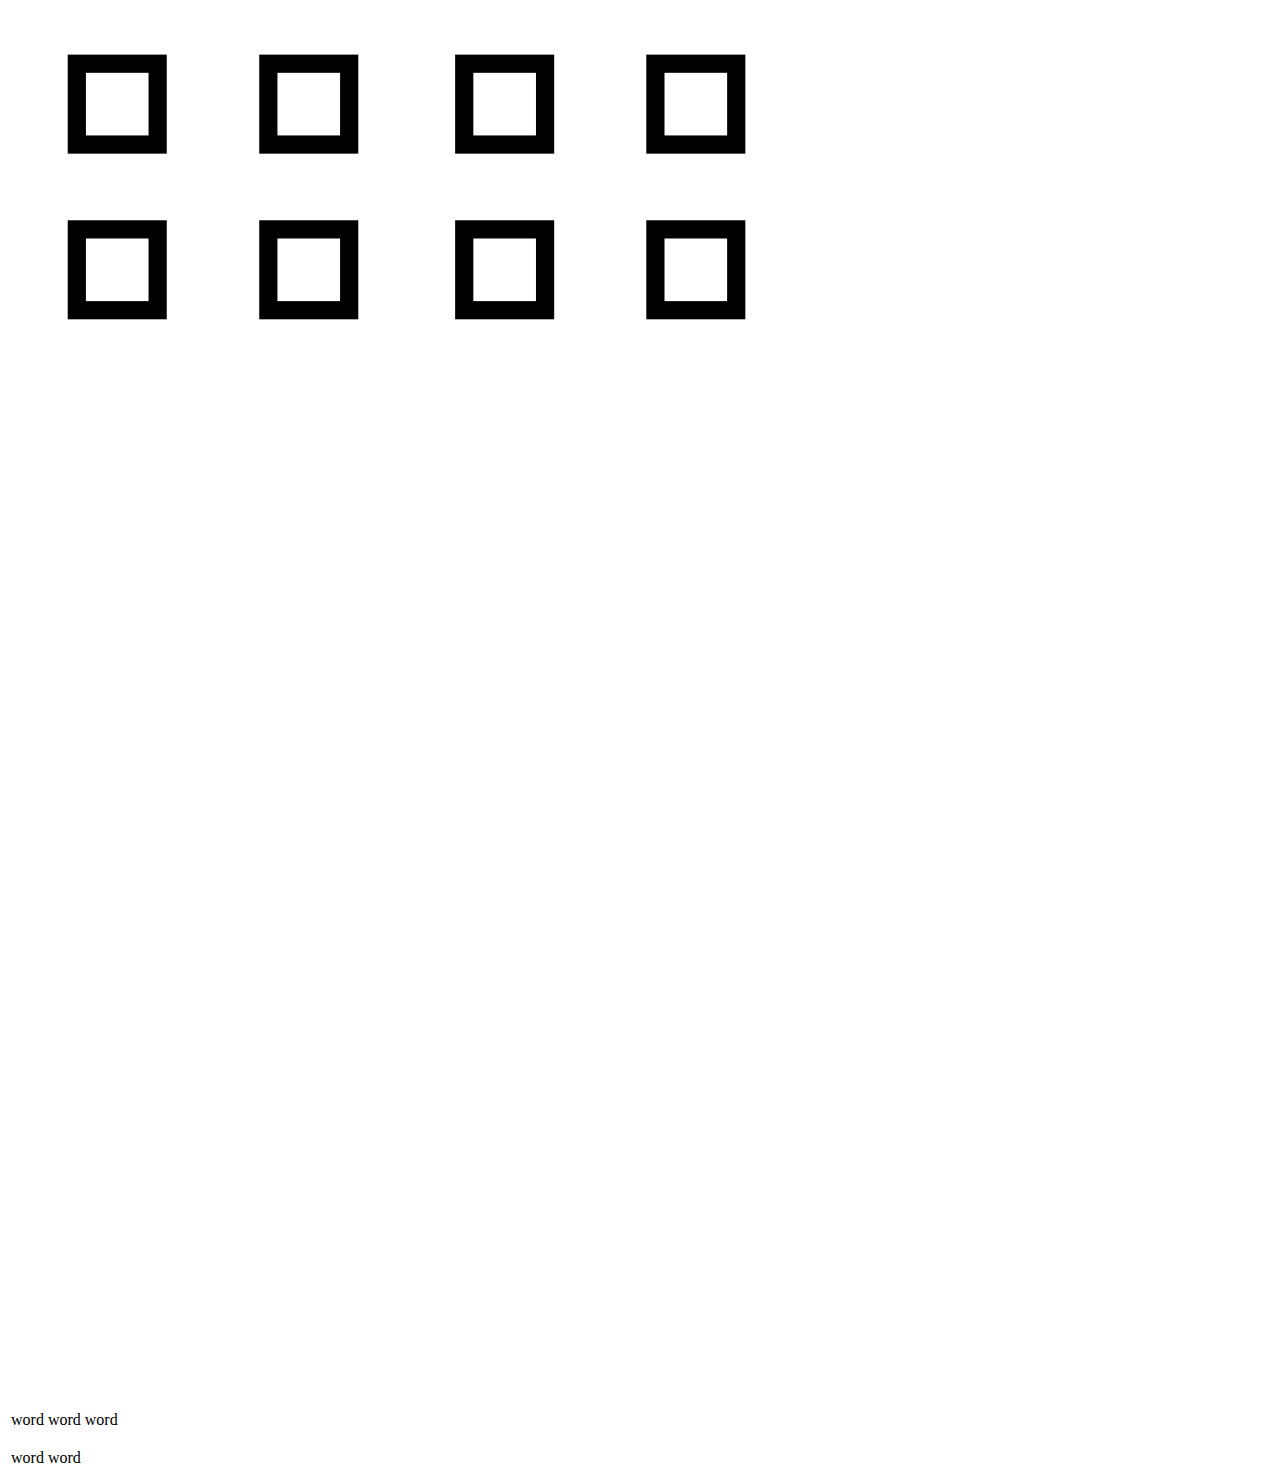
<file: Tulsium/tester/tester.html>
<!DOCTYPE html>
<html>

<head>
  <meta charset="utf-8">
  <meta name="viewport" content="width=device-width, initial-scale=1, minimum-scale=1" />
  <title>Template</title>
  <!-- Find a way to link the css file to this html document -->
  <link rel="stylesheet" type="text/css" href="tester.css">
  <script src="tester.js"></script> 
</head>

<body>
    <div class="container">
        <svg class="scale" version="1.1" id="Layer_1" xmlns="http://www.w3.org/2000/svg" xmlns:xlink="http://www.w3.org/1999/xlink" x="0px" y="0px"
         viewBox="0 0 219.7 104.3" style="enable-background:new 0 0 219.7 104.3;" xml:space="preserve">
        <style type="text/css">
        .st0{fill:none;stroke:#000000;stroke-width:5;stroke-miterlimit:10;}
        </style>
        <rect x="18.9" y="15.3" class="st0" width="22.2" height="22.2"/>
        <rect x="71.5" y="15.3" class="st0" width="22.2" height="22.2"/>
        <rect x="125.3" y="15.3" class="st0" width="22.2" height="22.2"/>
        <rect x="177.8" y="15.3" class="st0" width="22.2" height="22.2"/>
        <rect x="18.9" y="60.8" class="st0" width="22.2" height="22.2"/>
        <rect x="71.5" y="60.8" class="st0" width="22.2" height="22.2"/>
        <rect x="125.3" y="60.8" class="st0" width="22.2" height="22.2"/>
        <rect x="177.8" y="60.8" class="st0" width="22.2" height="22.2"/>
        </svg>
        </div>
        
        <div class="spacer"></div>
        <div class="spacer"></div>

        <table>
          <tr>
            <td>
<p>word</p>
            </td>
            <td>word</td>
            <td>word</td>
          </tr>
          <tr>
            <td>word</td>
            <td>word</td>
          </tr>
        </table>

        <!-- <svg xmlns="http://www.w3.org/2000/svg" viewBox="0 0 50 50"><path d="M45,27c-2.757,0-5-2.243-5-5V7.721c0-0.862-0.55-1.625-1.367-1.896l-4.474-1.491c-0.529-0.178-1.081-0.115-1.564,0.132	c-3.905,2.365-11.05,2.412-15.009,0.104c-0.499-0.334-1.139-0.438-1.745-0.235l-4.473,1.49C10.55,6.096,10,6.858,10,7.721V22	c0,2.757-2.243,5-5,5c-0.552,0-1,0.447-1,1v17c0,0.553,0.448,1,1,1h16c1.238,0,2.399-0.326,3.409-0.892	c-0.054,0.03-0.628-0.755-0.685-0.833c-0.216-0.298-0.414-0.609-0.592-0.932c-0.358-0.647-0.636-1.338-0.824-2.053	C22.111,40.544,22,39.772,22,39c0,0-16,0-16,0v-3h16v-2H6v-3h16v-7.212c0-1.608,0.362-3.228,1.047-4.684l0.848-1.802l-4.64-9.86	c1.76,0.544,3.737,0.82,5.72,0.82c1.996,0,3.994-0.276,5.773-0.825l-5.891,12.518C24.296,21.146,24,22.472,24,23.788V39	c0,0-0.032,0.596,0.174,1.531C24.875,43.656,27.667,46,31,46h14c0.552,0,1-0.447,1-1V28C46,27.447,45.552,27,45,27z M44,34H26v-3h18	V34z M26,36h18v3H26V36z"></path></svg> -->
<!-- <svg id="Layer_1" data-name="Layer 1" xmlns="http://www.w3.org/2000/svg" xmlns:xlink="http://www.w3.org/1999/xlink" viewBox="0 0 918.03 966.5"><defs><style>.cls-1{fill:#fff;}.cls-2{fill:url(#linear-gradient);}.cls-3{fill:#0dafdf;}.cls-4{fill:#e08d28;}.cls-5{fill:url(#linear-gradient-2);}</style><linearGradient id="linear-gradient" x1="501.97" y1="959.02" x2="501.97" y2="523" gradientUnits="userSpaceOnUse"><stop offset="0" stop-color="#151d63"/><stop offset="0.15" stop-color="#1a4585"/><stop offset="0.35" stop-color="#1f71ab"/><stop offset="0.53" stop-color="#2394ca"/><stop offset="0.71" stop-color="#26addf"/><stop offset="0.87" stop-color="#27bdec"/><stop offset="1" stop-color="#28c2f1"/></linearGradient><linearGradient id="linear-gradient-2" x1="499.42" y1="532.5" x2="499.42" y2="21" gradientUnits="userSpaceOnUse"><stop offset="0" stop-color="#c84a2f"/><stop offset="0.45" stop-color="#d97729"/><stop offset="1" stop-color="#f0b520"/></linearGradient></defs><title>safe-t-pros-logo</title><rect class="cls-1" x="92.59" y="104" width="693" height="247"/><path class="cls-2" d="M729.91,602.51c-19.42-18-24.8-73-24.8-73s-46.87,59.2-103.59,58.77C556.85,588,492,523,492,523s-66,59.4-111.19,59.73c-56.72.43-101.69-48-101.69-48s-5.39,54.9-24.8,73S220,629.05,220,629.05s48.58,97,112.44,162.54S501.64,959,501.64,959s96.66-96.66,160.52-162.25S783.89,631.69,783.89,631.69,749.33,620.57,729.91,602.51Z" transform="translate(-40.41 -21)"/><path class="cls-3" d="M722,945s-3-5-6-5,10-1,10-13-13-14-13-14H686v51h13V944h5.67a1.22,1.22,0,0,1,.62.16A17.85,17.85,0,0,1,708,946a29.72,29.72,0,0,1,2.82,2.77,2.2,2.2,0,0,1,.28.44L718,964h14Zm-14-10h-9V922h9s5,3,5,7S708,935,708,935Z" transform="translate(-40.41 -21)"/><path class="cls-3" d="M707.5,890.5A48.5,48.5,0,1,0,756,939,48.49,48.49,0,0,0,707.5,890.5Zm0,88A39.5,39.5,0,1,1,747,939,39.49,39.49,0,0,1,707.5,978.5Z" transform="translate(-40.41 -21)"/><path class="cls-4" d="M709,190l-9,52s47,16,56-13S709,190,709,190Z" transform="translate(-40.41 -21)"/><path class="cls-5" d="M500,21C210.27,21,40.41,108.79,40.41,108.79L68,264.6A687.31,687.31,0,0,0,99.52,381.53l55.4,151s89-57.26,345.08-57.26,342,53.44,342,53.44l55.37-148.1a686.36,686.36,0,0,0,31.92-115l29.14-156.76S789.73,21,500,21ZM203,342V303s70.55,7.9,86-11c15-18.39,2.11-29-5-29-17-2-118,17.85-108-53,10.25-72.34,146-61,146-61v34s-72,3-86,13c-4.2,3-7.58,6.63-8,10.24-1,9,4.94,16.76,14,16.76h68s43,3,43,55C354,355,203,342,203,342ZM572,179.25H519V325H461V179.25c0-1-50,0-50,0V131H572ZM815,222c-14,75-54,75-126,60l-7,41-53-7,28-173S829,147,815,222Z" transform="translate(-40.41 -21)"/></svg> -->
</body>
</html>
</file>
<file: Tulsium/css/style.css>
/* CSS Document */
html{
    scroll-behavior: smooth;
    margin: 0px;    
}
body{
    margin: 0px;
}
#container{
    min-height: 100%;
}
#main{
    overflow: auto;
    padding-bottom: 100px;
}
#footer{
    background-color: #29ADCE;
}
div{
    margin-top: 10px;
}

h2 {
    font-size: 400%;
}
h3 {
	font-size: 300%;
}
p {
	color: black;
    font-size: 175%;
    margin: 0px;
}
.menuNav {
    list-style-type: none;
    margin: 0;
    padding: 0;
    overflow: hidden;
    background-color: #29ADCE;
    position: fixed;
    top: 0;
    right: 0;
    display: inline-block;
    width: 100%;
    z-index: 1111;
    text-align: right;
} 
li {
    display: inline-block;
    text-align: center;
} 
.menuli{
    margin-top: 1%;
    float: left;
}
.menuli a {
    display: block;
    color: white;
    text-align: center;
    padding: 14px 16px;
    text-decoration: none;
} 
.menuli a:hover {
    /* background-color: #1f86a1; */
    color: #144f5e;
}
.hero-image {
    background-image: url("");
    background-color: #cccccc;
    background-position: center;
    height: 100vh;
    background-repeat: no-repeat;
    background-size: cover;
    position: relative;
}
.hero-text {
    text-align: center;
    position: absolute;
    top: 55%;
    left: 50%;
    transform: translate(-50%, -50%);
    color: #333;
    font-family: 'Montserrat';
}
.content {
    background-color:blue;
    float: left;
    width: auto;
}
.contentContact{
    float: left;
    /*background-color: pink; */
    width: 100%;
}

.profilePic{
    /* background-color: yellow; */
    float: right;
    height: 525px;
}

.grid-1,.grid-2,.grid-3,.grid-4{
    float:left;
    display:inline;
    position:relative;
    max-width:100%
}
#MapBoy{
    max-width: auto;
    max-height: auto;
}
.footer{
    margin: 0;
    padding: 0;
    background-color: #777777;
    width: 100%;
    text-align: right;
    position: absolute;
    bottom: 0;
    left: 0;
}
.logo{
    fill: white;
}
svg{
    fill: #1f86a1;
}
.animateLogo path{
    stroke-dashoffset: 655;
    stroke-dasharray: 655;
    animation: draw 3s forwards linear;
}
.animateLogo svg{
    animation: resize 2s 4s forwards cubic-bezier(0.25, 0.25, 0.25, 0.9);
}
.animateLogo g{
    fill-opacity: 0;
    animation: fill-in 1s 3s forwards;
}
.animateLogo p{
    clip-path: inset(0 0 0 100%);
    animation: clip-text 1s 5.7s forwards linear;
}
@keyframes draw{
    to {
        stroke-dashoffset: 0;
    }
}
@keyframes clip-text {
    to {
        clip-path: inset(0 0 0 0);
    }
}
@keyframes resize{
    to {
        width: 15%;
        transform: translate(185%, -50%);
    }
}
@keyframes fill-in{
    to {
        fill-opacity: 1;
    }
}
li svg:hover{
    background-color: lightblue;
}
.circ svg:hover{
    fill:white;
}
#US-AZ path:hover{
    fill: #29ADCE;
}
#US-CA path:hover{
    fill: #29ADCE;
}
#US-ID path:hover{
    fill: #29ADCE;
}
#US-NV path:hover{
    fill: #29ADCE;
}
#US-OR path:hover{
    fill: #29ADCE;
}
#US-UT path:hover{
    fill: #29ADCE;
}
#US-WA path:hover{
    fill: #29ADCE;
}
.dot {
    /* height: 90%; */
    /* width: 50%; */
    border-radius: 75%;
    display: inline-block;
    border: 3px solid #1f86a1;
}
.dot:hover{
    border: 3px solid lightblue;
}
.contact a:link {
    color: black;
}
.contact a:visited {
    color: black;
}
.contact a:hover {
    color: lightblue;
}
.footerContact a{
    text-decoration: none;
}
.footerContact a:link{
    color: white;
}
.footerContact a:visited{
    color: white;
}
.footerContact a:hover{
    color: #144f5e;
}
.colorBoy{
    background-color: turquoise;
}
footer p{
    color: white;
}
table, th, td {
    border: 1px solid black;
    border-collapse: collapse;
  }

td{
    padding-top: 1.5%;
    padding-bottom: 1.5%;
    padding-left: 1.5%;
}
.clientText{
    text-align: center;
    font-size: 250%;
}
#Spacer{
    margin: 20%;
}
#aboutUsHome{
    float: left;
}
#other{
    float:right;
}
#aboutUsHomeTwo{
    float: right;
}
.photoOne{
    transform: scaleX(-1);
    float: right;
    width: 100%;
}
.photoTwo{
    float: left;
    width: 55%;
}
.coolText{
    float: right;
    width: 45%;
}
.bordergone table, td, tr{
    border: none;
}
.center{
    display: block;
    margin-left: auto;
    margin-right: auto;
}
.right{
    display: block;
    margin-left: auto;
}
.left{
    display: block;
    margin-right: auto;
}
.aboutUpperBox{
    background-color: #1f86a1;
    width: 30%;
    margin-left: 1%;
    display: inline-block;
    text-align: center;
    border-radius: 5%;
}
.aboutUpperBox svg{
    width: 25%;
    fill: white;
    margin-top: 4%;
}
.aboutBox p, h1{
    margin: 4%;
    color: white;
}
.aboutLowerBox{
    background-color: #1f86a1;
    width: 45.5%;
    margin-left: 1%;
    display: inline-block;
    text-align: center;
    border-radius: 5%;
}
.aboutLowerBox svg{
    width: 20%;
    fill: white;
    margin-top: 4%;
}
.ceoBoxLeft{
    width: 40%;
    height: 70vh;
    margin-left: 10%;
    background-color: #1f86a1;
    text-align: center;
    border-radius: 5% 0 0 5% ;
    color: white;
    float: left;
}
.ceoBoxRight{
    width: 40%;
    height: 52.4vh;
    margin-right: 10%;
    background-color: #1f86a1;
    text-align: center;
    border-radius: 0% 5% 5% 0% ;
    color: white;
    float: right;
}
/* learned how to do the scrollbar from here and w3schools https://css-tricks.com/the-current-state-of-styling-scrollbars/ */
::-webkit-scrollbar-track
{
    -webkit-box-shadow: inset 0 0 6px rgba(0,0,0,0.3);
    background-color: #F5F5F5;
    border-radius: 10px;
}

::-webkit-scrollbar
{
    width: 12px;
    background-color: #F5F5F5;
}

::-webkit-scrollbar-thumb
{
    border-radius: 10px;
    background-image: -webkit-gradient(linear,
                                       left bottom,
                                       left top,
                                       color-stop(0.44, lightblue),
                                       color-stop(0.72, #29adce),
                                       color-stop(0.86, #1f86a1));
}
/* For mobile phones: */
[class*="col-"] {
    width: 75%;
    }
    @media only screen and (min-width: 10px){
    .col-m-1{width: 90%; margin-left: 5%; margin-right: auto; float: left;}
    }
    @media only screen and (min-width: 600px) {
    /* For tablets: */
    .col-s-0{width: 0;}
    .col-s-1 {width: 8.33%;}
    .col-s-1_1{width: 10%;}
    .col-s-1_2{width: 12.5%;}
    .col-s-2 {width: 16.66%;}
    .col-s-3 {width: 25%;}
    .col-s-4 {width: 33.33%;}
    .col-s-5 {width: 41.66%;}
    .col-s-6 {width: 50%;}
    .col-s-7 {width: 58.33%;}
    .col-s-8 {width: 66.66%;}
    .col-s-9 {width: 75%;}
    .col-s-10 {width: 83.33%;}
    .col-s-11 {width: 91.66%;}
    .col-s-12 {width: 100%;}
    }
    @media only screen and (min-width: 768px) {
    /* For desktop: */
    .col-0 {width: 2%;}
    .col-1 {width: 8.33%;}
    .col-1_1{width: 10%;}
    .col-1_2{width: 12.5%;}
    .col-2 {width: 16.66%;}
    .col-3 {width: 25%;}
    .col-4 {width: 33.33%;}
    .col-5 {width: 41.66%;}
    .col-6 {width: 50%;}
    .col-7 {width: 58.33%;}
    .col-8 {width: 66.66%;}
    .col-9 {width: 75%;}
    .col-10 {width: 83.33%;}
    .col-11 {width: 91.66%;}
    .col-12 {width: 100%;}
    }
    

[class*="spa-"] {
    margin: 100%;
    }
    @media only screen and (min-width:10px){
        .sap-m-1{margin-left: 8%; margin-top: 5%;}
        .sap-m-2{margin-left: 30%;}
        .sap-m-3{margin-left: 15%; margin-top: 5%}
    }
    @media only screen and (min-width:600px){
        .sap-s-1{margin-left: 15.9675%; margin-right: 15.9675%; margin-top: 5%;}
    }
    @media only screen and (min-width: 850px) {
    /*For desktop*/
    .sap-1{margin-left: 12.5%; margin-right: 0.685%; margin-top: 5%;}
    .sap-2{margin-left: 0.685%; margin-right: 0.865%; margin-top: 5%;}
    .sap-3{margin-left: 0.685%; margin-right: 12.5%; margin-top: 5%;}
    .sap-4{margin-left: 5%;}
    }
</file>
<file: Tulsium/tester/tester.css>
.container {
    width:800px;
  }
  .spacer {
    height:500px;
  }
</file>
